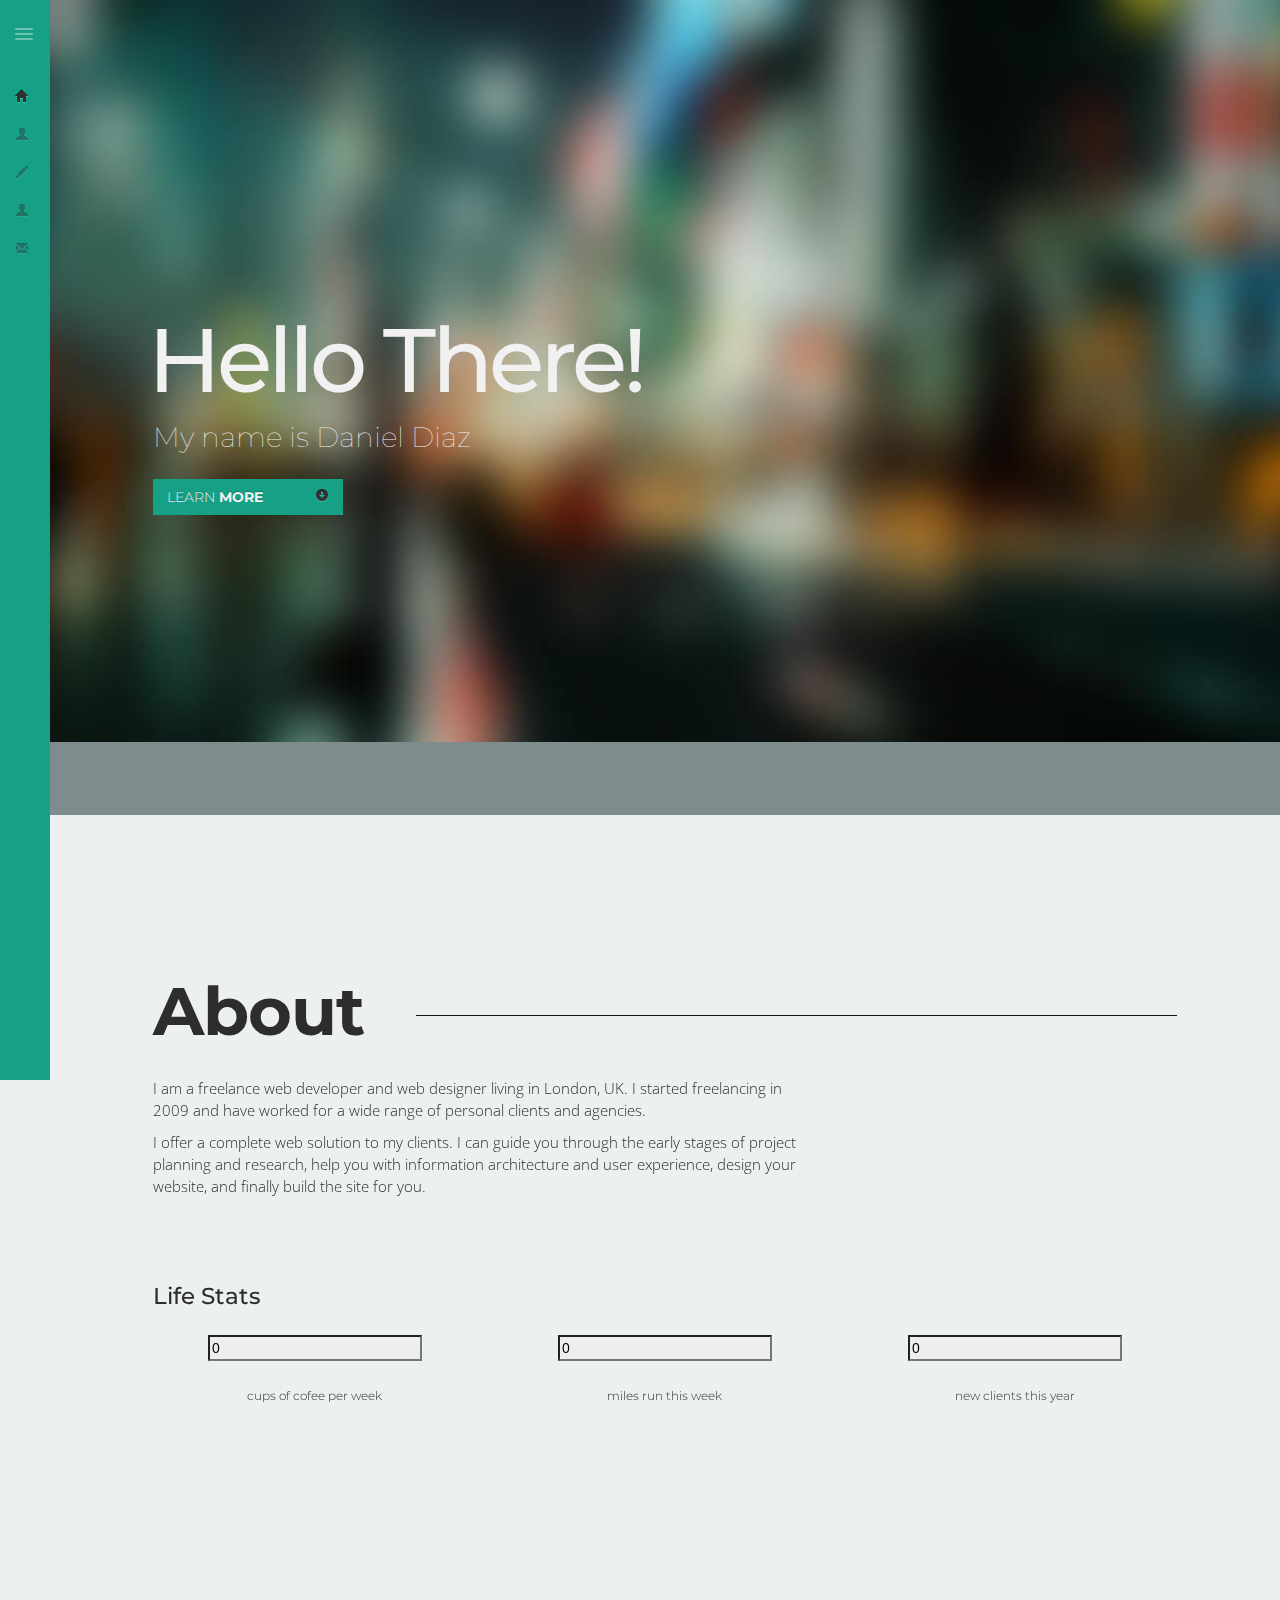
<file: index.html>
<!DOCTYPE HTML>
<html>
	<head>
		<title>Daniel Diaz's Website</title>
		<meta name="description" content="Daniel Diaz's Website">
		<meta name="author" content="Daniel Diaz 2013" >
		<meta charset="utf-8">
		<meta name="viewport" content="width=device-width; initial-scale=1.0; maximum-scale=1.0;">
		<!-- Le Styles -->
		<link href="assets/css/bootstrap.css" rel="stylesheet" media="screen">
		<link href="assets/css/bootstrap-responsive.css" rel="stylesheet" media="screen">
		<link href="assets/css/font-awesome.min.css" rel="stylesheet">
		<link href="assets/css/dddiaz-style.css" rel="stylesheet" media="screen">
		
		<!--[if IE 7]>
			<link href="css/font-awesome-ie7.min.css" rel="stylesheet">
		<![endif]-->
	
		<!--[if lt IE 9]>
			<script src="http://html5shim.googlecode.com/svn/trunk/html5.js"></script>
		<![endif]-->
		
		<script type="text/javascript" src="http://ajax.googleapis.com/ajax/libs/jquery/1.8.2/jquery.min.js"></script>
		<script type="text/javascript" src="assets/js/modernizr.js"></script>
		
		<!-- Le fav and touch icons -->
		<link rel="shortcut icon" href="assets/ico/favicon.png">
	</head>

	<body>
		<div id="wrapper">
			<div id="sidebar">
				<a class="btn-navbar" data-toggle="collapse" data-target=".nav-collapse">
					<span class="icon-bar"></span>
					<span class="icon-bar"></span>
					<span class="icon-bar"></span>
				</a>
				<!-- <div id="logo"> <a href="/"><img src="img/logo.svg" alt="logo" /></a> </div> -->
				<nav id="nav" class="navigation" role="navigation">
					<ul class="unstyled">
						<li class="active" data-section="1"><i class="icon-home"></i> <span>Home</span></li>
						<li data-section="2" class=""><i class="icon-user"></i> <span>Engineering</span></li>
						<li data-section="3" class=""><i class="icon-pencil"></i> <span>Photography</span></li>
						<li data-section="4" class=""><i class="icon-user"></i> <span>About</span></li>
						<li data-section="5" class="last"><i class="icon-envelope"></i> <span>Contact</span></li>
					</ul>
				</nav><!-- /nav -->
			</div><!-- /sidebar -->
			
		<div id="container">
		
			<section class="section" id="section1" data-section="1">
				<div class="container-fluid">	
					<div class="row-fluid">
						
						<div class="alt-image img-circle thumb">
							<img src="assets/img/dddiaz-thumb.jpg" alt="Your Name" class="img-circle">
						</div>
						<div class="span6 intro">
							<hgroup>
								<h1>Hello There!</h1>
								<h3>My name is Daniel Diaz</h3>
							</hgroup>
							<button class="btn-inverse" data-section="2">
								Learn <span>More</span>
								<i class="icon-circle-arrow-down"></i>
							</button>
						</div><!-- /span6 -->
						
					</div><!-- /row-fluid -->
				</div><!-- /container-fluid -->	
			</section><!-- / END section 1-->
			
			<section class="section" id="section2" data-section="2">
					<div class="container-fluid">
						<div class="row-fluid title">
							<div class="span3">
								<h2>About</h2>
							</div><!-- /span3 -->
							<div class="span9 hidden-phone">	
								<hr>
							</div><!-- /span9 -->
						</div><!-- /row-fluid -->
						
						<div class="row-fluid desc">
							<div class="span8">
								<p>I am a freelance web developer and web designer living in London, UK. I started freelancing in 2009 and have worked for a wide range of personal clients and agencies.</p>
								<p>I offer a complete web solution to my clients. I can guide you through the early stages of project planning and research, help you with information architecture and user experience, design your website, and finally build the site for you.</p>
							</div><!-- /span8 -->
						</div><!-- /row-fluid -->
						
						<div class="row-fluid content hidden-tablet">
							<div class="span12 expand">
								<h4>Life Stats</h4>
								<div class="row-fluid">
									<div class="span4">
									
									<!-- CHART N 1 -->
										<script>		
										jQuery(document).ready(function( $ ) {
											// Triggering only when it is inside viewport
											jQuery('.knob-4').waypoint(function(){         		        		        
												// Triggering now
										        jQuery('.knob-4').knob();     
										        // Animating the value
										        if(jQuery('.knob-4').val() == 0) {	
											    	jQuery({value: 0}).animate({value: jQuery('.knob-4').attr("rel")}, {
											        	duration: 5000,
											        	easing:'swing',
											        	step: function() 
												        	{
													            jQuery('.knob-4').val(Math.ceil(this.value)).trigger('change');
													        }
												    	})
											   	}	        	   	        
									   	        }
										        ,{
										          triggerOnce: true,
										          offset: function(){
										            return $(window).height() - $(this).outerHeight(); 
										          }
										        }
									        );    
										});	        
										</script>

										<div class="skill">
											<input data-readonly="true"  data-fgcolor="#f1c40f" data-inputColor="#333" data-width="245" data-height="122.5" class="knob-4" rel="4" value="0" readonly="readonly" data-angleArc="180" data-angleOffset="-90" data-max="10" >
											<h4 class="visible-phone">4</h4>
											<h6>cups of cofee per week</h6>
										</div>
									<!-- END CHART N 1 -->
									</div><!-- /span4 -->
									
									
									<div class="span4">
									<!-- CHART N 2 -->
										<script>		
										jQuery(document).ready(function( $ ) {
											// Triggering only when it is inside viewport
											jQuery('.knob-65').waypoint(function(){         		        		        
												// Triggering now
										        jQuery('.knob-65').knob();     
										        // Animating the value
										        if(jQuery('.knob-65').val() == 0) {	
											    	jQuery({value: 0}).animate({value: jQuery('.knob-65').attr("rel")}, {
											        	duration: 5000,
											        	easing:'swing',
											        	step: function() 
												        	{
													            jQuery('.knob-65').val(Math.ceil(this.value)).trigger('change');
													        }
												    	})
											   	}	        	   	        
									   	        }
										        ,{
										          triggerOnce: true,
										          offset: function(){
										            return $(window).height() - $(this).outerHeight(); 
										          }
										        }
									        );    
										});	        
										</script>

										<div class="skill">
											<input data-readonly="true"  data-fgcolor="#f68e51" data-inputColor="#333" data-width="245" data-height="122.5" class="knob-65" rel="65" value="0" readonly="readonly" data-angleArc="180" data-angleOffset="-90" data-max="100" >
											<h4 class="visible-phone">65</h4>
											<h6>miles run this week</h6>
										</div>
									<!-- END CHART N 2 -->
									</div><!-- /span4 -->
									
									
									<div class="span4">
									<!-- CHART N 3 -->
										<script>		
										jQuery(document).ready(function( $ ) {
											// Triggering only when it is inside viewport
											jQuery('.knob-85').waypoint(function(){         		        		        
												// Triggering now
										        jQuery('.knob-85').knob();     
										        // Animating the value
										        if(jQuery('.knob-85').val() == 0) {	
											    	jQuery({value: 0}).animate({value: jQuery('.knob-85').attr("rel")}, {
											        	duration: 5000,
											        	easing:'swing',
											        	step: function() 
												        	{
													            jQuery('.knob-85').val(Math.ceil(this.value)).trigger('change');
													        }
												    	})
											   	}	        	   	        
									   	        }
										        ,{
										          triggerOnce: true,
										          offset: function(){
										            return $(window).height() - $(this).outerHeight(); 
										          }
										        }
									        );    
										});	        
										</script>

										<div class="skill">
											<input data-readonly="true"  data-fgcolor="#2c3e50" data-inputColor="#333" data-width="245" data-height="122.5" class="knob-85" rel="85" value="0" readonly="readonly" data-angleArc="180" data-angleOffset="-90" data-max="100" >
											<h4 class="visible-phone">85</h4>
											<h6>new clients this year</h6>
										</div>
									<!-- END CHART N 3 -->
									</div><!-- /span4 -->
									
								</div><!-- /row-fluid -->	
							</div><!-- /span12 -->
						</div><!-- /row-fluid -->
					</div><!-- /container -->
				</section><!-- /section -->
					
	</div><!--/CONTAINER-->
</div><!-- / BG WRAPER-->

</section>

			</section>
			
		</div>
	</div>
	
	
		<!-- JAVASCRIPTS -->
		<script type="text/javascript" src="assets/js/waypoints.min.js"></script>
		<script type="text/javascript" src="assets/js/jquery.knob.js"></script>
		<script type="text/javascript" src="assets/js/jquery.easing.1.3.js"></script>
		<script type="text/javascript" src="assets/js/bootstrap.min.js"></script>
		<script type="text/javascript" src="assets/js/custom-extra.js"></script>
	</body>
</html>
</file>
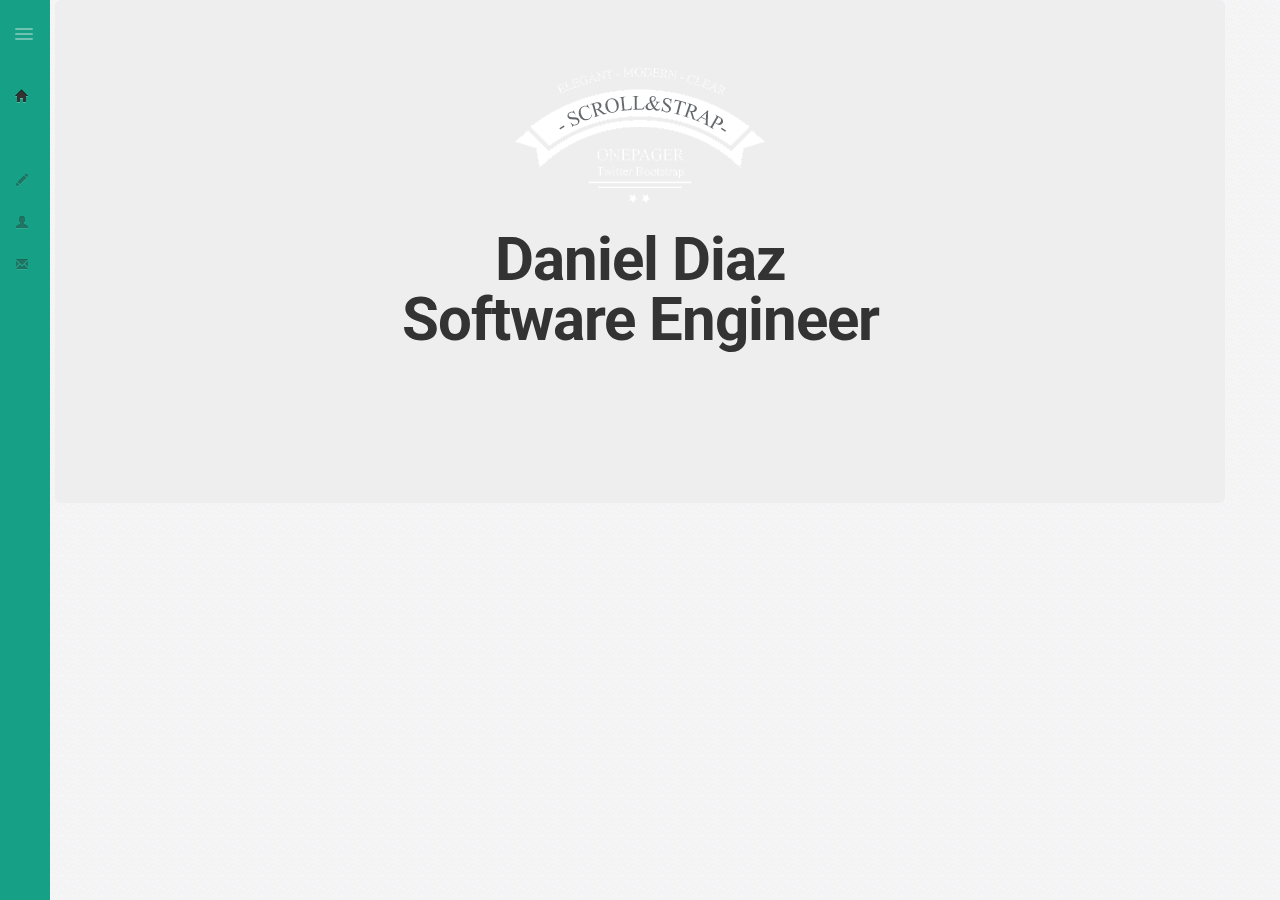
<file: index-old2.html>
<!DOCTYPE html>
<html lang="en">
<head>
<meta charset="utf-8">
<title>Daniel Diaz's Website</title>
<meta name="viewport" content="width=device-width, initial-scale=1.0">
<meta name="description" content="Daniel Diaz's Website">
<meta name="author" content="Daniel Diaz">
<!-- Le styles -->
<link href="assets/css/bootstrap.css" rel="stylesheet">
<link href="assets/css/bootstrap-responsive.css" rel="stylesheet">
<link href="assets/css/pricing.css" rel="stylesheet">
<!-- !important THIS STYLE CSS ON BOTTOM OF STYLEs LIST-->
<link href="assets/css/style.css" rel="stylesheet">
<link href="assets/css/style-extra.css" rel="stylesheet">
<!-- !important THIS STYLE CSS ON BOTTOM OF STYLEs LIST-->
<link href="assets/css/font-awesome.min.css" rel="stylesheet"> 
<link href="assets/css/prettyPhoto.css" rel="stylesheet" type="text/css" />
<link href="assets/js/google-code-prettify/prettify.css" rel="stylesheet">
<link href='http://fonts.googleapis.com/css?family=Roboto:400,100,100italic,300,300italic,400italic,500,500italic,700,700italic,900,900italic&amp;subset=latin,latin-ext' rel='stylesheet' type='text/css'>

<!-- Le HTML5 shim, for IE6-8 support of HTML5 elements -->
<!--[if lt IE 9]>
      <script src="http://html5shim.googlecode.com/svn/trunk/html5.js"></script>
    <![endif]-->
<!-- Le fav and touch icons -->
<link rel="shortcut icon" href="assets/ico/favicon.png">
</head>

<body data-spy="scroll" data-target=".scroller-spy" data-twttr-rendered="true">

<!--START MAIN-WRAPPER--> 
<div class="main-wrapper">
<!--START MAIN-WRAPPER--> 

<!-- Sidebar -->
	<div id="sidebar">
		<a class="btn-navbar" data-toggle="collapse" data-target=".nav-collapse">
			<span class="icon-bar"></span>
			<span class="icon-bar"></span>
			<span class="icon-bar"></span>
		</a>
		<!-- <div id="logo"> <a href="/"><img src="img/logo.svg" alt="logo" /></a> </div> -->
		<nav id="nav" class="navigation" role="navigation">
			<ul class="unstyled">
				<li class="active" data-section="1"><i class="icon-home"></i> <span>Home</span></li>
				<li data-section="3" class=""><i class="icon-laptop"></i> <span>Projects</span></li>
				<li data-section="4" class=""><i class="icon-pencil"></i> <span>Social</span></li>
				<li data-section="2" class=""><i class="icon-user"></i> <span>About</span></li>
				<li data-section="5" class="last"><i class="icon-envelope"></i> <span>Contact</span></li>
			</ul>
		</nav><!-- /nav -->
	</div><!-- /sidebar -->


<!-- HEADER MARKETING SLOGAN-->
<header class="container">
	<div class="row-fluid">
		<div class="wrap-hero">
			<div class="hero-unit text-center">
				<!--LOGO-->
				<div class="logo">
					<a href="#" title="Scroll&amp;Strap">
						<img src="assets/img/logo_1.png" alt="logo"/>
					</a>
				</div>
				<!--/ LOGO-->
				
					<div class="inner-wrap-hero">
					
						<h1 class="text-center main-color"> 
							
						<span>Daniel Diaz<!--INTRODUCING SCROLL&amp;STRAP!--></span>
							<span class="visible-desktop">Software Engineer</span>
						
							
						</h1>
						
					</div>
				<!--<hr class="half">-->
			<span class="gobottom" id="nav2">
					<a href="#features-section" title="">
						<i class="fa-icon-chevron-down fa-icon-large"></i>
					</a>
			</span>
				
			
			</div>	
		</div><!-- / HERO UNIT-->
	</div><!-- / HERO WRAP-->
</header><!-- / HEADER MARKETING SLOGAN container-->
			
</section><!--/ TOP SECTION-->

</div> <!--/main wrapper-->

		<!-- JAVASCRIPTS -->
		<script type="text/javascript" src="assets/js/waypoints.min.js"></script>
		<script type="text/javascript" src="assets/js/jquery.knob.js"></script>
		<script type="text/javascript" src="assets/js/jquery.easing.1.3.js"></script>
		<script type="text/javascript" src="assets/js/bootstrap.min.js"></script>
		<script type="text/javascript" src="assets/js/custom-extra.js"></script>
		
		</body>
</html>
</file>
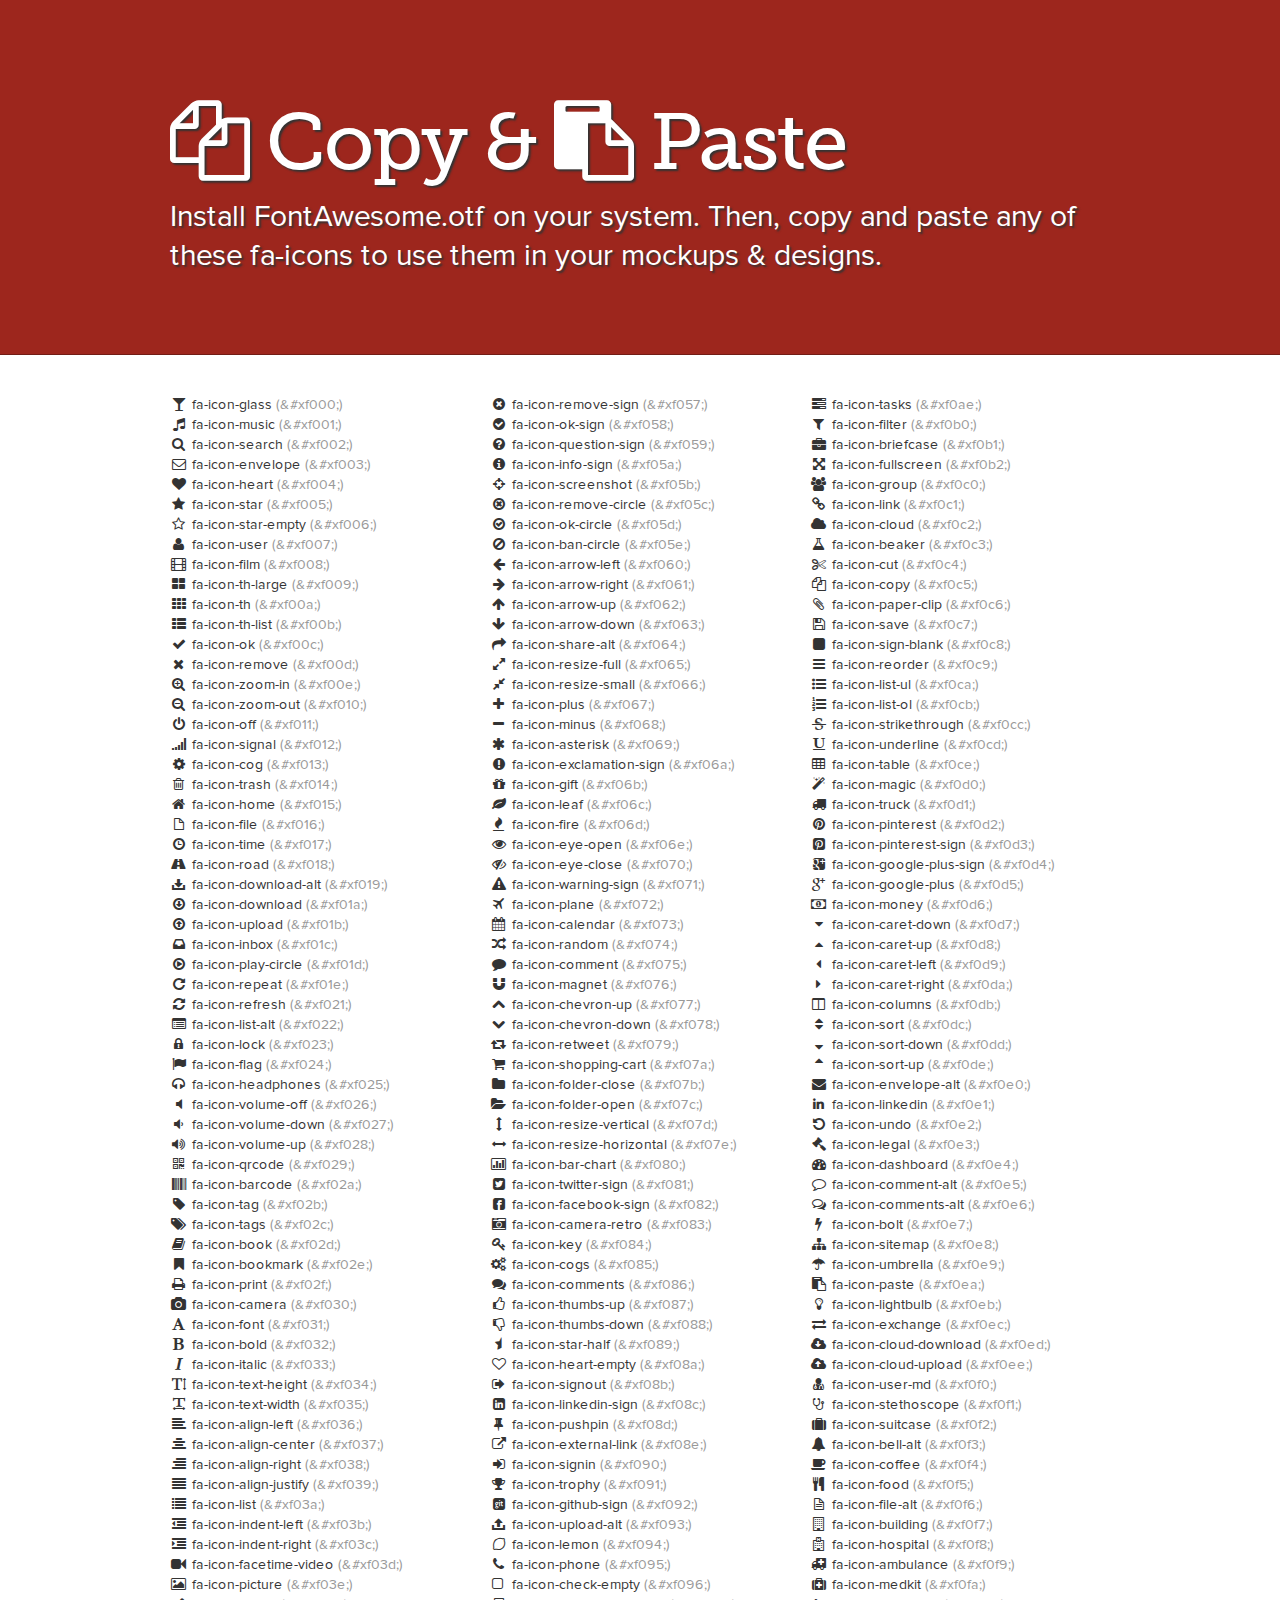
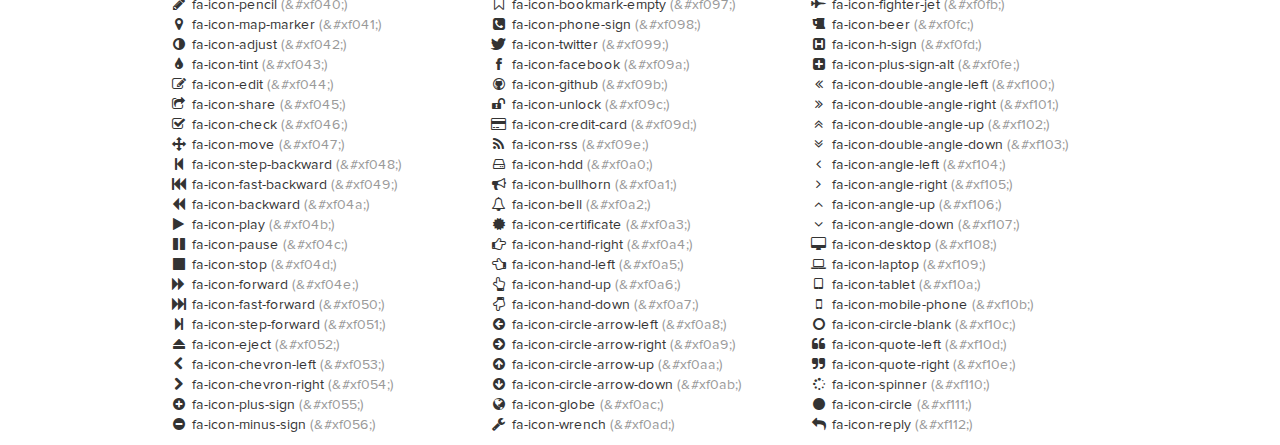
<file: DOCS/FA_ICONS/design.html>
<!DOCTYPE html>
<!--[if lt IE 7 ]><html class="ie ie6" lang="en"> <![endif]-->
<!--[if IE 7 ]><html class="ie ie7" lang="en"> <![endif]-->
<!--[if IE 8 ]><html class="ie ie8" lang="en"> <![endif]-->
<!--[if (gte IE 9)|!(IE)]><!--><html lang="en"> <!--<![endif]-->
<head>
  <!-- Basic Page Needs
 ================================================== -->
  <meta charset="utf-8" />
  <title>Font Awesome Copy & Paste</title>
  <meta name="description" content="">
  <meta name="author" content="">
  <!--<meta name="viewport" content="width=device-width; initial-scale=1; maximum-scale=1">-->

  <!--[if lt IE 9]>
  <script src="http://html5shim.googlecode.com/svn/trunk/html5.js"></script>
  <![endif]-->

  <!-- CSS
 ================================================== -->

  <link rel="stylesheet" href="assets/css/site.css">
  <link rel="stylesheet" href="assets/css/prettify.css">
  <link rel="stylesheet" href="assets/css/font-awesome.min.css">
  <!--[if IE 7]>
  <link rel="stylesheet" href="assets/css/font-awesome-ie7.min.css">
  <![endif]-->
  <!-- Le fav and touch fa-icons -->
  <link rel="shortcut fa-icon" href="assets/ico/favfa-icon.ico">

  <script type="text/javascript">
    var _gaq = _gaq || [];
    _gaq.push(['_setAccount', 'UA-30136587-1']);
    _gaq.push(['_trackPageview']);

    (function() {
      var ga = document.createElement('script'); ga.type = 'text/javascript'; ga.async = true;
      ga.src = ('https:' == document.location.protocol ? 'https://ssl' : 'http://www') + '.google-analytics.com/ga.js';
      var s = document.getElementsByTagName('script')[0]; s.parentNode.insertBefore(ga, s);
    })();
  </script>
</head>
<body>

<div class="jumbotron">
  <div class="container">

    <h1><i class="fa-icon-copy"></i> Copy & <i class="fa-icon-paste"></i> Paste</h1>
    <p>
      Install FontAwesome.otf on your system.
      Then, copy and paste any of these fa-icons to use them in your mockups & designs.
    </p>

  </div>
</div>


<div class="container">
  <section>
    <div class="row">
      <div class="span4">
        <ul class="unstyled">
          <li><i class="fa-icon-">&#xf000;</i> fa-icon-glass <span class="muted">(&amp;#xf000;)</span></li>
          <li><i class="fa-icon-">&#xf001;</i> fa-icon-music <span class="muted">(&amp;#xf001;)</span></li>
          <li><i class="fa-icon-">&#xf002;</i> fa-icon-search <span class="muted">(&amp;#xf002;)</span></li>
          <li><i class="fa-icon-">&#xf003;</i> fa-icon-envelope <span class="muted">(&amp;#xf003;)</span></li>
          <li><i class="fa-icon-">&#xf004;</i> fa-icon-heart <span class="muted">(&amp;#xf004;)</span></li>
          <li><i class="fa-icon-">&#xf005;</i> fa-icon-star <span class="muted">(&amp;#xf005;)</span></li>
          <li><i class="fa-icon-">&#xf006;</i> fa-icon-star-empty <span class="muted">(&amp;#xf006;)</span></li>
          <li><i class="fa-icon-">&#xf007;</i> fa-icon-user <span class="muted">(&amp;#xf007;)</span></li>
          <li><i class="fa-icon-">&#xf008;</i> fa-icon-film <span class="muted">(&amp;#xf008;)</span></li>
          <li><i class="fa-icon-">&#xf009;</i> fa-icon-th-large <span class="muted">(&amp;#xf009;)</span></li>
          <li><i class="fa-icon-">&#xf00a;</i> fa-icon-th <span class="muted">(&amp;#xf00a;)</span></li>
          <li><i class="fa-icon-">&#xf00b;</i> fa-icon-th-list <span class="muted">(&amp;#xf00b;)</span></li>
          <li><i class="fa-icon-">&#xf00c;</i> fa-icon-ok <span class="muted">(&amp;#xf00c;)</span></li>
          <li><i class="fa-icon-">&#xf00d;</i> fa-icon-remove <span class="muted">(&amp;#xf00d;)</span></li>
          <li><i class="fa-icon-">&#xf00e;</i> fa-icon-zoom-in <span class="muted">(&amp;#xf00e;)</span></li>
          <li><i class="fa-icon-">&#xf010;</i> fa-icon-zoom-out <span class="muted">(&amp;#xf010;)</span></li>
          <li><i class="fa-icon-">&#xf011;</i> fa-icon-off <span class="muted">(&amp;#xf011;)</span></li>
          <li><i class="fa-icon-">&#xf012;</i> fa-icon-signal <span class="muted">(&amp;#xf012;)</span></li>
          <li><i class="fa-icon-">&#xf013;</i> fa-icon-cog <span class="muted">(&amp;#xf013;)</span></li>
          <li><i class="fa-icon-">&#xf014;</i> fa-icon-trash <span class="muted">(&amp;#xf014;)</span></li>
          <li><i class="fa-icon-">&#xf015;</i> fa-icon-home <span class="muted">(&amp;#xf015;)</span></li>
          <li><i class="fa-icon-">&#xf016;</i> fa-icon-file <span class="muted">(&amp;#xf016;)</span></li>
          <li><i class="fa-icon-">&#xf017;</i> fa-icon-time <span class="muted">(&amp;#xf017;)</span></li>
          <li><i class="fa-icon-">&#xf018;</i> fa-icon-road <span class="muted">(&amp;#xf018;)</span></li>
          <li><i class="fa-icon-">&#xf019;</i> fa-icon-download-alt <span class="muted">(&amp;#xf019;)</span></li>
          <li><i class="fa-icon-">&#xf01a;</i> fa-icon-download <span class="muted">(&amp;#xf01a;)</span></li>
          <li><i class="fa-icon-">&#xf01b;</i> fa-icon-upload <span class="muted">(&amp;#xf01b;)</span></li>
          <li><i class="fa-icon-">&#xf01c;</i> fa-icon-inbox <span class="muted">(&amp;#xf01c;)</span></li>
          <li><i class="fa-icon-">&#xf01d;</i> fa-icon-play-circle <span class="muted">(&amp;#xf01d;)</span></li>
          <li><i class="fa-icon-">&#xf01e;</i> fa-icon-repeat <span class="muted">(&amp;#xf01e;)</span></li>
          <li><i class="fa-icon-">&#xf021;</i> fa-icon-refresh <span class="muted">(&amp;#xf021;)</span></li>
          <li><i class="fa-icon-">&#xf022;</i> fa-icon-list-alt <span class="muted">(&amp;#xf022;)</span></li>
          <li><i class="fa-icon-">&#xf023;</i> fa-icon-lock <span class="muted">(&amp;#xf023;)</span></li>
          <li><i class="fa-icon-">&#xf024;</i> fa-icon-flag <span class="muted">(&amp;#xf024;)</span></li>
          <li><i class="fa-icon-">&#xf025;</i> fa-icon-headphones <span class="muted">(&amp;#xf025;)</span></li>
          <li><i class="fa-icon-">&#xf026;</i> fa-icon-volume-off <span class="muted">(&amp;#xf026;)</span></li>
          <li><i class="fa-icon-">&#xf027;</i> fa-icon-volume-down <span class="muted">(&amp;#xf027;)</span></li>
          <li><i class="fa-icon-">&#xf028;</i> fa-icon-volume-up <span class="muted">(&amp;#xf028;)</span></li>
          <li><i class="fa-icon-">&#xf029;</i> fa-icon-qrcode <span class="muted">(&amp;#xf029;)</span></li>
          <li><i class="fa-icon-">&#xf02a;</i> fa-icon-barcode <span class="muted">(&amp;#xf02a;)</span></li>
          <li><i class="fa-icon-">&#xf02b;</i> fa-icon-tag <span class="muted">(&amp;#xf02b;)</span></li>
          <li><i class="fa-icon-">&#xf02c;</i> fa-icon-tags <span class="muted">(&amp;#xf02c;)</span></li>
          <li><i class="fa-icon-">&#xf02d;</i> fa-icon-book <span class="muted">(&amp;#xf02d;)</span></li>
          <li><i class="fa-icon-">&#xf02e;</i> fa-icon-bookmark <span class="muted">(&amp;#xf02e;)</span></li>
          <li><i class="fa-icon-">&#xf02f;</i> fa-icon-print <span class="muted">(&amp;#xf02f;)</span></li>
          <li><i class="fa-icon-">&#xf030;</i> fa-icon-camera <span class="muted">(&amp;#xf030;)</span></li>
          <li><i class="fa-icon-">&#xf031;</i> fa-icon-font <span class="muted">(&amp;#xf031;)</span></li>
          <li><i class="fa-icon-">&#xf032;</i> fa-icon-bold <span class="muted">(&amp;#xf032;)</span></li>
          <li><i class="fa-icon-">&#xf033;</i> fa-icon-italic <span class="muted">(&amp;#xf033;)</span></li>
          <li><i class="fa-icon-">&#xf034;</i> fa-icon-text-height <span class="muted">(&amp;#xf034;)</span></li>
          <li><i class="fa-icon-">&#xf035;</i> fa-icon-text-width <span class="muted">(&amp;#xf035;)</span></li>
          <li><i class="fa-icon-">&#xf036;</i> fa-icon-align-left <span class="muted">(&amp;#xf036;)</span></li>
          <li><i class="fa-icon-">&#xf037;</i> fa-icon-align-center <span class="muted">(&amp;#xf037;)</span></li>
          <li><i class="fa-icon-">&#xf038;</i> fa-icon-align-right <span class="muted">(&amp;#xf038;)</span></li>
          <li><i class="fa-icon-">&#xf039;</i> fa-icon-align-justify <span class="muted">(&amp;#xf039;)</span></li>
          <li><i class="fa-icon-">&#xf03a;</i> fa-icon-list <span class="muted">(&amp;#xf03a;)</span></li>
          <li><i class="fa-icon-">&#xf03b;</i> fa-icon-indent-left <span class="muted">(&amp;#xf03b;)</span></li>
          <li><i class="fa-icon-">&#xf03c;</i> fa-icon-indent-right <span class="muted">(&amp;#xf03c;)</span></li>
          <li><i class="fa-icon-">&#xf03d;</i> fa-icon-facetime-video <span class="muted">(&amp;#xf03d;)</span></li>
          <li><i class="fa-icon-">&#xf03e;</i> fa-icon-picture <span class="muted">(&amp;#xf03e;)</span></li>
          <li><i class="fa-icon-">&#xf040;</i> fa-icon-pencil <span class="muted">(&amp;#xf040;)</span></li>
          <li><i class="fa-icon-">&#xf041;</i> fa-icon-map-marker <span class="muted">(&amp;#xf041;)</span></li>
          <li><i class="fa-icon-">&#xf042;</i> fa-icon-adjust <span class="muted">(&amp;#xf042;)</span></li>
          <li><i class="fa-icon-">&#xf043;</i> fa-icon-tint <span class="muted">(&amp;#xf043;)</span></li>
          <li><i class="fa-icon-">&#xf044;</i> fa-icon-edit <span class="muted">(&amp;#xf044;)</span></li>
          <li><i class="fa-icon-">&#xf045;</i> fa-icon-share <span class="muted">(&amp;#xf045;)</span></li>
          <li><i class="fa-icon-">&#xf046;</i> fa-icon-check <span class="muted">(&amp;#xf046;)</span></li>
          <li><i class="fa-icon-">&#xf047;</i> fa-icon-move <span class="muted">(&amp;#xf047;)</span></li>
          <li><i class="fa-icon-">&#xf048;</i> fa-icon-step-backward <span class="muted">(&amp;#xf048;)</span></li>
          <li><i class="fa-icon-">&#xf049;</i> fa-icon-fast-backward <span class="muted">(&amp;#xf049;)</span></li>
          <li><i class="fa-icon-">&#xf04a;</i> fa-icon-backward <span class="muted">(&amp;#xf04a;)</span></li>
          <li><i class="fa-icon-">&#xf04b;</i> fa-icon-play <span class="muted">(&amp;#xf04b;)</span></li>
          <li><i class="fa-icon-">&#xf04c;</i> fa-icon-pause <span class="muted">(&amp;#xf04c;)</span></li>
          <li><i class="fa-icon-">&#xf04d;</i> fa-icon-stop <span class="muted">(&amp;#xf04d;)</span></li>
          <li><i class="fa-icon-">&#xf04e;</i> fa-icon-forward <span class="muted">(&amp;#xf04e;)</span></li>
          <li><i class="fa-icon-">&#xf050;</i> fa-icon-fast-forward <span class="muted">(&amp;#xf050;)</span></li>
          <li><i class="fa-icon-">&#xf051;</i> fa-icon-step-forward <span class="muted">(&amp;#xf051;)</span></li>
          <li><i class="fa-icon-">&#xf052;</i> fa-icon-eject <span class="muted">(&amp;#xf052;)</span></li>
          <li><i class="fa-icon-">&#xf053;</i> fa-icon-chevron-left <span class="muted">(&amp;#xf053;)</span></li>
          <li><i class="fa-icon-">&#xf054;</i> fa-icon-chevron-right <span class="muted">(&amp;#xf054;)</span></li>
          <li><i class="fa-icon-">&#xf055;</i> fa-icon-plus-sign <span class="muted">(&amp;#xf055;)</span></li>
          <li><i class="fa-icon-">&#xf056;</i> fa-icon-minus-sign <span class="muted">(&amp;#xf056;)</span></li>
        </ul>
      </div>
      <div class="span4">
        <ul class="unstyled">
          <li><i class="fa-icon-">&#xf057;</i> fa-icon-remove-sign <span class="muted">(&amp;#xf057;)</span></li>
          <li><i class="fa-icon-">&#xf058;</i> fa-icon-ok-sign <span class="muted">(&amp;#xf058;)</span></li>
          <li><i class="fa-icon-">&#xf059;</i> fa-icon-question-sign <span class="muted">(&amp;#xf059;)</span></li>
          <li><i class="fa-icon-">&#xf05a;</i> fa-icon-info-sign <span class="muted">(&amp;#xf05a;)</span></li>
          <li><i class="fa-icon-">&#xf05b;</i> fa-icon-screenshot <span class="muted">(&amp;#xf05b;)</span></li>
          <li><i class="fa-icon-">&#xf05c;</i> fa-icon-remove-circle <span class="muted">(&amp;#xf05c;)</span></li>
          <li><i class="fa-icon-">&#xf05d;</i> fa-icon-ok-circle <span class="muted">(&amp;#xf05d;)</span></li>
          <li><i class="fa-icon-">&#xf05e;</i> fa-icon-ban-circle <span class="muted">(&amp;#xf05e;)</span></li>
          <li><i class="fa-icon-">&#xf060;</i> fa-icon-arrow-left <span class="muted">(&amp;#xf060;)</span></li>
          <li><i class="fa-icon-">&#xf061;</i> fa-icon-arrow-right <span class="muted">(&amp;#xf061;)</span></li>
          <li><i class="fa-icon-">&#xf062;</i> fa-icon-arrow-up <span class="muted">(&amp;#xf062;)</span></li>
          <li><i class="fa-icon-">&#xf063;</i> fa-icon-arrow-down <span class="muted">(&amp;#xf063;)</span></li>
          <li><i class="fa-icon-">&#xf064;</i> fa-icon-share-alt <span class="muted">(&amp;#xf064;)</span></li>
          <li><i class="fa-icon-">&#xf065;</i> fa-icon-resize-full <span class="muted">(&amp;#xf065;)</span></li>
          <li><i class="fa-icon-">&#xf066;</i> fa-icon-resize-small <span class="muted">(&amp;#xf066;)</span></li>
          <li><i class="fa-icon-">&#xf067;</i> fa-icon-plus <span class="muted">(&amp;#xf067;)</span></li>
          <li><i class="fa-icon-">&#xf068;</i> fa-icon-minus <span class="muted">(&amp;#xf068;)</span></li>
          <li><i class="fa-icon-">&#xf069;</i> fa-icon-asterisk <span class="muted">(&amp;#xf069;)</span></li>
          <li><i class="fa-icon-">&#xf06a;</i> fa-icon-exclamation-sign <span class="muted">(&amp;#xf06a;)</span></li>
          <li><i class="fa-icon-">&#xf06b;</i> fa-icon-gift <span class="muted">(&amp;#xf06b;)</span></li>
          <li><i class="fa-icon-">&#xf06c;</i> fa-icon-leaf <span class="muted">(&amp;#xf06c;)</span></li>
          <li><i class="fa-icon-">&#xf06d;</i> fa-icon-fire <span class="muted">(&amp;#xf06d;)</span></li>
          <li><i class="fa-icon-">&#xf06e;</i> fa-icon-eye-open <span class="muted">(&amp;#xf06e;)</span></li>
          <li><i class="fa-icon-">&#xf070;</i> fa-icon-eye-close <span class="muted">(&amp;#xf070;)</span></li>
          <li><i class="fa-icon-">&#xf071;</i> fa-icon-warning-sign <span class="muted">(&amp;#xf071;)</span></li>
          <li><i class="fa-icon-">&#xf072;</i> fa-icon-plane <span class="muted">(&amp;#xf072;)</span></li>
          <li><i class="fa-icon-">&#xf073;</i> fa-icon-calendar <span class="muted">(&amp;#xf073;)</span></li>
          <li><i class="fa-icon-">&#xf074;</i> fa-icon-random <span class="muted">(&amp;#xf074;)</span></li>
          <li><i class="fa-icon-">&#xf075;</i> fa-icon-comment <span class="muted">(&amp;#xf075;)</span></li>
          <li><i class="fa-icon-">&#xf076;</i> fa-icon-magnet <span class="muted">(&amp;#xf076;)</span></li>
          <li><i class="fa-icon-">&#xf077;</i> fa-icon-chevron-up <span class="muted">(&amp;#xf077;)</span></li>
          <li><i class="fa-icon-">&#xf078;</i> fa-icon-chevron-down <span class="muted">(&amp;#xf078;)</span></li>
          <li><i class="fa-icon-">&#xf079;</i> fa-icon-retweet <span class="muted">(&amp;#xf079;)</span></li>
          <li><i class="fa-icon-">&#xf07a;</i> fa-icon-shopping-cart <span class="muted">(&amp;#xf07a;)</span></li>
          <li><i class="fa-icon-">&#xf07b;</i> fa-icon-folder-close <span class="muted">(&amp;#xf07b;)</span></li>
          <li><i class="fa-icon-">&#xf07c;</i> fa-icon-folder-open <span class="muted">(&amp;#xf07c;)</span></li>
          <li><i class="fa-icon-">&#xf07d;</i> fa-icon-resize-vertical <span class="muted">(&amp;#xf07d;)</span></li>
          <li><i class="fa-icon-">&#xf07e;</i> fa-icon-resize-horizontal <span class="muted">(&amp;#xf07e;)</span></li>
          <li><i class="fa-icon-">&#xf080;</i> fa-icon-bar-chart <span class="muted">(&amp;#xf080;)</span></li>
          <li><i class="fa-icon-">&#xf081;</i> fa-icon-twitter-sign <span class="muted">(&amp;#xf081;)</span></li>
          <li><i class="fa-icon-">&#xf082;</i> fa-icon-facebook-sign <span class="muted">(&amp;#xf082;)</span></li>
          <li><i class="fa-icon-">&#xf083;</i> fa-icon-camera-retro <span class="muted">(&amp;#xf083;)</span></li>
          <li><i class="fa-icon-">&#xf084;</i> fa-icon-key <span class="muted">(&amp;#xf084;)</span></li>
          <li><i class="fa-icon-">&#xf085;</i> fa-icon-cogs <span class="muted">(&amp;#xf085;)</span></li>
          <li><i class="fa-icon-">&#xf086;</i> fa-icon-comments <span class="muted">(&amp;#xf086;)</span></li>
          <li><i class="fa-icon-">&#xf087;</i> fa-icon-thumbs-up <span class="muted">(&amp;#xf087;)</span></li>
          <li><i class="fa-icon-">&#xf088;</i> fa-icon-thumbs-down <span class="muted">(&amp;#xf088;)</span></li>
          <li><i class="fa-icon-">&#xf089;</i> fa-icon-star-half <span class="muted">(&amp;#xf089;)</span></li>
          <li><i class="fa-icon-">&#xf08a;</i> fa-icon-heart-empty <span class="muted">(&amp;#xf08a;)</span></li>
          <li><i class="fa-icon-">&#xf08b;</i> fa-icon-signout <span class="muted">(&amp;#xf08b;)</span></li>
          <li><i class="fa-icon-">&#xf08c;</i> fa-icon-linkedin-sign <span class="muted">(&amp;#xf08c;)</span></li>
          <li><i class="fa-icon-">&#xf08d;</i> fa-icon-pushpin <span class="muted">(&amp;#xf08d;)</span></li>
          <li><i class="fa-icon-">&#xf08e;</i> fa-icon-external-link <span class="muted">(&amp;#xf08e;)</span></li>
          <li><i class="fa-icon-">&#xf090;</i> fa-icon-signin <span class="muted">(&amp;#xf090;)</span></li>
          <li><i class="fa-icon-">&#xf091;</i> fa-icon-trophy <span class="muted">(&amp;#xf091;)</span></li>
          <li><i class="fa-icon-">&#xf092;</i> fa-icon-github-sign <span class="muted">(&amp;#xf092;)</span></li>
          <li><i class="fa-icon-">&#xf093;</i> fa-icon-upload-alt <span class="muted">(&amp;#xf093;)</span></li>
          <li><i class="fa-icon-">&#xf094;</i> fa-icon-lemon <span class="muted">(&amp;#xf094;)</span></li>
          <li><i class="fa-icon-">&#xf095;</i> fa-icon-phone <span class="muted">(&amp;#xf095;)</span></li>
          <li><i class="fa-icon-">&#xf096;</i> fa-icon-check-empty <span class="muted">(&amp;#xf096;)</span></li>
          <li><i class="fa-icon-">&#xf097;</i> fa-icon-bookmark-empty <span class="muted">(&amp;#xf097;)</span></li>
          <li><i class="fa-icon-">&#xf098;</i> fa-icon-phone-sign <span class="muted">(&amp;#xf098;)</span></li>
          <li><i class="fa-icon-">&#xf099;</i> fa-icon-twitter <span class="muted">(&amp;#xf099;)</span></li>
          <li><i class="fa-icon-">&#xf09a;</i> fa-icon-facebook <span class="muted">(&amp;#xf09a;)</span></li>
          <li><i class="fa-icon-">&#xf09b;</i> fa-icon-github <span class="muted">(&amp;#xf09b;)</span></li>
          <li><i class="fa-icon-">&#xf09c;</i> fa-icon-unlock <span class="muted">(&amp;#xf09c;)</span></li>
          <li><i class="fa-icon-">&#xf09d;</i> fa-icon-credit-card <span class="muted">(&amp;#xf09d;)</span></li>
          <li><i class="fa-icon-">&#xf09e;</i> fa-icon-rss <span class="muted">(&amp;#xf09e;)</span></li>
          <li><i class="fa-icon-">&#xf0a0;</i> fa-icon-hdd <span class="muted">(&amp;#xf0a0;)</span></li>
          <li><i class="fa-icon-">&#xf0a1;</i> fa-icon-bullhorn <span class="muted">(&amp;#xf0a1;)</span></li>
          <li><i class="fa-icon-">&#xf0a2;</i> fa-icon-bell <span class="muted">(&amp;#xf0a2;)</span></li>
          <li><i class="fa-icon-">&#xf0a3;</i> fa-icon-certificate <span class="muted">(&amp;#xf0a3;)</span></li>
          <li><i class="fa-icon-">&#xf0a4;</i> fa-icon-hand-right <span class="muted">(&amp;#xf0a4;)</span></li>
          <li><i class="fa-icon-">&#xf0a5;</i> fa-icon-hand-left <span class="muted">(&amp;#xf0a5;)</span></li>
          <li><i class="fa-icon-">&#xf0a6;</i> fa-icon-hand-up <span class="muted">(&amp;#xf0a6;)</span></li>
          <li><i class="fa-icon-">&#xf0a7;</i> fa-icon-hand-down <span class="muted">(&amp;#xf0a7;)</span></li>
          <li><i class="fa-icon-">&#xf0a8;</i> fa-icon-circle-arrow-left <span class="muted">(&amp;#xf0a8;)</span></li>
          <li><i class="fa-icon-">&#xf0a9;</i> fa-icon-circle-arrow-right <span class="muted">(&amp;#xf0a9;)</span></li>
          <li><i class="fa-icon-">&#xf0aa;</i> fa-icon-circle-arrow-up <span class="muted">(&amp;#xf0aa;)</span></li>
          <li><i class="fa-icon-">&#xf0ab;</i> fa-icon-circle-arrow-down <span class="muted">(&amp;#xf0ab;)</span></li>
          <li><i class="fa-icon-">&#xf0ac;</i> fa-icon-globe <span class="muted">(&amp;#xf0ac;)</span></li>
          <li><i class="fa-icon-">&#xf0ad;</i> fa-icon-wrench <span class="muted">(&amp;#xf0ad;)</span></li>
        </ul>
      </div>
      <div class="span4">
        <ul class="unstyled">
          <li><i class="fa-icon-">&#xf0ae;</i> fa-icon-tasks <span class="muted">(&amp;#xf0ae;)</span></li>
          <li><i class="fa-icon-">&#xf0b0;</i> fa-icon-filter <span class="muted">(&amp;#xf0b0;)</span></li>
          <li><i class="fa-icon-">&#xf0b1;</i> fa-icon-briefcase <span class="muted">(&amp;#xf0b1;)</span></li>
          <li><i class="fa-icon-">&#xf0b2;</i> fa-icon-fullscreen <span class="muted">(&amp;#xf0b2;)</span></li>
          <li><i class="fa-icon-">&#xf0c0;</i> fa-icon-group <span class="muted">(&amp;#xf0c0;)</span></li>
          <li><i class="fa-icon-">&#xf0c1;</i> fa-icon-link <span class="muted">(&amp;#xf0c1;)</span></li>
          <li><i class="fa-icon-">&#xf0c2;</i> fa-icon-cloud <span class="muted">(&amp;#xf0c2;)</span></li>
          <li><i class="fa-icon-">&#xf0c3;</i> fa-icon-beaker <span class="muted">(&amp;#xf0c3;)</span></li>
          <li><i class="fa-icon-">&#xf0c4;</i> fa-icon-cut <span class="muted">(&amp;#xf0c4;)</span></li>
          <li><i class="fa-icon-">&#xf0c5;</i> fa-icon-copy <span class="muted">(&amp;#xf0c5;)</span></li>
          <li><i class="fa-icon-">&#xf0c6;</i> fa-icon-paper-clip <span class="muted">(&amp;#xf0c6;)</span></li>
          <li><i class="fa-icon-">&#xf0c7;</i> fa-icon-save <span class="muted">(&amp;#xf0c7;)</span></li>
          <li><i class="fa-icon-">&#xf0c8;</i> fa-icon-sign-blank <span class="muted">(&amp;#xf0c8;)</span></li>
          <li><i class="fa-icon-">&#xf0c9;</i> fa-icon-reorder <span class="muted">(&amp;#xf0c9;)</span></li>
          <li><i class="fa-icon-">&#xf0ca;</i> fa-icon-list-ul <span class="muted">(&amp;#xf0ca;)</span></li>
          <li><i class="fa-icon-">&#xf0cb;</i> fa-icon-list-ol <span class="muted">(&amp;#xf0cb;)</span></li>
          <li><i class="fa-icon-">&#xf0cc;</i> fa-icon-strikethrough <span class="muted">(&amp;#xf0cc;)</span></li>
          <li><i class="fa-icon-">&#xf0cd;</i> fa-icon-underline <span class="muted">(&amp;#xf0cd;)</span></li>
          <li><i class="fa-icon-">&#xf0ce;</i> fa-icon-table <span class="muted">(&amp;#xf0ce;)</span></li>
          <li><i class="fa-icon-">&#xf0d0;</i> fa-icon-magic <span class="muted">(&amp;#xf0d0;)</span></li>
          <li><i class="fa-icon-">&#xf0d1;</i> fa-icon-truck <span class="muted">(&amp;#xf0d1;)</span></li>
          <li><i class="fa-icon-">&#xf0d2;</i> fa-icon-pinterest <span class="muted">(&amp;#xf0d2;)</span></li>
          <li><i class="fa-icon-">&#xf0d3;</i> fa-icon-pinterest-sign <span class="muted">(&amp;#xf0d3;)</span></li>
          <li><i class="fa-icon-">&#xf0d4;</i> fa-icon-google-plus-sign <span class="muted">(&amp;#xf0d4;)</span></li>
          <li><i class="fa-icon-">&#xf0d5;</i> fa-icon-google-plus <span class="muted">(&amp;#xf0d5;)</span></li>
          <li><i class="fa-icon-">&#xf0d6;</i> fa-icon-money <span class="muted">(&amp;#xf0d6;)</span></li>
          <li><i class="fa-icon-">&#xf0d7;</i> fa-icon-caret-down <span class="muted">(&amp;#xf0d7;)</span></li>
          <li><i class="fa-icon-">&#xf0d8;</i> fa-icon-caret-up <span class="muted">(&amp;#xf0d8;)</span></li>
          <li><i class="fa-icon-">&#xf0d9;</i> fa-icon-caret-left <span class="muted">(&amp;#xf0d9;)</span></li>
          <li><i class="fa-icon-">&#xf0da;</i> fa-icon-caret-right <span class="muted">(&amp;#xf0da;)</span></li>
          <li><i class="fa-icon-">&#xf0db;</i> fa-icon-columns <span class="muted">(&amp;#xf0db;)</span></li>
          <li><i class="fa-icon-">&#xf0dc;</i> fa-icon-sort <span class="muted">(&amp;#xf0dc;)</span></li>
          <li><i class="fa-icon-">&#xf0dd;</i> fa-icon-sort-down <span class="muted">(&amp;#xf0dd;)</span></li>
          <li><i class="fa-icon-">&#xf0de;</i> fa-icon-sort-up <span class="muted">(&amp;#xf0de;)</span></li>
          <li><i class="fa-icon-">&#xf0e0;</i> fa-icon-envelope-alt <span class="muted">(&amp;#xf0e0;)</span></li>
          <li><i class="fa-icon-">&#xf0e1;</i> fa-icon-linkedin <span class="muted">(&amp;#xf0e1;)</span></li>
          <li><i class="fa-icon-">&#xf0e2;</i> fa-icon-undo <span class="muted">(&amp;#xf0e2;)</span></li>
          <li><i class="fa-icon-">&#xf0e3;</i> fa-icon-legal <span class="muted">(&amp;#xf0e3;)</span></li>
          <li><i class="fa-icon-">&#xf0e4;</i> fa-icon-dashboard <span class="muted">(&amp;#xf0e4;)</span></li>
          <li><i class="fa-icon-">&#xf0e5;</i> fa-icon-comment-alt <span class="muted">(&amp;#xf0e5;)</span></li>
          <li><i class="fa-icon-">&#xf0e6;</i> fa-icon-comments-alt <span class="muted">(&amp;#xf0e6;)</span></li>
          <li><i class="fa-icon-">&#xf0e7;</i> fa-icon-bolt <span class="muted">(&amp;#xf0e7;)</span></li>
          <li><i class="fa-icon-">&#xf0e8;</i> fa-icon-sitemap <span class="muted">(&amp;#xf0e8;)</span></li>
          <li><i class="fa-icon-">&#xf0e9;</i> fa-icon-umbrella <span class="muted">(&amp;#xf0e9;)</span></li>
          <li><i class="fa-icon-">&#xf0ea;</i> fa-icon-paste <span class="muted">(&amp;#xf0ea;)</span></li>
          <li><i class="fa-icon-">&#xf0eb;</i> fa-icon-lightbulb <span class="muted">(&amp;#xf0eb;)</span></li>
          <li><i class="fa-icon-">&#xf0ec;</i> fa-icon-exchange <span class="muted">(&amp;#xf0ec;)</span></li>
          <li><i class="fa-icon-">&#xf0ed;</i> fa-icon-cloud-download <span class="muted">(&amp;#xf0ed;)</span></li>
          <li><i class="fa-icon-">&#xf0ee;</i> fa-icon-cloud-upload <span class="muted">(&amp;#xf0ee;)</span></li>
          <li><i class="fa-icon-">&#xf0f0;</i> fa-icon-user-md <span class="muted">(&amp;#xf0f0;)</span></li>
          <li><i class="fa-icon-">&#xf0f1;</i> fa-icon-stethoscope <span class="muted">(&amp;#xf0f1;)</span></li>
          <li><i class="fa-icon-">&#xf0f2;</i> fa-icon-suitcase <span class="muted">(&amp;#xf0f2;)</span></li>
          <li><i class="fa-icon-">&#xf0f3;</i> fa-icon-bell-alt <span class="muted">(&amp;#xf0f3;)</span></li>
          <li><i class="fa-icon-">&#xf0f4;</i> fa-icon-coffee <span class="muted">(&amp;#xf0f4;)</span></li>
          <li><i class="fa-icon-">&#xf0f5;</i> fa-icon-food <span class="muted">(&amp;#xf0f5;)</span></li>
          <li><i class="fa-icon-">&#xf0f6;</i> fa-icon-file-alt <span class="muted">(&amp;#xf0f6;)</span></li>
          <li><i class="fa-icon-">&#xf0f7;</i> fa-icon-building <span class="muted">(&amp;#xf0f7;)</span></li>
          <li><i class="fa-icon-">&#xf0f8;</i> fa-icon-hospital <span class="muted">(&amp;#xf0f8;)</span></li>
          <li><i class="fa-icon-">&#xf0f9;</i> fa-icon-ambulance <span class="muted">(&amp;#xf0f9;)</span></li>
          <li><i class="fa-icon-">&#xf0fa;</i> fa-icon-medkit <span class="muted">(&amp;#xf0fa;)</span></li>
          <li><i class="fa-icon-">&#xf0fb;</i> fa-icon-fighter-jet <span class="muted">(&amp;#xf0fb;)</span></li>
          <li><i class="fa-icon-">&#xf0fc;</i> fa-icon-beer <span class="muted">(&amp;#xf0fc;)</span></li>
          <li><i class="fa-icon-">&#xf0fd;</i> fa-icon-h-sign <span class="muted">(&amp;#xf0fd;)</span></li>
          <li><i class="fa-icon-">&#xf0fe;</i> fa-icon-plus-sign-alt <span class="muted">(&amp;#xf0fe;)</span></li>
          <li><i class="fa-icon-">&#xf100;</i> fa-icon-double-angle-left <span class="muted">(&amp;#xf100;)</span></li>
          <li><i class="fa-icon-">&#xf101;</i> fa-icon-double-angle-right <span class="muted">(&amp;#xf101;)</span></li>
          <li><i class="fa-icon-">&#xf102;</i> fa-icon-double-angle-up <span class="muted">(&amp;#xf102;)</span></li>
          <li><i class="fa-icon-">&#xf103;</i> fa-icon-double-angle-down <span class="muted">(&amp;#xf103;)</span></li>
          <li><i class="fa-icon-">&#xf104;</i> fa-icon-angle-left <span class="muted">(&amp;#xf104;)</span></li>
          <li><i class="fa-icon-">&#xf105;</i> fa-icon-angle-right <span class="muted">(&amp;#xf105;)</span></li>
          <li><i class="fa-icon-">&#xf106;</i> fa-icon-angle-up <span class="muted">(&amp;#xf106;)</span></li>
          <li><i class="fa-icon-">&#xf107;</i> fa-icon-angle-down <span class="muted">(&amp;#xf107;)</span></li>
          <li><i class="fa-icon-">&#xf108;</i> fa-icon-desktop <span class="muted">(&amp;#xf108;)</span></li>
          <li><i class="fa-icon-">&#xf109;</i> fa-icon-laptop <span class="muted">(&amp;#xf109;)</span></li>
          <li><i class="fa-icon-">&#xf10a;</i> fa-icon-tablet <span class="muted">(&amp;#xf10a;)</span></li>
          <li><i class="fa-icon-">&#xf10b;</i> fa-icon-mobile-phone <span class="muted">(&amp;#xf10b;)</span></li>
          <li><i class="fa-icon-">&#xf10c;</i> fa-icon-circle-blank <span class="muted">(&amp;#xf10c;)</span></li>
          <li><i class="fa-icon-">&#xf10d;</i> fa-icon-quote-left <span class="muted">(&amp;#xf10d;)</span></li>
          <li><i class="fa-icon-">&#xf10e;</i> fa-icon-quote-right <span class="muted">(&amp;#xf10e;)</span></li>
          <li><i class="fa-icon-">&#xf110;</i> fa-icon-spinner <span class="muted">(&amp;#xf110;)</span></li>
          <li><i class="fa-icon-">&#xf111;</i> fa-icon-circle <span class="muted">(&amp;#xf111;)</span></li>
          <li><i class="fa-icon-">&#xf112;</i> fa-icon-reply <span class="muted">(&amp;#xf112;)</span></li>
        </ul>
      </div>
    </div>
  </section>






</div>

<script src="assets/js/jquery-1.7.1.min.js"></script>
<script src="assets/js/bootstrap-222.min.js"></script>

</body>
</html>
</file>
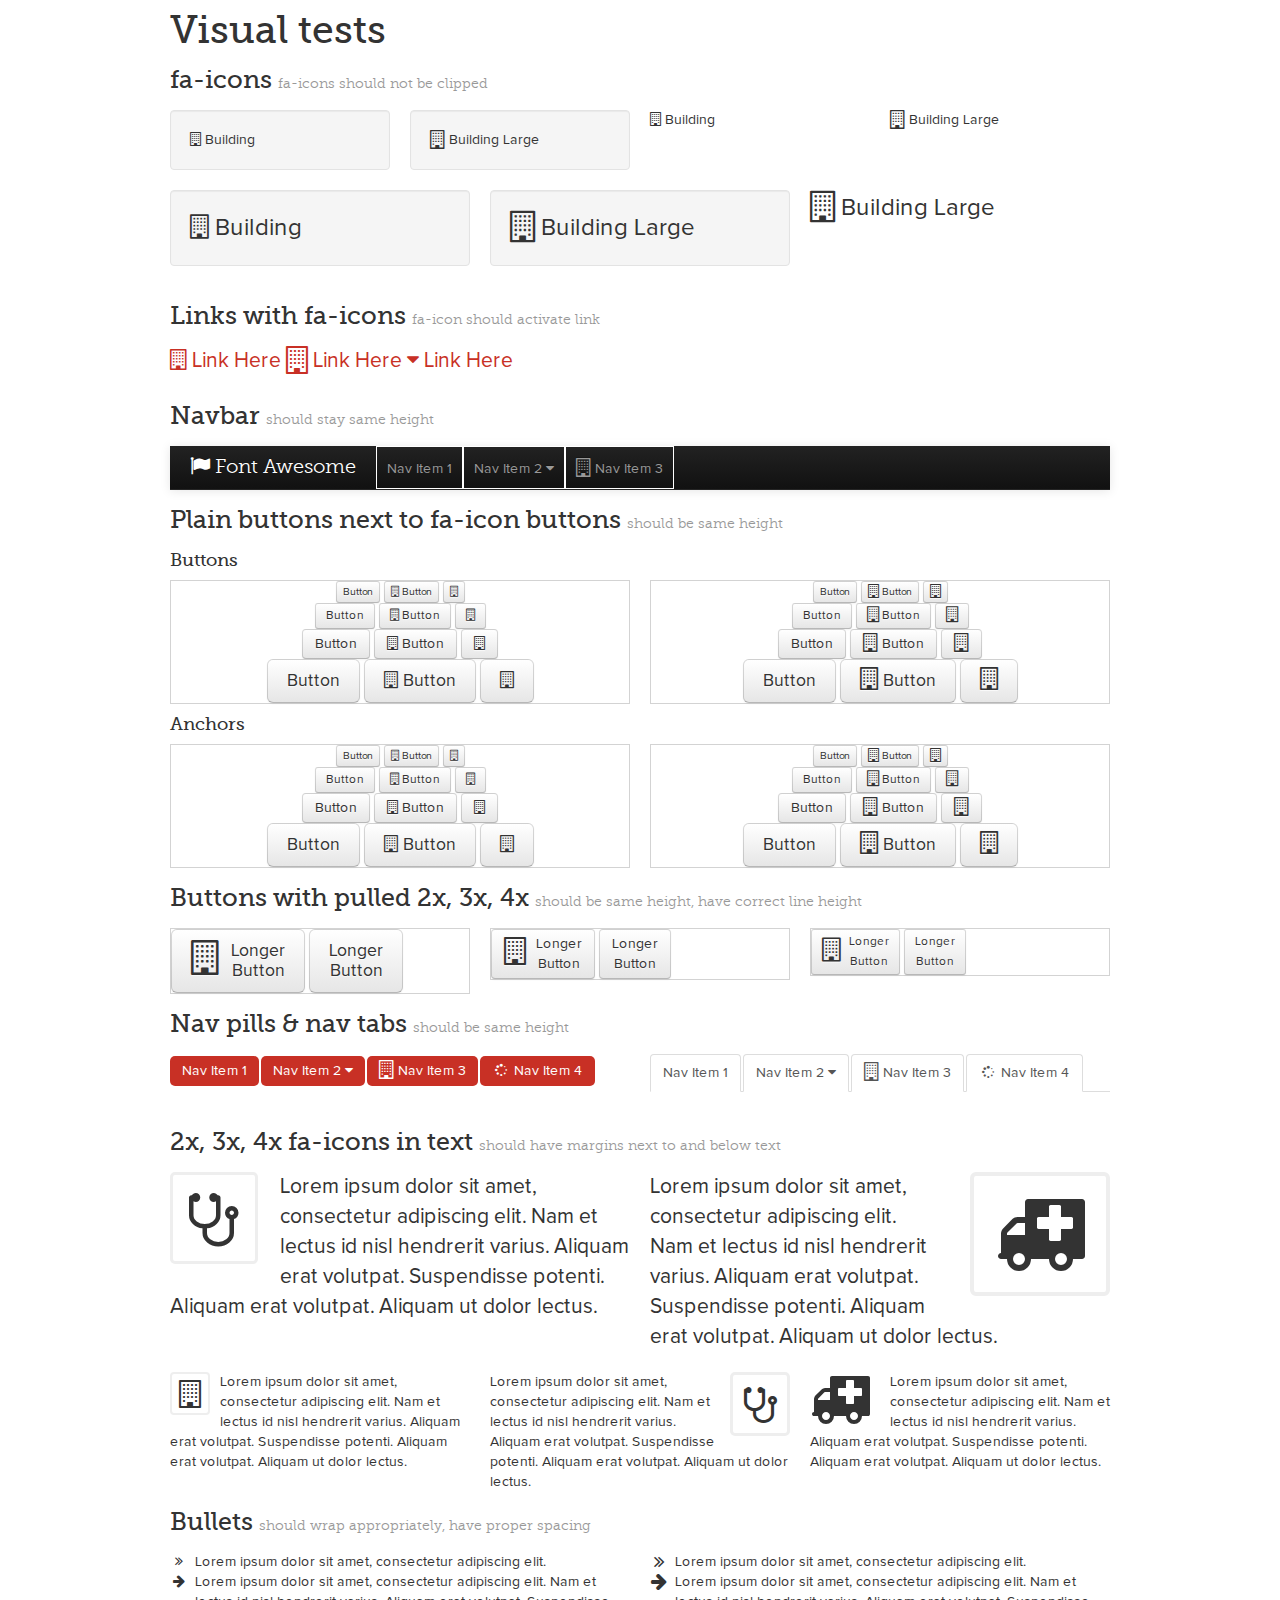
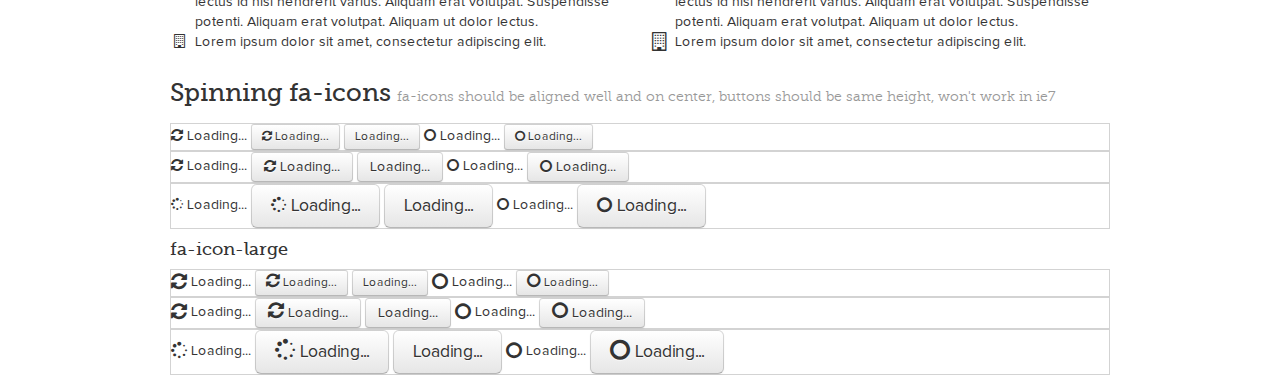
<file: DOCS/FA_ICONS/test.html>
<!DOCTYPE html>
<!--[if lt IE 7 ]><html class="ie ie6" lang="en"> <![endif]-->
<!--[if IE 7 ]><html class="ie ie7" lang="en"> <![endif]-->
<!--[if IE 8 ]><html class="ie ie8" lang="en"> <![endif]-->
<!--[if (gte IE 9)|!(IE)]><!--><html lang="en"> <!--<![endif]-->
<head>
  <!-- Basic Page Needs
 ================================================== -->
  <meta charset="utf-8" />
  <title>Font Awesome Tests</title>
  <meta name="description" content="">
  <meta name="author" content="">
  <!--<meta name="viewport" content="width=device-width; initial-scale=1; maximum-scale=1">-->

  <!--[if lt IE 9]>
  <script src="http://html5shim.googlecode.com/svn/trunk/html5.js"></script>
  <![endif]-->

  <!-- CSS
 ================================================== -->

  <link rel="stylesheet" href="assets/css/site.css">
  <link rel="stylesheet" href="assets/css/prettify.css">
  <link rel="stylesheet" href="assets/css/font-awesome.css">
  <!--[if IE 7]>
  <link rel="stylesheet" href="assets/css/font-awesome-ie7.min.css">
  <![endif]-->
  <!-- Le fav and touch fa-icons -->
  <link rel="shortcut fa-icon" href="assets/ico/favfa-icon.ico">

  <script type="text/javascript">
    var _gaq = _gaq || [];
    _gaq.push(['_setAccount', 'UA-30136587-1']);
    _gaq.push(['_trackPageview']);

    (function() {
      var ga = document.createElement('script'); ga.type = 'text/javascript'; ga.async = true;
      ga.src = ('https:' == document.location.protocol ? 'https://ssl' : 'http://www') + '.google-analytics.com/ga.js';
      var s = document.getElementsByTagName('script')[0]; s.parentNode.insertBefore(ga, s);
    })();
  </script>
</head>
<body>

<div class="container">
  <h1>Visual tests</h1>

  <h3>fa-icons <small>fa-icons should not be clipped</small></h3>
  <div class="row">
    <div class="span3">
      <div class="well">
        <i class="fa-icon-building"></i> Building
      </div>
    </div>
    <div class="span3">
      <div class="well">
        <i class="fa-icon-building fa-icon-large"></i> Building Large
      </div>
    </div>
    <div class="span3">
      <i class="fa-icon-building"></i> Building
    </div>
    <div class="span3">
      <i class="fa-icon-building fa-icon-large"></i> Building Large
    </div>
  </div>
  <div class="row" style="font-size: 24px; line-height: 1.5em;">
    <div class="span4">
      <div class="well">
        <i class="fa-icon-building"></i> Building
      </div>
    </div>
    <div class="span4">
      <div class="well">
        <i class="fa-icon-building fa-icon-large"></i> Building Large
      </div>
    </div>
    <div class="span4">
      <i class="fa-icon-building fa-icon-large"></i> Building Large
    </div>
  </div>


  <h3>Links with fa-icons <small>fa-icon should activate link</small></h3>
  <div class="lead">
    <a href="#"><i class="fa-icon-building"></i> Link Here</a>
    <a href="#"><i class="fa-icon-building fa-icon-large"></i> Link Here</a>
    <a href="#"><i class="fa-icon-caret-down"></i> Link Here</a>
  </div>


  <h3>Navbar  <small>should stay same height </small></h3>
  <div class="navbar navbar-inverse navbar-static-top">
    <div class="navbar-inner">
      <div class="container">
        <a class="brand" href="#"><i class="fa-icon-flag"></i> Font Awesome</a>
        <ul class="nav">
          <li style="border: solid 1px white;"><a href="#">Nav Item 1</a></li>
          <li class="dropdown" style="border: solid 1px white;">
            <a href="#" role="button" class="dropdown-toggle" data-toggle="dropdown">
              Nav Item 2
              <i class="fa-icon-caret-down"></i>
            </a>
            <ul class="dropdown-menu" role="menu">
              <li><a href="#"><i class="fa-icon-building"></i> Menu Item 1</a></li>
              <li><a href="#"><i class="fa-icon-building fa-icon-large"></i> Menu Item 2</a></li>
            </ul>
          </li>
          <li style="border: solid 1px white;"><a href="#examples"><i class="fa-icon-building fa-icon-large"></i> Nav Item 3</a></li>
        </ul>
      </div>
    </div>
  </div>


  <h3>Plain buttons next to fa-icon buttons <small>should be same height</small></h3>
  <h4>Buttons</h4>
  <div class="row">
    <div class="span6">
      <div style="border: solid 1px #d3d3d3; text-align: center;">
        <div>
          <button class="btn btn-mini">Button</button>
          <button class="btn btn-mini"><i class="fa-icon-building"></i> Button</button>
          <button class="btn btn-mini"><i class="fa-icon-building"></i></button>
        </div>
        <div>
          <button class="btn btn-small">Button</button>
          <button class="btn btn-small"><i class="fa-icon-building"></i> Button</button>
          <button class="btn btn-small"><i class="fa-icon-building"></i></button>
        </div>
        <div>
          <button class="btn">Button</button>
          <button class="btn"><i class="fa-icon-building"></i> Button</button>
          <button class="btn"><i class="fa-icon-building"></i></button>
        </div>
        <div>
          <button class="btn btn-large">Button</button>
          <button class="btn btn-large"><i class="fa-icon-building"></i> Button</button>
          <button class="btn btn-large"><i class="fa-icon-building"></i></button>
        </div>
      </div>
    </div>
    <div class="span6">
      <div style="border: solid 1px #d3d3d3; text-align: center;">
        <div>
          <button class="btn btn-mini">Button</button>
          <button class="btn btn-mini"><i class="fa-icon-building fa-icon-large"></i> Button</button>
          <button class="btn btn-mini"><i class="fa-icon-building fa-icon-large"></i></button>
        </div>
        <div>
          <button class="btn btn-small">Button</button>
          <button class="btn btn-small"><i class="fa-icon-building fa-icon-large"></i> Button</button>
          <button class="btn btn-small"><i class="fa-icon-building fa-icon-large"></i></button>
        </div>
        <div>
          <button class="btn">Button</button>
          <button class="btn"><i class="fa-icon-building fa-icon-large"></i> Button</button>
          <button class="btn"><i class="fa-icon-building fa-icon-large"></i></button>
        </div>
        <div>
          <button class="btn btn-large">Button</button>
          <button class="btn btn-large"><i class="fa-icon-building fa-icon-large"></i> Button</button>
          <button class="btn btn-large"><i class="fa-icon-building fa-icon-large"></i></button>
        </div>
      </div>
    </div>
  </div>

  <h4>Anchors</h4>
  <div class="row">
    <div class="span6">
      <div style="border: solid 1px #d3d3d3; text-align: center;">
        <div>
          <a class="btn btn-mini">Button</a>
          <a class="btn btn-mini"><i class="fa-icon-building"></i> Button</a>
          <a class="btn btn-mini"><i class="fa-icon-building"></i></a>
        </div>
        <div>
          <a class="btn btn-small">Button</a>
          <a class="btn btn-small"><i class="fa-icon-building"></i> Button</a>
          <a class="btn btn-small"><i class="fa-icon-building"></i></a>
        </div>
        <div>
          <a class="btn">Button</a>
          <a class="btn"><i class="fa-icon-building"></i> Button</a>
          <a class="btn"><i class="fa-icon-building"></i></a>
        </div>
        <div>
          <a class="btn btn-large">Button</a>
          <a class="btn btn-large"><i class="fa-icon-building"></i> Button</a>
          <a class="btn btn-large"><i class="fa-icon-building"></i></a>
        </div>
      </div>
    </div>
    <div class="span6">
      <div style="border: solid 1px #d3d3d3; text-align: center;">
        <div>
          <a class="btn btn-mini">Button</a>
          <a class="btn btn-mini"><i class="fa-icon-building fa-icon-large"></i> Button</a>
          <a class="btn btn-mini"><i class="fa-icon-building fa-icon-large"></i></a>
        </div>
        <div>
          <a class="btn btn-small">Button</a>
          <a class="btn btn-small"><i class="fa-icon-building fa-icon-large"></i> Button</a>
          <a class="btn btn-small"><i class="fa-icon-building fa-icon-large"></i></a>
        </div>
        <div>
          <a class="btn">Button</a>
          <a class="btn"><i class="fa-icon-building fa-icon-large"></i> Button</a>
          <a class="btn"><i class="fa-icon-building fa-icon-large"></i></a>
        </div>
        <div>
          <a class="btn btn-large">Button</a>
          <a class="btn btn-large"><i class="fa-icon-building fa-icon-large"></i> Button</a>
          <a class="btn btn-large"><i class="fa-icon-building fa-icon-large"></i></a>
        </div>
      </div>
    </div>
  </div>


  <h3>Buttons with pulled 2x, 3x, 4x <small>should be same height, have correct line height</small></h3>
  <div class="row">
    <div class="span4">
      <div style="border: solid 1px #d3d3d3;">
        <a class="btn btn-large" href="#">
          <i class="fa-icon-building fa-icon-2x pull-left"></i>
          Longer<br>Button</a>
        <a class="btn btn-large" href="#">
          Longer<br>Button</a>
      </div>
    </div>
    <div class="span4">
      <div style="border: solid 1px #d3d3d3;">
        <a class="btn" href="#">
          <i class="fa-icon-building fa-icon-2x pull-left"></i>
          Longer<br>Button</a>
        <a class="btn" href="#">
          Longer<br>Button</a>
      </div>
    </div>
    <div class="span4">
      <div style="border: solid 1px #d3d3d3;">
        <a class="btn btn-small" href="#">
          <i class="fa-icon-building fa-icon-2x pull-left"></i>
          Longer<br>Button</a>
        <a class="btn btn-small" href="#">
          Longer<br>Button</a>
      </div>
    </div>
  </div>

  <h3>Nav pills & nav tabs <small>should be same height</small></h3>
  <div class="row">
    <span class="span6">
      <ul class="nav nav-pills">
        <li class="active"><a href="#">Nav Item 1</a></li>
        <li class="dropdown active">
          <a href="#" role="button" class="dropdown-toggle" data-toggle="dropdown">
            Nav Item 2
            <i class="fa-icon-caret-down"></i>
          </a>
          <ul class="dropdown-menu" role="menu">
            <li><a href="#"><i class="fa-icon-building"></i> Menu Item 1</a></li>
            <li><a href="#"><i class="fa-icon-building fa-icon-large"></i> Menu Item 2</a></li>
          </ul>
        </li>
        <li class="active"><a href="#examples"><i class="fa-icon-building fa-icon-large"></i> Nav Item 3</a></li>
        <li class="active"><a href="#examples"><i class="fa-icon-spinner fa-icon-spin"></i> Nav Item 4</a></li>
      </ul>
    </span>
    <span class="span6">
      <ul class="nav nav-tabs">
        <li class="active"><a href="#">Nav Item 1</a></li>
        <li class="dropdown active">
          <a href="#" role="button" class="dropdown-toggle" data-toggle="dropdown">
            Nav Item 2
            <i class="fa-icon-caret-down"></i>
          </a>
          <ul class="dropdown-menu" role="menu">
            <li><a href="#"><i class="fa-icon-building"></i> Menu Item 1</a></li>
            <li><a href="#"><i class="fa-icon-building fa-icon-large"></i> Menu Item 2</a></li>
          </ul>
        </li>
        <li class="active"><a href="#examples"><i class="fa-icon-building fa-icon-large"></i> Nav Item 3</a></li>
        <li class="active"><a href="#examples"><i class="fa-icon-spinner fa-icon-spin"></i> Nav Item 4</a></li>
      </ul>
    </span>
  </div>


  <h3>2x, 3x, 4x fa-icons in text <small>should have margins next to and below text</small></h3>
  <div class="row">
    <div class="span6">
      <p class="lead">
        <i class="fa-icon-stethoscope fa-icon-3x pull-left fa-icon-border"></i>
        Lorem ipsum dolor sit amet, consectetur adipiscing elit. Nam et lectus id nisl hendrerit varius. Aliquam erat volutpat. Suspendisse potenti. Aliquam erat volutpat. Aliquam ut dolor lectus.
      </p>
    </div>
    <div class="span6">
      <p class="lead">
        <i class="fa-icon-ambulance fa-icon-4x pull-right fa-icon-border"></i>
        Lorem ipsum dolor sit amet, consectetur adipiscing elit. Nam et lectus id nisl hendrerit varius. Aliquam erat volutpat. Suspendisse potenti. Aliquam erat volutpat. Aliquam ut dolor lectus.
      </p>
    </div>
  </div>
  <div class="row">
    <div class="span4">
      <i class="fa-icon-building fa-icon-2x pull-left fa-icon-border"></i>
      Lorem ipsum dolor sit amet, consectetur adipiscing elit. Nam et lectus id nisl hendrerit varius. Aliquam erat volutpat. Suspendisse potenti. Aliquam erat volutpat. Aliquam ut dolor lectus.
    </div>
    <div class="span4">
      <i class="fa-icon-stethoscope fa-icon-3x pull-right fa-icon-border"></i>
      Lorem ipsum dolor sit amet, consectetur adipiscing elit. Nam et lectus id nisl hendrerit varius. Aliquam erat volutpat. Suspendisse potenti. Aliquam erat volutpat. Aliquam ut dolor lectus.
    </div>
    <div class="span4">
      <i class="fa-icon-ambulance fa-icon-4x pull-left"></i>
      Lorem ipsum dolor sit amet, consectetur adipiscing elit. Nam et lectus id nisl hendrerit varius. Aliquam erat volutpat. Suspendisse potenti. Aliquam erat volutpat. Aliquam ut dolor lectus.
    </div>
  </div>

  <h3>Bullets <small>should wrap appropriately, have proper spacing</small></h3>
  <div class="row">
    <div class="span6">
      <ul class="fa-icons">
        <li><i class="fa-icon-double-angle-right"></i>Lorem ipsum dolor sit amet, consectetur adipiscing elit.</li>
        <li><i class="fa-icon-arrow-right"></i>Lorem ipsum dolor sit amet, consectetur adipiscing elit. Nam et lectus id nisl hendrerit varius. Aliquam erat volutpat. Suspendisse potenti. Aliquam erat volutpat. Aliquam ut dolor lectus.</li>
        <li><i class="fa-icon-building"></i>Lorem ipsum dolor sit amet, consectetur adipiscing elit.</li>
      </ul>
    </div>
    <div class="span6">
      <ul class="fa-icons">
        <li><i class="fa-icon-double-angle-right fa-icon-large"></i>Lorem ipsum dolor sit amet, consectetur adipiscing elit.</li>
        <li><i class="fa-icon-arrow-right fa-icon-large"></i>Lorem ipsum dolor sit amet, consectetur adipiscing elit. Nam et lectus id nisl hendrerit varius. Aliquam erat volutpat. Suspendisse potenti. Aliquam erat volutpat. Aliquam ut dolor lectus.</li>
        <li><i class="fa-icon-building fa-icon-large"></i>Lorem ipsum dolor sit amet, consectetur adipiscing elit.</li>
      </ul>
    </div>
  </div>

  <h3>Spinning fa-icons <small>fa-icons should be aligned well and on center, buttons should be same height, won't work in ie7</small></h3>
  <div style="border: solid 1px #d3d3d3;">
    <i class="fa-icon-refresh fa-icon-spin"></i> Loading...
    <button class="btn btn-small"><i class="fa-icon-refresh fa-icon-spin"></i> Loading...</button>
    <button class="btn btn-small">Loading...</button>
    <i class="fa-icon-circle-blank fa-icon-spin"></i> Loading...
    <button class="btn btn-small"><i class="fa-icon-circle-blank fa-icon-spin"></i> Loading...</button>
  </div>
  <div style="border: solid 1px #d3d3d3;">
    <i class="fa-icon-refresh fa-icon-spin"></i> Loading...
    <button class="btn"><i class="fa-icon-refresh fa-icon-spin"></i> Loading...</button>
    <button class="btn">Loading...</button>
    <i class="fa-icon-circle-blank fa-icon-spin"></i> Loading...
    <button class="btn"><i class="fa-icon-circle-blank fa-icon-spin"></i> Loading...</button>
  </div>
  <div style="border: solid 1px #d3d3d3;">
    <i class="fa-icon-spinner fa-icon-spin"></i> Loading...
    <button class="btn btn-large"><i class="fa-icon-spinner fa-icon-spin"></i> Loading...</button>
    <button class="btn btn-large">Loading...</button>
    <i class="fa-icon-circle-blank fa-icon-spin"></i> Loading...
    <button class="btn btn-large"><i class="fa-icon-circle-blank fa-icon-spin"></i> Loading...</button>
  </div>
  <h4>fa-icon-large</h4>
  <div style="border: solid 1px #d3d3d3;">
    <i class="fa-icon-refresh fa-icon-large fa-icon-spin"></i> Loading...
    <button class="btn btn-small"><i class="fa-icon-refresh fa-icon-large fa-icon-spin"></i> Loading...</button>
    <button class="btn btn-small">Loading...</button>
    <i class="fa-icon-circle-blank fa-icon-large fa-icon-spin"></i> Loading...
    <button class="btn btn-small"><i class="fa-icon-circle-blank fa-icon-large fa-icon-spin"></i> Loading...</button>
  </div>
  <div style="border: solid 1px #d3d3d3;">
    <i class="fa-icon-refresh fa-icon-large fa-icon-spin"></i> Loading...
    <button class="btn"><i class="fa-icon-refresh fa-icon-large fa-icon-spin"></i> Loading...</button>
    <button class="btn">Loading...</button>
    <i class="fa-icon-circle-blank fa-icon-large fa-icon-spin"></i> Loading...
    <button class="btn"><i class="fa-icon-circle-blank fa-icon-large fa-icon-spin"></i> Loading...</button>
  </div>
  <div style="border: solid 1px #d3d3d3;">
    <i class="fa-icon-spinner fa-icon-large fa-icon-spin"></i> Loading...
    <button class="btn btn-large"><i class="fa-icon-spinner fa-icon-large fa-icon-spin"></i> Loading...</button>
    <button class="btn btn-large">Loading...</button>
    <i class="fa-icon-circle-blank fa-icon-large fa-icon-spin"></i> Loading...
    <button class="btn btn-large"><i class="fa-icon-circle-blank fa-icon-large fa-icon-spin"></i> Loading...</button>
  </div>

</div>

<script src="assets/js/jquery-1.7.1.min.js"></script>
<script src="assets/js/bootstrap-222.min.js"></script>

</body>
</html>
</file>
<file: assets/css/pricing.css>
.pricing-table {
    float: left;
    width: 100%;
    margin: 50px 0px 0px 0px;
	background: rgba(250, 250, 250, 0.3);
    /*-moz-border-radius: 6px;
    -webkit-border-radius: 6px;
    border-radius: 6px;*/
    -moz-box-shadow: 0 2px 15px 0 rgba(0,0,0,.2);
    -webkit-box-shadow: 0 2px 15px 0 rgba(0,0,0,.2);
    box-shadow: 0 2px 15px 0 rgba(0,0,0,.2);
	-webkit-transition: all 0.3s ease-in-out;
	-moz-transition: all 0.3s ease-in-out;
	-o-transition: all 0.3s ease-in-out;
	-ms-transition: all 0.3s ease-in-out;
	transition: all 0.3s ease-in-out;
	text-align: center;
    border:1px solid #ccc;

}

.pricing-table p{
text-align: center;
}
.pricing-table:hover {
    
    
    background: #fff;
   /* -moz-border-radius: 6px;
    -webkit-border-radius: 6px;
    border-radius: 6px;*/
    -moz-box-shadow: 0 2px 15px 0 rgba(0,0,0,.6);
    -webkit-box-shadow: 0 2px 15px 0 rgba(0,0,0,.6);
    box-shadow: 0 2px 15px 0 rgba(0,0,0,.6);
    
}
.pricing-table-header h3 span.mo{

	display:inline-block;
	font-size:90%;
	text-align:center;
	margin:3px;
}
.pricing-table strong { font-weight: 700; color: #3d3d3d; }

.pricing-table-header-no-gr {
    
    background: #3d3d3d;
    -moz-border-radius-topleft: 6px;
    -moz-border-radius-topright: 6px;
    -webkit-border-top-left-radius: 6px;
    -webkit-border-top-right-radius: 6px;
    border-top-left-radius: 6px;
    border-top-right-radius: 6px;
   -webkit-box-shadow: 0px 0px 31px rgba(50, 50, 50, 0.95) inset;
	-moz-box-shadow:    0px 0px 31px rgba(50, 50, 50, 0.95) inset;
	box-shadow:         0px 0px 31px rgba(50, 50, 50, 0.95) inset;
}


/* Highlighted table */

.pricing-table-highlighted {
    margin-top: 10px;
}

.pricing-table-header {
    background: #777/*#FF8A18 */ /*url(../img/price-bg-blured1.jpg) top left repeat*/;
	padding:0px;
	display:block;
	
}

.pricing-table-highlighted .pricing-table-header {
    background: #FF8A18 /*#DB322B*/ /*url(../img/price-bg-blured.jpg) top left repeat*/;
}

span.attention{
	color: #FF8A18;
}

.free-price{
background:#D17D05;
}

.pricing-table-header  span.price-value span.free{
font-size:300%;
}



.pricing-table-header span.heading{ 
	font-size: 160%; 
	font-weight: 400; 
	text-shadow: 1px 1px 14px rgba(0, 0, 0, 0.8); /*text-shadow: 0 2px 0 rgba(0,0,0,.25);*/ 
	color:#fff; 
	width:100%; 
	line-height:28px; 
	display:block; 
	height:auto; 
	width:100%;
	min-height:25px;
	background: rgba(0, 0, 0, 0.8) url(../img/line_bg.png) top left repeat;
	border-bottom:1px solid #555;
	padding:5px 0px;

}
.pricing-table-header span.price-value {
	margin-bottom:10px; 
	padding-top: 35px; 
	font-size: 24px; 
	font-weight: 100; 
	text-shadow: 1px 1px 12px rgba(0, 0, 0, 1);/* text-shadow: 0 2px 0 rgba(0,0,0,.55);*/ 
	color:#fff;
	display:block;
	
	border-top:1px solid #111;
	border-bottom:1px solid #cfcfcf;
	
}

.pricing-table-header span.price-value span{
	font-size:400%;
	margin-top:0px;
	letter-spacing:-5px;
}

.pricing-table-space { height: 10px; 
width:100%;
/*background: url(../../assets/img/shadow-header.png) top center no-repeat;
background-size:100% 100%;*/


}

.pricing-table-text {
    margin: 15px 30px 0 30px;
    padding: 0 10px 15px 10px;
    border-bottom: 1px solid #ddd;
    text-align: left;
    line-height: 30px;
    font-size: 16px;
    color: #888;
}

.pricing-table-text span{
	font-size:32.5px;
	font-weight:100;
}

.pricing-table-features {
    margin: 10px 0px 0 0px;
    padding: 0 10px 15px 10px;
    border-bottom: 1px solid #ddd;
    text-align: left;
    line-height: 30px;
    font-size: 16px;
    color: #888;
}

.pricing-table-sign-up {
    margin-top: 25px;
   
	padding:0px 20px 20px 20px;
}

@media (max-width: 979px) and (min-width: 768px){

.pricing-table-header h3 span.free{
font-size:120%;
}

.pricing-table-header h3 span {
font-size:140%;
}
.pricing-table .btn-action{
font-size:115%;
}

span.attention{
	font-size:95%;
	font-weight:400;
}

}
</file>
<file: assets/css/style.css>
/****************************
SCROLL&STRAP TEMPLATE V 1.0.
http://sitediscount.ru
******************************/


/********************* -= [ TABLE OF CONTENTS ] =- ***************

GLOBAL STYLES................................30
THEME COLORS.................................48
CUSTOM BACKGROUND STYLES.....................70
HEADER.......................................79
NAVIGATION MENU.............................268
CUSTOM SLIDER STYLE.........................416
TYPOGRAPHY..................................472
TITLE STYLES................................501
SECTIONS....................................527
ARROW IN CONTACT SECTION....................673
ELEMENTS....................................698
	- BADGES................................901
BROWSER SHOTS EFFECTS.......................930
FOOTER & FOOTER ELEMENTS...................1025
CUSTOM BUTTONS.............................1157
	- CUSTOM BUTTONS SIZES.................1413
PARALLAX EFFECTS...........................1474
@MEDIA.....................................1642


*****************************************************************/

/************************* GLOBAL STYLES *******************/
	body{
		background: url(../img/png.png) repeat;
		font-size:13px;
	}
	.main-wrapper
	{
		height: 100%;
		margin-left: auto;
		margin-right: auto;
		max-width: 100%;
		min-height: 100%;
		min-width: 100%;
		width: 100%;
		overflow:hidden;
	}
	/********************* / GLOBAL STYLES ********************/
	
	/**********************  THEME COLORS ***********************/
		.main-color{
			color:#16a085;
		}
		.main-br-color{
			background-color:#16a085;
		}
		
		.main-color-line{
			border-bottom:2px solid #16a085;
			display:inline-block;
			padding-bottom:1px;
		}
		.color-white{
			color:rgba(250, 250, 250 , 0.02);
		}
		.color-white:hover{
			color:rgba(250, 250, 250 , 1);
		}
		
	/********************** /THEME COLORS *************************/
	
	/********************** CUSTOM BACKGROUND STYLES *************************/
	
	.lines-bg-color {
		background: #16a085 url(../img/line_bg.png) top left repeat;
	}
	.dott-bg{
		background-image:url(../img/section-top-bg.png)repeat;
	}
	
	/************************ HEADER ************************************************/
	section #header-section {	
		padding-bottom:70px;
		display:inline-block;
		min-height:750px;
		position:relative;
		padding-top:0px;
		-webkit-box-shadow: none;
		-moz-box-shadow:  none;
		box-shadow:  none;
		overflow:hidden;
	
	}

		
		#header-section {
			background: #222 url(../img/background1.jpg) bottom center repeat fixed;
			height: 650px;
			height: 650px;
			width: 100%;
			max-width:100%;
			z-index: -999;
			padding-top:0px;
			
			}
			#header-section .hero-unit {
				
				
				z-index: 1;
			}
			
			#header-section .wrap-hero{
				position:fixed;
				top:45px;
				text-align:center;
				width:100%;
				left:0px;
				min-width:100%;
				display:block;
			
			}
			#header-section .logowrap{
				position:absolute;
				top:10px;
			}
			#header-section .hero-unit.hide{
				
				 filter: alpha(opacity=0);
				 filter:progid:DXImageTransform.Microsoft.Alpha(opacity=0); /* IE 5.5+*/
				-moz-opacity: 0; /* Mozilla 1.6 - */
				-khtml-opacity: 0; /* Konqueror 3.1, Safari 1.1 */
				opacity: 0; /* CSS3 - Mozilla 1.7b +, Firefox 0.9 +, Safari 1.2+, Opera 9+ */
					-moz-transition: opacity 2s ease-in-out;
				-o-transition: opacity 2s ease-in-out;
				-webkit-transition: opacity 2s ease-in-out;
				-ms-transition: opacity 2s ease-in-out;
				transition: opacity 2s ease-in-out;

			}
			#header-section .hero-unit{
				background:none;
				-moz-transition: opacity 2s ease-in-out;
				-o-transition: opacity 2s ease-in-out;
				-webkit-transition: opacity 2s ease-in-out;
				-ms-transition: opacity 2s ease-in-out;
				transition: opacity 2s ease-in-out;
				text-align:center;
				max-width:1350px;
				color:#fff;
				text-shadow: 0 1px 2px #000000;	
				margin-left:auto;
				margin-right:auto;
				
			}
			.inner-wrap-hero{
				padding:10px 20px;
				text-align:center;
			}
			
			#header-section .hero-unit h1 span{
				
				/*margin-top:0px;
				font-size:65px;*/
				display:inline-block;
				font-size:32.5px;
				color: #fff/*rgba(250, 250, 250, 1)*/;
				line-height: 40px;
				margin:5px 0px -5px;
				padding:10px 20px;
				font-weight:300;
				text-shadow:none;
				filter: alpha(opacity=0);
					filter: progid:DXImageTransform.Microsoft.Alpha(opacity=0);
					-moz-opacity: 0;
					-khtml-opacity: 0;
					opacity: 0;
					transform: scale(2,4);
					-ms-transform: scale(2,4); /* IE 9 */
					-webkit-transform: scale(2,4); /* Safari and Chrome */
					-o-transform: scale(2,4); /* Opera */
					-moz-transform: scale(2,4); /* Firefox */
						-moz-transition: all 0.7s ease-in-out;
						-o-transition: all 0.7s ease-in-out;
						-webkit-transition:all  0.7s ease-in-out;
						-ms-transition: all  0.7s ease-in-out;
						transition: all 0.7s ease-in-out;
				
			}
			
			#header-section .hero-unit h1 span.active{
					filter: alpha(opacity=100);
					filter: progid:DXImageTransform.Microsoft.Alpha(opacity=100);
					-moz-opacity: 1;
					-khtml-opacity: 1;
					opacity: 1;
					transform: scale(1,1);
					-ms-transform: scale(1,1); /* IE 9 */
					-webkit-transform: scale(1,1); /* Safari and Chrome */
					-o-transform: scale(1,1); /* Opera */
					-moz-transform: scale(1,1); /* Firefox */
					
			}
			
			
			
			#header-section .hero-unit span{
				
				margin:10px 0 10px;
				display:inline-block;
				font-weight:300;
				
			}
			
			#header-section .hero-unit span:first-child{
				font-size: 70px;
				border-top: 1px dotted rgba(250, 250, 250, 1);
				border-bottom: 1px dotted rgba(250, 250, 250, 1);
				background: rgba(0, 0, 0, 0.0.5);
				line-height: 60px;
				font-weight:400;
				
			
			}
			
			.goprice{
				margin-top:30px;
				display:inline-block;
			}	
			.goprice a, .goprice a:hover{
				text-decoration:none;
				
			}
			#slogan-section-3 .goprice{
			filter: alpha(opacity=0);
			filter: progid:DXImageTransform.Microsoft.Alpha(opacity=0);
			-moz-opacity: 0;
			-khtml-opacity: 0;
			opacity: 0;
			-moz-transition: all 5s ease;
			-o-transition: all 5s ease;
			-webkit-transition: all 5s ease;
			-ms-transition: all 5s ease;
			transition: all 5s ease;
			box-sizing:border-box;
			-moz-box-sizing:border-box;
			color:#fff;
			font-size:80%;
		}
		
		#slogan-section-3 .goprice.active{
			filter: alpha(opacity=100);
			filter: progid:DXImageTransform.Microsoft.Alpha(opacity=100);
			-moz-opacity: 1;
			-khtml-opacity: 1;
			opacity: 1;
			margin-top:40px;
		}
			
			#slogan-section-3 .goprice a{
				color:#f89406;
				font-size:140%;
			
			}
			
			#slogan-section-1 .goprice a{
				color:#f89406;
				font-size:140%;
			
			}
/********************************* NAVIGATION MENU *************************************/
			
			.navbar-fixed-top .navbar-inner,  .navbar-static-top .navbar-inner {
				-webkit-box-shadow: none;
				-moz-box-shadow: none;
				box-shadow: none;
				background-color: rgba(0, 0, 0, 0.3);
				background: rgba(0, 0, 0, 0.3) url(../img/line_bg.png) top left repeat;
				background-image:url(../img/line_bg.png) top left repeat;
				padding-top:10px;
				padding-bottom:10px;
				border-bottom: none;
				-moz-transition: padding 0.5s ease-in-out;
				-o-transition: padding 0.5s ease-in-out;
				-webkit-transition: padding 0.5s ease-in-out;
				-ms-transition: padding 0.5s ease-in-out;
				transition: padding 0.5s ease-in-out;
				z-index:1030;
				filter: none;
			}
			
			.navbar-static-top{
				position:relative;
			}
			.navbar-inner.navbar-scroll {
				border-top: none;
				background:rgba(0, 0, 0, 0.7) url(../img/line_bg.png) top left repeat;
				padding-bottom:5px;
				padding-top:5px;
				-moz-transition: padding 0.5s ease-in-out;
				-o-transition: padding 0.5s ease-in-out;
				-webkit-transition: padding 0.5s ease-in-out;
				-ms-transition: padding 0.5s ease-in-out;
				transition: padding 0.5s ease-in-out;
			}
			
			.navbar .nav > li > a {
				float: none;
				padding: 5px 15px 5px;
				color: #fff; font-weight: 400;
				text-decoration: none;
				text-shadow: 0 1px 0 #000;
				text-transform:uppercase;
				margin-right:5px;
				margin-top:5px;
				-moz-transition: all 0.3s ease;
				-o-transition: all 0.3s ease;
				-webkit-transition: all 0.3s ease;
				-ms-transition: all 0.3s ease;
				transition: all 0.3s ease;
				}
				
				.navbar .nav > .active > a  {
					color: #fff;
					text-decoration: none;
					background-color: #f89406;
					-webkit-box-shadow: 0 3px 8px rgba(0, 0, 0, 0.125);
					-moz-box-shadow: 0 3px 8px rgba(0, 0, 0, 0.125);
					box-shadow: 0 3px 8px rgba(0, 0, 0, 0.125);
					padding: 5px 15px 5px;
					margin-top:5px;
					}
				
				 .navbar .nav > li > a:hover,  .navbar .nav > .active > a:hover, .navbar .nav > .active > a:focus {
					color: #fff;
					text-decoration: none;
					background-color: #f89406;
					-webkit-box-shadow: 0 3px 8px rgba(0, 0, 0, 0.125);
					-moz-box-shadow: 0 3px 8px rgba(0, 0, 0, 0.125);
					box-shadow: 0 3px 8px rgba(0, 0, 0, 0.125);
					padding: 8px 15px 8px;
					margin-top:3px;
					}
					
					.navbar .brand {
						
						font-weight: 400;
						background: url(../img/logo-bg.png) top left no-repeat;
						padding:5px 15px 12px 150px;
						margin-left:-120px;
						margin-right:30px;
						text-shadow: 0 1px 0 #000;
						color: #fff;
						display:inline-block;
						padding-right:40px;
						background-size:100% 100%;
						/*-webkit-box-shadow: 0 3px 8px rgba(0, 0, 0, 0.25);
						-moz-box-shadow: 0 3px 8px rgba(0, 0, 0, 0.25);
						box-shadow: 0 3px 8px rgba(0, 0, 0, 0.25);*/
						}
			
			.scroller-spy {
			
			}
			
			#main-nav select{
				display:none;
			}
			
			.dropdown-menu {
				position: absolute;
				top: 120%;
				color:#fff;
				
				z-index: 1000;
				display: none;
				float: left;
				min-width: 160px;
				padding: 5px 0;
				margin: 2px 0 0;
				list-style: none;
				background:rgba(0, 0, 0, 0.7) url(../img/line_bg.png) top left repeat;
				border: 1px solid #ccc;
				border: 1px solid rgba(0, 0, 0, 0.2);
				-webkit-border-radius: 1px;
				-moz-border-radius: 1px;
				border-radius: 1px;
				-webkit-box-shadow: 0 5px 10px rgba(0, 0, 0, 0.2);
				-moz-box-shadow: 0 5px 10px rgba(0, 0, 0, 0.2);
				box-shadow: 0 5px 10px rgba(0, 0, 0, 0.2);
				-webkit-background-clip: padding-box;
				-moz-background-clip: padding;
				background-clip: padding-box;
				}
				
				.navbar .nav > li > .dropdown-menu:before {
					position: absolute;
					top: -7px;
					left: 9px;
					display: inline-block;
					border-right: 7px solid transparent;
					border-bottom: 7px solid rgba(0, 0, 0, 0.3);
					border-left: 7px solid transparent;
					border-bottom-color: rgba(0, 0, 0, 0.2);
					content: '';
					}
					
					.navbar .nav > li > .dropdown-menu:after {
					position: absolute;
					top: -6px;
					left: 10px;
					display: inline-block;
					border-right: 6px solid transparent;
					border-bottom: 6px solid rgba(0, 0, 0, 0.3);
					border-left: 6px solid transparent;
					content: '';
					}
					
/******************************** CUSTOM SLIDER STYLE ******************************/
		
		.carousel {
			overflow: hidden;
			-webkit-border-radius: 3px;
			-moz-border-radius: 3px;
			border-radius: 3px;
		}
		.carousel-control {
			position: absolute;
			top: 50%;
			-webkit-border-radius: 0px;
			-moz-border-radius: 0px;
			border-radius: 0px;
			}
			.carousel-inner{
				overflow:hidden;
				position: relative;
				width: 100%;
				-webkit-border-radius: 3px;
				-moz-border-radius: 3px;
				border-radius: 3px;
			}
			
			.carousel-inner > .item > img, .carousel-inner > .item > a > img {
				-webkit-border-radius: 3px;
				-moz-border-radius: 3px;
				border-radius: 3px;
			}
			
				.carousel:hover .carousel-control.right {
					right: 0px;
				}
					.carousel-control.right {
					right: -47px;
					left: auto;
					transition: all 0.2s;
					-moz-transition: all 0.2s;
					-webkit-transition: all 0.2s;
					-o-transition: all 0.2s;
				}
				
				
				.carousel:hover .carousel-control.left {
					left: 0px;
				}
				
				.carousel-control.left {
					left: -47px;
					right: auto;
					transition: all 0.2s;
					-moz-transition: all 0.2s;
					-webkit-transition: all 0.2s;
					-o-transition: all 0.2s;
				}
		
		/**************************** TYPOGRAPHY ******************************************/
		
		body, html{
			font-family:  'Roboto', sans-serif;
		}
		
		.fa-icon-xxlarlge {
			font-size:140px;
		}
		
		/*h1, h2, h3, h4, h5, h6 {
			font-weight:100;
		}*/
		
		strong {
			font-weight: 400;
		}
		
		.text-large{
			font-size:400%;
			line-height:70px;
		}
		h3 {
			font-size:250%;
		}
		.lead  {
			font-weight: 400; color:#444;
		}
		
		/**************************** TITLE STYLES *************************************/
		
		.page-header h1, .page-header h2, .page-header h3, .page-header h4, .page-header h5, .page-header h6{
			background: url(../img/section-top-bg.png)repeat;
			display:block;
			
		}
		.footer .page-header h1, .footer .page-header h2, .footer .page-header h3, .footer .page-header h4, .footer .page-header h5, .footer .page-header h6{
			background: url(../img/section-top-bg-white.png)repeat;
			display:block;
			
		}
		
		
		.page-header h1 span.white, .page-header h2 span.white, .page-header h3 span.white, .page-header h4 span.white, .page-header h5 span.white, .page-header h6 span.white{
			padding-left:20px;
			padding-right:20px;
			display:inline-block;
			background:#fff url(../img/png.png) top left repeat;;
		}
		
		.page-header{
			border-bottom: 1px dotted rgba(250, 250, 250, 0.4)
		}
		
	
/************************************** SECTIONS ******************************/
	section{
			padding-top:70px;
			padding-bottom:70px;
			
			
			
	}
	section h3.top{
		font-size:70px;
	}
	#features-section {
		
		background:#fff;
		position:relative;
		padding-top:100px;
		min-height:650px;
		background:#fff url(../img/png.png) top left repeat;
	}
	#features-section .bg-wraper{
		background:url(../img/section-top-bg.png)repeat-x;
		width:100%;
		height:100%;
		margin-top:-100px;
		padding-top:70px;
		
	
	}
	
	#slogan-section-1 {
			
			color:#fff;
			margin: 0 auto;
			padding: 40px 0px;
			max-width:100%;
			width:100%;
			min-height:550px;
				z-index: 200;
			background:#020403 url(../img/blured.jpg) 50% 0 fixed;
		}
		
		.bg{
			width:100%;
			height:100%;
			background:url(../img/bg-figure.png) 50% 0 fixed;
		}
	
		
		 #slogan-section-1 .well{
			background: #f89406  url(../img/png.png) top left repeat;
			border:none;
			text-transform:uppercase;
			color:#333;
			padding:19px;
		}
		#slogan-section-2 {
			
			color:#fff;
			margin: 0 auto;
			padding: 40px 0px;
			max-width:100%;
			width:100%;
			min-height:600px;
				z-index: 200;
			background:#020403 url(../img/blured.jpg) 50% 0 fixed;
		}	
		
		#slogan-section-3 {
			
			color:#fff;
			margin: 0 auto;
			padding: 40px 0px;
			max-width:100%;
			width:100%;
			min-height:600px;
				z-index: 200;
			background:#020403 url(../img/blured2.jpg) 50% 0 fixed;
		}
		
		#slogan-section-4 {
			
			color:#fff;
			margin: 0 auto;
			padding: 40px 0px;
			max-width:100%;
			width:100%;
			min-height:600px;
				z-index: 200;
			background:#020403 url(../img/blured.jpg) 50% 0 fixed;
		}
		
	
		
		 #slogan-section-2 .well{
			background: #f89406  url(../img/png.png) top left repeat;
			border:none;
			text-transform:uppercase;
			color:#333;
			padding:19px;
		}
		.well-wrapp {
			
			vertical-align:middle;
			padding:10px 1% 10px 1%;
			background: #fff  url(../img/png.png) top left repeat;
			display:inline-block;
			min-width:98%;
			width:98%;
			height:auto;
		}
		.well-wrapp p.lead{
			margin-bottom:10px;
		}
		
	#team-section, #portfolio-section, #price-section 	{
		background: #fff url(../img/png.png) top left repeat;
	}
	
	#contact-section {
		background: #241811 /*url(../img/png.png) top left repeat;*/;
		z-index:10;
		color:#fff;	
		
	}
	#contact-section .white{
		background: #241811;
	}
	
	#map-section {
		
		bottom:0px;
		padding:0px;
		height:250px;
		width:100%;
		z-index:0;
	
	}
	
	#contact-section {
		padding-bottom:30px;
		padding-top:40px;
		-webkit-box-shadow: 0px 10px 22px rgba(50, 50, 50, 0.75);
		-moz-box-shadow:    0px 10px 22px rgba(50, 50, 50, 0.75);
		box-shadow:         0px 10px 22px rgba(50, 50, 50, 0.75);
	}
	
	/************************ ARROW IN CONTACT SECTION *****************************/
	
	.arrow_box {
	position: relative;
	z-index:1000;
	
	}
	.arrow_box:after {
		top: 100%;
		border: solid transparent;
		content: " ";
		height: 0;
		width: 0;
		position: absolute;
		pointer-events: none;
	}

	.arrow_box:after {
		border-color: rgba(65, 129, 1, 0);
		border-top-color: #241811;
		border-width: 10px;
		left: 50%;
		
	}

	/*********************************** ELEMENTS ***********************************/
	
			
	.label {
		white-space:normal;
	}

	i.fa-icon-large{
		font-size:340%;
	}
	.label{
		
		padding:30px 30px;
		display:block;
		
	}
	p{
		text-align:justify;
		padding:10px 0px;
	}
	
	.client-thumb{
	background: rgba(230, 230, 230, 0.4);
	background: -moz-linear-gradient(0deg, rgba(230, 230, 230, 0.4) 0%, rgba(255, 255, 255, 0.5) 100%);
	background: -webkit-linear-gradient(0deg, rgba(230, 230, 230, 0.4) 0%, rgba(255, 255, 255, 0.5) 100%);
	background: -o-linear-gradient(0deg, rgba(230, 230, 230, 0.4) 0%, rgba(255, 255, 255, 0.5) 100%);
	background: -ms-linear-gradient(0deg, rgba(230, 230, 230, 0.4) 0%, rgba(255, 255, 255, 0.5) 100%);
	background: linear-gradient(90deg, rgba(200, 200, 200, 0.4) 0%, rgb(255, 255, 255) 100%);
	}
	.thumbnail.client-thumb	{
		box-shadow: none;
		-webkit-box-shadow: none;
		-moz-box-shadow: none;
		border:0px;
	}
	
	.pricing-table p{
		padding:0px;
		margin-top:5px;
		font-size:110%;
		font-weight:400;
	}
	.pricing-table p strong{
		font-weight:400;
	}
	
	.camein {
		width: 100%;
		min-width: 100%;
		display:block;
		text-align: center;
		margin-left: auto;
		margin-right: auto;
		}
	.camein p{
		min-width:50%;
		background: rgba(0,0,0,.5);
		position: relative;
		margin-left: auto;
		margin-right: auto;
		padding: 15px;
		-webkit-border-radius: 5px;
		-moz-border-radius: 5px;
		border-radius: 5px;
		text-align:center;
		text-align:center;
		padding-left:auto;
		padding-right:auto;
		display:inline-block;
	}
	
	
			
		
	.well{
		
			background: rgba(250,250,250, 1) url(../img/line-bg-light.png) top left repeat;
			border:none;
			text-transform:uppercase;
			color:#333;
			min-height: 20px;
			padding: 10px;
			margin-bottom: 20px;
			border: none;
			-webkit-border-radius: 0px;
			-moz-border-radius: 0px;
			border-radius: 0px;
			box-shadow: rgb(153, 153, 153) 0px 1px 1px,  inset  0px 0px 10px rgba(255, 255, 255, 0.39);
			-webkit-box-shadow: rgb(153, 153, 153) 0px 1px 1px,  inset     0px 0px 10px rgba(255, 255, 255, 0.39);
			-moz-box-shadow: rgb(153, 153, 153) 0px 1px 1px, inset    0px 0px 10px rgba(255, 255, 255, 0.39);
			
			}
			.well p{
				padding:10px;
				text-transform:uppercase;
			}
		.thumbnail{
			background-color: rgba(255, 255, 255, 0.3);
			display: block;
			border-bottom-right-radius: 3px;
			border-bottom-left-radius: 3px;
			overflow: hidden;
			box-shadow: rgb(153, 153, 153) 0px 1px 1px;
			-webkit-box-shadow: rgb(153, 153, 153) 0px 1px 1px;
			-moz-box-shadow: rgb(153, 153, 153) 0px 1px 1px;
			padding:0px; margin-bottom:30px;
		}
		
		.thumbnail img{
			min-width:100%;
			height:auto;
		}
		
	
	.box{
		margin-bottom:30px;
		
	}
	
	.proj{
		margin-bottom:30px;
		display:block;
	}

	hr {
			margin: 20px 0;
			border: 0;
			border-top: 1px dotted rgba(250, 250, 250, 0.7);
			
			}
	
	.client-logo {
		float:left;
		margin:0px;
		padding:0px;
		width:20%;
	}
	.logo{
		display:block;
		text-align:center;
		
	}
	
	#slogan-section-1 .logo{
		margin:30px 0px 30px;
		
	}
	
	#slogan-section-1 .logo{
		margin:30px 0px 30px;
		
	}
		.logo img{
			width:270px;
			
			height:auto;
		}
	
	.large-slogan {
		display:inline-block;
		font-size:46px;
		color:#333;
		background: rgba(250,250,250,0.4);
		line-height: 60px;
		margin:0px 0px -5px;
		padding:10px 20px;
		font-weight:400;
	}
	
	#slogan-section-1 .large-slogan {
		display:inline-block;
		font-size:46px;
		color:#333;
		background: rgba(250,250,250,0.4);
		line-height: 60px;
		margin:0px 0px -5px;
		padding:10px 20px;
		font-weight:400;
				filter: alpha(opacity=0);
				 filter:progid:DXImageTransform.Microsoft.Alpha(opacity=0); /* IE 5.5+*/
				-moz-opacity: 0; /* Mozilla 1.6 - */
				-khtml-opacity: 0; /* Konqueror 3.1, Safari 1.1 */
				opacity: 0; /* CSS3 - Mozilla 1.7b +, Firefox 0.9 +, Safari 1.2+, Opera 9+ */
					-moz-transition: opacity 2s ease-in-out;
				-o-transition: opacity 2s ease-in-out;
				-webkit-transition: opacity 2s ease-in-out;
				-ms-transition: opacity 2s ease-in-out;
				transition: opacity 2s ease-in-out;
	}
	#slogan-section-1 .large-slogan.active {
		
				filter: alpha(opacity=100);
				 filter:progid:DXImageTransform.Microsoft.Alpha(opacity=100); /* IE 5.5+*/
				-moz-opacity: 1; /* Mozilla 1.6 - */
				-khtml-opacity: 1; /* Konqueror 3.1, Safari 1.1 */
				opacity: 1; /* CSS3 - Mozilla 1.7b +, Firefox 0.9 +, Safari 1.2+, Opera 9+ */
					-moz-transition: opacity 2s ease-in-out;
				-o-transition: opacity 2s ease-in-out;
				-webkit-transition: opacity 2s ease-in-out;
				-ms-transition: opacity 2s ease-in-out;
				transition: opacity 2s ease-in-out;
	}
	
/********************************* BADGES ******************************/
	.featured-badge{
		
		
		min-width:300px;
		min-height:70px;
		display:inline-block;
		
		font-size:24.5px;
		padding:14px 10px 7px;
		font-weight:400;
		margin-bottom:30px;
		margin-top:70px;
		
	}
	.featured-badge.white {
		background:url(../img/featured-badge-white.png) top center no-repeat;
		color:#f89406;
		background-size:100% 100%;
		
	}
	.featured-badge.orange {
		background:url(../img/featured-badge-orange.png) top center no-repeat;
		color:#fff;
		background-size:100% 100%;
		
	}
	
	
	/****************************** BROWSER SHOTS EFFECTS *********************/
	.absolute-bottom{
		position:absolute;
		bottom:0%;
		z-index:2;
	}
	.browser-header {
		width: 100%;
		min-width: 100%;
		min-height: 48px;
		background: url(../img/browser-header.png) no-repeat;
		background-size: 100% 100%;
		}
	.browser-shot-1{
		width:50%;
		overflow:hidden;
		padding:0;
		margin:0;
		z-index:10;
		max-width:50%;
		position:absolute;
		bottom:-200%;
		left:25%;
				-moz-transition: all 1.4s ease-in-out;
				-o-transition: all 1.4s ease-in-out;
				-webkit-transition: all 1.4s ease-in-out;
				-ms-transition: all 1.4s ease-in-out;
				transition: all 1.4s ease-in-out;
			-webkit-box-shadow: 0px 0px 12px rgba(50, 50, 50, 0.75);
			-moz-box-shadow:    0px 0px 12px rgba(50, 50, 50, 0.75);
			box-shadow:         0px 0px 12px rgba(50, 50, 50, 0.75);
	}
		.browser-shot-1.active{
			bottom:-40px;
			
		}
		.browser-shot-1 img {
			width:100%;
			height:auto;
		}
		
		.browser-shot-2{
		width:30%;
		overflow:hidden;
		padding:0;
		margin:0;
		z-index:9;
		max-width:30%;
		position:absolute;
		bottom:-200%;
		left:0%;
				-moz-transition: all 1.6s ease-in-out;
				-o-transition: all 1.6s ease-in-out;
				-webkit-transition: all 1.6s ease-in-out;
				-ms-transition: all 1.6s ease-in-out;
				transition: all 1.6s ease-in-out;
			-webkit-box-shadow: 0px 0px 12px rgba(50, 50, 50, 0.75);
			-moz-box-shadow:    0px 0px 12px rgba(50, 50, 50, 0.75);
			box-shadow:         0px 0px 12px rgba(50, 50, 50, 0.75);
	}
		.browser-shot-2.active{
			bottom:-40px;
		}
		.browser-shot-2 img {
			width:100%;
			height:auto;
		}
		
		.browser-shot-3{
		width:30%;
		overflow:hidden;
		padding:0;
		margin:0;
		z-index:9;
		max-width:30%;
		position:absolute;
		bottom:-200%;
		right:0%;
				-moz-transition: all 1.8s ease-in-out;
				-o-transition: all 1.8s ease-in-out;
				-webkit-transition: all 1.8s ease-in-out;
				-ms-transition: all 1.8s ease-in-out;
				transition: all 1.8s ease-in-out;
			-webkit-box-shadow: 0px 0px 12px rgba(50, 50, 50, 0.75);
			-moz-box-shadow:    0px 0px 12px rgba(50, 50, 50, 0.75);
			box-shadow:         0px 0px 12px rgba(50, 50, 50, 0.75);
	}
		.browser-shot-3.active{
			bottom:-40px;
		}
		.browser-shot-3 img {
			width:100%;
			height:auto;
		}
		
		/**************************** FOOTER & FOOTER ELEMENTS **************************/
		.footer{
			
		}
		.social-bottom{
			display:inline-block;
			margin-left:0px;
			margin-top:15px;
			width:100%;
		}
		.social-bottom li{
			list-style:none;
			float:left;
			margin:3px;
		}
		.social-bottom .badge {
			padding:5px;
			display:block;
			-webkit-border-radius: 0px;
			-moz-border-radius: 0px;
			border-radius: 0px;
			text-align:center;
			vertical-align:middle;
			}
		.social-bottom .badge:hover{
			background:#333 url(../img/line_bg.png)  repeat;
		}
		.social-bottom li a{
			color:#fff;
			font-size:160%;
			text-decoration:none;
		}
		.social-bottom li a:hover{
			text-decoration:none;
		}
		.footer address{
			
			font-size:100%;
			font-weight:300;
			margin-top:15px;
			line-height:22px;
			width:100%;
			text-align:center;
		}
		.footer blockquote {
			padding: 15px 15px 15px 0px;
			margin: 0px 0px 10px 0px;
			min-height: 20px;
			border: 0px;
			position: relative;
			font-size: 70%;
			font-weight: 400;
			border-bottom:1px dotted rgba(250, 250, 250, 0.5);
			display:inline-block;
			}
			blockquote p{
				font-size: 140%;
			}
			blockquote p:before{
				color: #f89406;
				content: open-quote;
				font-size: 3em;
				line-height: .1em;
				margin-right: .25em;
				vertical-align: -.4em;
				text-shadow: -1px -1px 0px #333, 1px 1px 2px #000;
			}
			
			blockquote p:after {
				color: #f89406;
				content: close-quote;
				font-size: 3em;
				line-height: .1em;
				margin-left: .25em;
				margin-top: 1.5em;
				vertical-align: -.7em;
				text-shadow: -1px -1px 0px #333, 1px 1px 2px #000;
			}
			
			.test-caption {
				text-align:right;
				font-size:100%;
				font-weight:400;
				width:90%;
				float:right;
			}
			
		#map{
			display: block;
			height: 250px;
			width: 100%;
			min-width: 100%;
			max-width:1350px;
			margin-left:auto;
			margin-right:auto;
		}
	
		.tweetList{
			margin:0px;
			display:block;
			width:100%;
			max-width:100%;
		}
		.tweetList li{
			list-style:none;
			display:inline-block;
			text-align:left;
			margin:5px 0px;
			font-weight:300;
			line-height:18px;
			padding:7px;
			-webkit-box-shadow: 0 1px 2px rgba(0, 0, 0, 0.07);
			box-shadow: 0 1px 2px rgba(0, 0, 0, 0.07);
			background:rgba(250, 250, 250, 0,8);
		}
		.tweetList li p{
			padding:5px 0px;
			display:block;
			text-align:left;
		}
		.tweetList a{
			color:#f89406;
			font-weight:normal;
		}
		.tweetList .timestamp{
			border-left:2px solid #f89406;
			font-weight:bold;
			display:block;
			padding-left:6px;
			float:none;
		}
		
		/******************** CUSTOM BUTTONS *************************************/
		
		.btn-warning {
		  background-color: hsl(27, 94%, 46%) !important;
		  background-repeat: repeat-x;
		  filter: progid:DXImageTransform.Microsoft.gradient(startColorstr="#e36a07", endColorstr="#e36a07");
		  background-image: -khtml-gradient(linear, left top, left bottom, from(#e36a07), to(#e36a07));
		  background-image: -moz-linear-gradient(top, #e36a07, #e36a07);
		  background-image: -ms-linear-gradient(top, #e36a07, #e36a07);
		  background-image: -webkit-gradient(linear, left top, left bottom, color-stop(0%, #e36a07), color-stop(100%, #e36a07));
		  background-image: -webkit-linear-gradient(top, #e36a07, #e36a07);
		  background-image: -o-linear-gradient(top, #e36a07, #e36a07);
		  background-image: linear-gradient(#e36a07, #e36a07);
		  border-color: #e36a07 #e36a07 hsl(27, 94%, 46%);
		  color: #fff !important;
		  text-shadow: 0 -1px 0 rgba(0, 0, 0, 0.00);
		  -webkit-font-smoothing: antialiased;
		}

		.btn-info {
		  background-color: hsl(197, 94%, 44%) !important;
		  background-repeat: repeat-x;
		  filter: progid:DXImageTransform.Microsoft.gradient(startColorstr="#07aced", endColorstr="#069dd9");
		  background-image: -khtml-gradient(linear, left top, left bottom, from(#07aced), to(#069dd9));
		  background-image: -moz-linear-gradient(top, #07aced, #069dd9);
		  background-image: -ms-linear-gradient(top, #07aced, #069dd9);
		  background-image: -webkit-gradient(linear, left top, left bottom, color-stop(0%, #07aced), color-stop(100%, #069dd9));
		  background-image: -webkit-linear-gradient(top, #07aced, #069dd9);
		  background-image: -o-linear-gradient(top, #07aced, #069dd9);
		  background-image: linear-gradient(#07aced, #069dd9);
		  border-color: #069dd9 #069dd9 hsl(197, 94%, 43%);
		  color: #fff !important;
		  text-shadow: 0 -1px 0 rgba(0, 0, 0, 0.06);
		  -webkit-font-smoothing: antialiased;
		}
		
		.btn-danger {
		  background-color: hsl(360, 82%, 44%) !important;
		  background-repeat: repeat-x;
		  filter: progid:DXImageTransform.Microsoft.gradient(startColorstr="#de1616", endColorstr="#cc1414");
		  background-image: -khtml-gradient(linear, left top, left bottom, from(#de1616), to(#cc1414));
		  background-image: -moz-linear-gradient(top, #de1616, #cc1414);
		  background-image: -ms-linear-gradient(top, #de1616, #cc1414);
		  background-image: -webkit-gradient(linear, left top, left bottom, color-stop(0%, #de1616), color-stop(100%, #cc1414));
		  background-image: -webkit-linear-gradient(top, #de1616, #cc1414);
		  background-image: -o-linear-gradient(top, #de1616, #cc1414);
		  background-image: linear-gradient(#de1616, #cc1414);
		  border-color: #cc1414 #cc1414 hsl(360, 82%, 43%);
		  color: #fff !important;
		  text-shadow: 0 -1px 0 rgba(0, 0, 0, 0.06);
		  -webkit-font-smoothing: antialiased;
		}
		
		.btn-success {
		  background-color: hsl(157, 43%, 44%) !important;
		  background-repeat: repeat-x;
		  filter: progid:DXImageTransform.Microsoft.gradient(startColorstr="#45af86", endColorstr="#3fa07b");
		  background-image: -khtml-gradient(linear, left top, left bottom, from(#45af86), to(#3fa07b));
		  background-image: -moz-linear-gradient(top, #45af86, #3fa07b);
		  background-image: -ms-linear-gradient(top, #45af86, #3fa07b);
		  background-image: -webkit-gradient(linear, left top, left bottom, color-stop(0%, #45af86), color-stop(100%, #3fa07b));
		  background-image: -webkit-linear-gradient(top, #45af86, #3fa07b);
		  background-image: -o-linear-gradient(top, #45af86, #3fa07b);
		  background-image: linear-gradient(#45af86, #3fa07b);
		  border-color: #3fa07b #3fa07b hsl(157, 43%, 43%);
		  color: #fff !important;
		  text-shadow: 0 -1px 0 rgba(0, 0, 0, 0.06);
		  -webkit-font-smoothing: antialiased;
		}
		.btn-inverse {
		  background-color: hsl(354, 0%, 16%) !important;
		  background-repeat: repeat-x;
		  filter: progid:DXImageTransform.Microsoft.gradient(startColorstr="#333333", endColorstr="#282828");
		  background-image: -khtml-gradient(linear, left top, left bottom, from(#333333), to(#282828));
		  background-image: -moz-linear-gradient(top, #333333, #282828);
		  background-image: -ms-linear-gradient(top, #333333, #282828);
		  background-image: -webkit-gradient(linear, left top, left bottom, color-stop(0%, #333333), color-stop(100%, #282828));
		  background-image: -webkit-linear-gradient(top, #333333, #282828);
		  background-image: -o-linear-gradient(top, #333333, #282828);
		  background-image: linear-gradient(#333333, #282828);
		  border-color: #282828 #282828 hsl(354, 0%, 15%);
		  color: #fff !important;
		  text-shadow: 0 -1px 0 rgba(0, 0, 0, 0.06);
		  -webkit-font-smoothing: antialiased;
		}
		.btn-green {
		  background-color: hsl(161, 95%, 22%) !important;
		  background-repeat: repeat-x;
		  filter: progid:DXImageTransform.Microsoft.gradient(startColorstr="#026d4b", endColorstr="#026d4b");
		  background-image: -khtml-gradient(linear, left top, left bottom, from(#026d4b), to(#026d4b));
		  background-image: -moz-linear-gradient(top, #026d4b, #026d4b);
		  background-image: -ms-linear-gradient(top, #026d4b, #026d4b);
		  background-image: -webkit-gradient(linear, left top, left bottom, color-stop(0%, #026d4b), color-stop(100%, #026d4b));
		  background-image: -webkit-linear-gradient(top, #026d4b, #026d4b);
		  background-image: -o-linear-gradient(top, #026d4b, #026d4b);
		  background-image: linear-gradient(#026d4b, #026d4b);
		  border-color: #026d4b #026d4b hsl(161, 95%, 22%);
		  color: #fff !important;
		  text-shadow: 0 -1px 0 rgba(0, 0, 0, 0.00);
		  -webkit-font-smoothing: antialiased;
		}
		
		.btn-green-alt {
		  background-color: hsl(156, 53%, 46%) !important;
		  background-repeat: repeat-x;
		  filter: progid:DXImageTransform.Microsoft.gradient(startColorstr="#37b381", endColorstr="#37b381");
		  background-image: -khtml-gradient(linear, left top, left bottom, from(#37b381), to(#37b381));
		  background-image: -moz-linear-gradient(top, #37b381, #37b381);
		  background-image: -ms-linear-gradient(top, #37b381, #37b381);
		  background-image: -webkit-gradient(linear, left top, left bottom, color-stop(0%, #37b381), color-stop(100%, #37b381));
		  background-image: -webkit-linear-gradient(top, #37b381, #37b381);
		  background-image: -o-linear-gradient(top, #37b381, #37b381);
		  background-image: linear-gradient(#37b381, #37b381);
		  border-color: #37b381 #37b381 hsl(156, 53%, 46%);
		  color: #fff !important;
		  text-shadow: 0 -1px 0 rgba(0, 0, 0, 0.00);
		  -webkit-font-smoothing: antialiased;
		}
		
		.btn-blue {
		  background-color: hsl(185, 95%, 22%) !important;
		  background-repeat: repeat-x;
		  filter: progid:DXImageTransform.Microsoft.gradient(startColorstr="#02646d", endColorstr="#02646d");
		  background-image: -khtml-gradient(linear, left top, left bottom, from(#02646d), to(#02646d));
		  background-image: -moz-linear-gradient(top, #02646d, #02646d);
		  background-image: -ms-linear-gradient(top, #02646d, #02646d);
		  background-image: -webkit-gradient(linear, left top, left bottom, color-stop(0%, #02646d), color-stop(100%, #02646d));
		  background-image: -webkit-linear-gradient(top, #02646d, #02646d);
		  background-image: -o-linear-gradient(top, #02646d, #02646d);
		  background-image: linear-gradient(#02646d, #02646d);
		  border-color: #02646d #02646d hsl(185, 95%, 22%);
		  color: #fff !important;
		  text-shadow: 0 -1px 0 rgba(0, 0, 0, 0.00);
		  -webkit-font-smoothing: antialiased;
		}
		
		.btn-purple {
		  background-color: hsl(313, 95%, 22%) !important;
		  background-repeat: repeat-x;
		  filter: progid:DXImageTransform.Microsoft.gradient(startColorstr="#6d0256", endColorstr="#6d0256");
		  background-image: -khtml-gradient(linear, left top, left bottom, from(#6d0256), to(#6d0256));
		  background-image: -moz-linear-gradient(top, #6d0256, #6d0256);
		  background-image: -ms-linear-gradient(top, #6d0256, #6d0256);
		  background-image: -webkit-gradient(linear, left top, left bottom, color-stop(0%, #6d0256), color-stop(100%, #6d0256));
		  background-image: -webkit-linear-gradient(top, #6d0256, #6d0256);
		  background-image: -o-linear-gradient(top, #6d0256, #6d0256);
		  background-image: linear-gradient(#6d0256, #6d0256);
		  border-color: #6d0256 #6d0256 hsl(313, 95%, 22%);
		  color: #fff !important;
		  text-shadow: 0 -1px 0 rgba(0, 0, 0, 0.00);
		  -webkit-font-smoothing: antialiased;
		}

		.btn-saffran {
		  background-color: hsl(360, 95%, 22%) !important;
		  background-repeat: repeat-x;
		  filter: progid:DXImageTransform.Microsoft.gradient(startColorstr="#6d0202", endColorstr="#6d0202");
		  background-image: -khtml-gradient(linear, left top, left bottom, from(#6d0202), to(#6d0202));
		  background-image: -moz-linear-gradient(top, #6d0202, #6d0202);
		  background-image: -ms-linear-gradient(top, #6d0202, #6d0202);
		  background-image: -webkit-gradient(linear, left top, left bottom, color-stop(0%, #6d0202), color-stop(100%, #6d0202));
		  background-image: -webkit-linear-gradient(top, #6d0202, #6d0202);
		  background-image: -o-linear-gradient(top, #6d0202, #6d0202);
		  background-image: linear-gradient(#6d0202, #6d0202);
		  border-color: #6d0202 #6d0202 hsl(360, 95%, 22%);
		  color: #fff !important;
		  text-shadow: 0 -1px 0 rgba(0, 0, 0, 0.00);
		  -webkit-font-smoothing: antialiased;
		}
		
		.btn-red {
		  background-color: hsl(360, 95%, 46%) !important;
		  background-repeat: repeat-x;
		  filter: progid:DXImageTransform.Microsoft.gradient(startColorstr="#e40505", endColorstr="#e40505");
		  background-image: -khtml-gradient(linear, left top, left bottom, from(#e40505), to(#e40505));
		  background-image: -moz-linear-gradient(top, #e40505, #e40505);
		  background-image: -ms-linear-gradient(top, #e40505, #e40505);
		  background-image: -webkit-gradient(linear, left top, left bottom, color-stop(0%, #e40505), color-stop(100%, #e40505));
		  background-image: -webkit-linear-gradient(top, #e40505, #e40505);
		  background-image: -o-linear-gradient(top, #e40505, #e40505);
		  background-image: linear-gradient(#e40505, #e40505);
		  border-color: #e40505 #e40505 hsl(360, 95%, 46%);
		  color: #fff !important;
		  text-shadow: 0 -1px 0 rgba(0, 0, 0, 0.00);
		  -webkit-font-smoothing: antialiased;
		}
		
		.btn-modern-green {
		  background-color: hsl(178, 95%, 27%) !important;
		  background-repeat: repeat-x;
		  filter: progid:DXImageTransform.Microsoft.gradient(startColorstr="#038681", endColorstr="#038681");
		  background-image: -khtml-gradient(linear, left top, left bottom, from(#038681), to(#038681));
		  background-image: -moz-linear-gradient(top, #038681, #038681);
		  background-image: -ms-linear-gradient(top, #038681, #038681);
		  background-image: -webkit-gradient(linear, left top, left bottom, color-stop(0%, #038681), color-stop(100%, #038681));
		  background-image: -webkit-linear-gradient(top, #038681, #038681);
		  background-image: -o-linear-gradient(top, #038681, #038681);
		  background-image: linear-gradient(#038681, #038681);
		  border-color: #038681 #038681 hsl(178, 95%, 27%);
		  color: #fff !important;
		  text-shadow: 0 -1px 0 rgba(0, 0, 0, 0.00);
		  -webkit-font-smoothing: antialiased;
		}
		
		.btn-light-brown {
		  background-color: hsl(24, 95%, 27%) !important;
		  background-repeat: repeat-x;
		  filter: progid:DXImageTransform.Microsoft.gradient(startColorstr="#863703", endColorstr="#863703");
		  background-image: -khtml-gradient(linear, left top, left bottom, from(#863703), to(#863703));
		  background-image: -moz-linear-gradient(top, #863703, #863703);
		  background-image: -ms-linear-gradient(top, #863703, #863703);
		  background-image: -webkit-gradient(linear, left top, left bottom, color-stop(0%, #863703), color-stop(100%, #863703));
		  background-image: -webkit-linear-gradient(top, #863703, #863703);
		  background-image: -o-linear-gradient(top, #863703, #863703);
		  background-image: linear-gradient(#863703, #863703);
		  border-color: #863703 #863703 hsl(24, 95%, 27%);
		  color: #fff !important;
		  text-shadow: 0 -1px 0 rgba(0, 0, 0, 0.00);
		  -webkit-font-smoothing: antialiased;
		}
		
		.btn-brown {
		  background-color: hsl(24, 100%, 16%) !important;
		  background-repeat: repeat-x;
		  filter: progid:DXImageTransform.Microsoft.gradient(startColorstr="#512000", endColorstr="#512000");
		  background-image: -khtml-gradient(linear, left top, left bottom, from(#512000), to(#512000));
		  background-image: -moz-linear-gradient(top, #512000, #512000);
		  background-image: -ms-linear-gradient(top, #512000, #512000);
		  background-image: -webkit-gradient(linear, left top, left bottom, color-stop(0%, #512000), color-stop(100%, #512000));
		  background-image: -webkit-linear-gradient(top, #512000, #512000);
		  background-image: -o-linear-gradient(top, #512000, #512000);
		  background-image: linear-gradient(#512000, #512000);
		  border-color: #512000 #512000 hsl(24, 100%, 16%);
		  color: #fff !important;
		  text-shadow: 0 -1px 0 rgba(0, 0, 0, 0.00);
		  -webkit-font-smoothing: antialiased;
		}

		.btn-action {
		  background-color: hsl(21, 100%, 46%) !important;
		  background-repeat: repeat-x;
		  filter: progid:DXImageTransform.Microsoft.gradient(startColorstr="#ea5200", endColorstr="#ea5200");
		  background-image: -khtml-gradient(linear, left top, left bottom, from(#ea5200), to(#ea5200));
		  background-image: -moz-linear-gradient(top, #ea5200, #ea5200);
		  background-image: -ms-linear-gradient(top, #ea5200, #ea5200);
		  background-image: -webkit-gradient(linear, left top, left bottom, color-stop(0%, #ea5200), color-stop(100%, #ea5200));
		  background-image: -webkit-linear-gradient(top, #ea5200, #ea5200);
		  background-image: -o-linear-gradient(top, #ea5200, #ea5200);
		  background-image: linear-gradient(#ea5200, #ea5200);
		  border-color: #ea5200 #ea5200 hsl(21, 100%, 46%);
		  color: #fff !important;
		  text-shadow: 0 -1px 0 rgba(0, 0, 0, 0.00);
		  -webkit-font-smoothing: antialiased;
		}
	
	
	/************************ CUSTOM BUTTONS SIZES ********************************/
	
		.btn-large {
			padding: 15px 19px;
		}
		.btn-box {
			display:inline-block;
			width:100%;
			padding:0px 5% 0px 5%;
			margin:30px auto;
			text-align:center;
		}
		
		.btn{
		-webkit-border-radius: 3px;
		-moz-border-radius: 3px;
		border-radius: 3px;
	}
	.btn{
		font-weight:400;
	}
	
	.btn .fa-icon-large{
		margin:0px 10px 10px 0px;
		font-size:130%;
		
		display:inline-block;
	}
	.btn.btn-icon-large{
		font-size:130%;
	}
	
		.btn-block-third {
			display: block;
			width: 40%;
			padding-right: 0;
			padding-left: 0;
			-webkit-box-sizing: border-box;
			-moz-box-sizing: border-box;
			box-sizing: border-box;
			float: left;
		}
	
		
		i.or { 
			float: left;
			display: block;
			width: 10%;
			padding-top: 10px;
			text-align:center;
			font-size:140%;
			font-weight:400;
			}
/*********************************** PARALLAX INNER ELEMENTS ******************/
		
		
		.active-fixed {
			position:fixed;
			bottom:0px;
		}
		
/********************* PARALLAX EFFECTS *****************************/
		.parallax-point-event{
		width:100%;
		height:100%;
		min-height:100%;
		
		}
		#slogan-section-2 .parallax-point-event .container{
			position:relative;
			display:block;
			min-height:100%;
			height:100%;
			min-height: 600px;
			
		}
		#slogan-section-2{
			overflow:hidden;
		}
		.effect-box-1 {
				 filter: alpha(opacity=0);
				 filter:progid:DXImageTransform.Microsoft.Alpha(opacity=0); /* IE 5.5+*/
				-moz-opacity: 0; /* Mozilla 1.6 - */
				-khtml-opacity: 0; /* Konqueror 3.1, Safari 1.1 */
				opacity: 0; /* CSS3 - Mozilla 1.7b +, Firefox 0.9 +, Safari 1.2+, Opera 9+ */
					-moz-transition: opacity 1.2s ease-in-out;
				-o-transition: opacity 1.2s ease-in-out;
				-webkit-transition: opacity 1.2s ease-in-out;
				-ms-transition: opacity 1.2s ease-in-out;
				transition: opacity 1.2s ease-in-out;
				
		}
		.effect-box-1.active {
				 filter: alpha(opacity=100);
				 filter:progid:DXImageTransform.Microsoft.Alpha(opacity=100); /* IE 5.5+*/
				-moz-opacity: 1; /* Mozilla 1.6 - */
				-khtml-opacity: 1; /* Konqueror 3.1, Safari 1.1 */
				opacity: 1; /* CSS3 - Mozilla 1.7b +, Firefox 0.9 +, Safari 1.2+, Opera 9+ */
					-moz-transition: opacity 1.2s ease-in-out;
				-o-transition: opacity 1.2s ease-in-out;
				-webkit-transition: opacity 1.2s ease-in-out;
				-ms-transition: opacity 1.2s ease-in-out;
				transition: opacity 1.2s ease-in-out;
				
		}
		
		.effect-box-2 {
				 filter: alpha(opacity=0);
				 filter:progid:DXImageTransform.Microsoft.Alpha(opacity=0); /* IE 5.5+*/
				-moz-opacity: 0; /* Mozilla 1.6 - */
				-khtml-opacity: 0; /* Konqueror 3.1, Safari 1.1 */
				opacity: 0; /* CSS3 - Mozilla 1.7b +, Firefox 0.9 +, Safari 1.2+, Opera 9+ */
					-moz-transition: opacity 1.4s ease-in-out;
				-o-transition: opacity 1.4s ease-in-out;
				-webkit-transition: opacity 1.4s ease-in-out;
				-ms-transition: opacity 1.4s ease-in-out;
				transition: opacity 1.4s ease-in-out;
				
		}
		.effect-box-2.active {
				 filter: alpha(opacity=100);
				 filter:progid:DXImageTransform.Microsoft.Alpha(opacity=100); /* IE 5.5+*/
				-moz-opacity: 1; /* Mozilla 1.6 - */
				-khtml-opacity: 1; /* Konqueror 3.1, Safari 1.1 */
				opacity: 1; /* CSS3 - Mozilla 1.7b +, Firefox 0.9 +, Safari 1.2+, Opera 9+ */
					-moz-transition: opacity 1.4s ease-in-out;
				-o-transition: opacity 1.4s ease-in-out;
				-webkit-transition: opacity 1.4s ease-in-out;
				-ms-transition: opacity 1.4s ease-in-out;
				transition: opacity 1.4s ease-in-out;
				
		}
		
		.effect-box-3 {
				 filter: alpha(opacity=0);
				 filter:progid:DXImageTransform.Microsoft.Alpha(opacity=0); /* IE 5.5+*/
				-moz-opacity: 0; /* Mozilla 1.6 - */
				-khtml-opacity: 0; /* Konqueror 3.1, Safari 1.1 */
				opacity: 0; /* CSS3 - Mozilla 1.7b +, Firefox 0.9 +, Safari 1.2+, Opera 9+ */
					-moz-transition: opacity 1.6s ease-in-out;
				-o-transition: opacity 1.6s ease-in-out;
				-webkit-transition: opacity 1.6s ease-in-out;
				-ms-transition: opacity 1.6s ease-in-out;
				transition: opacity 1.6s ease-in-out;
				
		}
		.effect-box-3.active {
				 filter: alpha(opacity=100);
				 filter:progid:DXImageTransform.Microsoft.Alpha(opacity=100); /* IE 5.5+*/
				-moz-opacity: 1; /* Mozilla 1.6 - */
				-khtml-opacity: 1; /* Konqueror 3.1, Safari 1.1 */
				opacity: 1; /* CSS3 - Mozilla 1.7b +, Firefox 0.9 +, Safari 1.2+, Opera 9+ */
					-moz-transition: opacity 1.6s ease-in-out;
				-o-transition: opacity 1.6s ease-in-out;
				-webkit-transition: opacity 1.6s ease-in-out;
				-ms-transition: opacity 1.6s ease-in-out;
				transition: opacity 1.6s ease-in-out;
				
		}
		
		.effect-box-4 {
				 filter: alpha(opacity=0);
				 filter:progid:DXImageTransform.Microsoft.Alpha(opacity=0); /* IE 5.5+*/
				-moz-opacity: 0; /* Mozilla 1.6 - */
				-khtml-opacity: 0; /* Konqueror 3.1, Safari 1.1 */
				opacity: 0; /* CSS3 - Mozilla 1.7b +, Firefox 0.9 +, Safari 1.2+, Opera 9+ */
					-moz-transition: opacity 1.8s ease-in-out;
				-o-transition: opacity 1.8s ease-in-out;
				-webkit-transition: opacity 1.8s ease-in-out;
				-ms-transition: opacity 1.8s ease-in-out;
				transition: opacity 1.8s ease-in-out;
				
		}
		.effect-box-4.active {
				  filter: alpha(opacity=100);
				 filter:progid:DXImageTransform.Microsoft.Alpha(opacity=100); /* IE 5.5+*/
				-moz-opacity: 1; /* Mozilla 1.6 - */
				-khtml-opacity: 1; /* Konqueror 3.1, Safari 1.1 */
				opacity: 1; /* CSS3 - Mozilla 1.7b +, Firefox 0.9 +, Safari 1.2+, Opera 9+ */
					-moz-transition: opacity 1.8s ease-in-out;
				-o-transition: opacity 1.8s ease-in-out;
				-webkit-transition: opacity 1.8s ease-in-out;
				-ms-transition: opacity 1.8s ease-in-out;
				transition: opacity 1.8s ease-in-out;
				
		}
		
		.gobottom{
			filter: alpha(opacity=0);
			filter: progid:DXImageTransform.Microsoft.Alpha(opacity=0);
			-moz-opacity: 0;
			-khtml-opacity: 0;
			opacity: 0;
			-moz-transition: all 2s ease;
			-o-transition: all 2s ease;
			-webkit-transition: all 2s ease;
			-ms-transition: all 2s ease;
			transition: all 2s ease;
			box-sizing:border-box;
			-moz-box-sizing:border-box;
			color:#fff;
			font-size:100%;
			padding-top:100px;
		}
		
		.gobottom.active{
			filter: alpha(opacity=100);
			filter: progid:DXImageTransform.Microsoft.Alpha(opacity=100);
			-moz-opacity: 1;
			-khtml-opacity: 1;
			opacity: 1;
			padding-top:0px;
			
		}
		.gobottom a {
			color:#fff;
		}
		.gobottom a {
			color:#fff;
			text-decoration:none;
		}
		
		.gobottom:hover {
			color:rgba(250,250,250, 0.8);
			
		
		}
	
		
		/*********************** @MEDIA *****************************/

			@media (max-width: 979px){
				.navbar-fixed-top, .navbar-fixed-bottom {
				position: fixed;
				}	
				
				#main-nav select {
				display: inline-block;
				float:left;
				width:50%;
				-webkit-border-radius: 1px;
				-moz-border-radius: 1px;
				border-radius: 1px;
				margin-top:5px;
				}
				
				.nav-collapse {
					clear: none;
				}
				
				.navbar .brand {
					float:left;
				}
				
				#header-section .wrap-hero {
					
					top: 65px;
				}
				#header-section .hero-unit span:first-child{
					font-size:40px;
				}
				#header-section .hero-unit h1 span {
					font-size:26.5px;
					margin: 0px 0px -30px;
					padding: 0px 20px;
					line-height:60px;
				
				}
				.logo img {
					width:35%;
					height:auto;
				}
				
				#slogan-section-2 {
					
					min-height: 400px;
				}
					
				
				#slogan-section-2 .parallax-point-event .container {
					
					min-height: 400px;
				}
				.large-slogan {
					padding: 0px 20px;
					font-size: 32.5px;
					}
				.text-large {
					font-size: 300%;
					line-height: 50px;
					}
					
				
					
			}	


			@media (max-width: 767px){
				body {
				padding-right: 0px;
				padding-left: 0px;
				}	
				.container{
				padding-right: 20px;
				padding-left: 20px;
				}
				#main-nav select {
				
				width:40%;
				}
				#header-section .hero-unit span:first-child{
					font-size:40px;
					line-height:75px;
				}
				#header-section .hero-unit h1 span {
					font-size:26.5px;
					margin: 0px 0px -30px;
					padding: 10px 20px;
					line-height:30px;
				
				}
				.logo img {
					width:45%;
					height:auto;
				}
				.browser-shot-2 {
				left: 3%;
				}
				.browser-shot-3{
					right:3%;
				}
				.text-large {
					font-size: 200%;
					line-height: 35px;
					}
			}
</file>
<file: assets/css/prettyPhoto.css>
div.pp_default .pp_top,div.pp_default .pp_top .pp_middle,div.pp_default .pp_top .pp_left,div.pp_default .pp_top .pp_right,div.pp_default .pp_bottom,div.pp_default .pp_bottom .pp_left,div.pp_default .pp_bottom .pp_middle,div.pp_default .pp_bottom .pp_right{height:13px}
div.pp_default .pp_top .pp_left{background:url(../img/prettyPhoto/default/sprite.png) -78px -93px no-repeat}
div.pp_default .pp_top .pp_middle{background:url(../img/prettyPhoto/default/sprite_x.png) top left repeat-x}
div.pp_default .pp_top .pp_right{background:url(../img/prettyPhoto/default/sprite.png) -112px -93px no-repeat}
div.pp_default .pp_content .ppt{color:#f8f8f8}
div.pp_default .pp_content_container .pp_left{background:url(../img/prettyPhoto/default/sprite_y.png) -7px 0 repeat-y;padding-left:13px}
div.pp_default .pp_content_container .pp_right{background:url(../img/prettyPhoto/default/sprite_y.png) top right repeat-y;padding-right:13px}
div.pp_default .pp_next:hover{background:url(../img/prettyPhoto/default/sprite_next.png) center right no-repeat;cursor:pointer}
div.pp_default .pp_previous:hover{background:url(../img/prettyPhoto/default/sprite_prev.png) center left no-repeat;cursor:pointer}
div.pp_default .pp_expand{background:url(../img/prettyPhoto/default/sprite.png) 0 -29px no-repeat;cursor:pointer;height:28px;width:28px}
div.pp_default .pp_expand:hover{background:url(../img/prettyPhoto/default/sprite.png) 0 -56px no-repeat;cursor:pointer}
div.pp_default .pp_contract{background:url(../img/prettyPhoto/default/sprite.png) 0 -84px no-repeat;cursor:pointer;height:28px;width:28px}
div.pp_default .pp_contract:hover{background:url(../img/prettyPhoto/default/sprite.png) 0 -113px no-repeat;cursor:pointer}
div.pp_default .pp_close{background:url(../img/prettyPhoto/default/sprite.png) 2px 1px no-repeat;cursor:pointer;height:30px;width:30px}
div.pp_default .pp_gallery ul li a{background:url(../img/prettyPhoto/default/default_thumb.png) center center #f8f8f8;border:1px solid #aaa}
div.pp_default .pp_social{margin-top:7px}
div.pp_default .pp_gallery a.pp_arrow_previous,div.pp_default .pp_gallery a.pp_arrow_next{left:auto;position:static}
div.pp_default .pp_nav .pp_play,div.pp_default .pp_nav .pp_pause{background:url(../img/prettyPhoto/default/sprite.png) -51px 1px no-repeat;height:30px;width:30px}
div.pp_default .pp_nav .pp_pause{background-position:-51px -29px}
div.pp_default a.pp_arrow_previous,div.pp_default a.pp_arrow_next{background:url(../img/prettyPhoto/default/sprite.png) -31px -3px no-repeat;height:20px;margin:4px 0 0;width:20px}
div.pp_default a.pp_arrow_next{background-position:-82px -3px;left:52px}
div.pp_default .pp_content_container .pp_details{margin-top:5px}
div.pp_default .pp_nav{clear:none;height:30px;position:relative;width:110px}
div.pp_default .pp_nav .currentTextHolder{color:#999;font-family:Georgia;font-size:11px;font-style:italic;left:75px;line-height:25px;margin:0;padding:0 0 0 10px;position:absolute;top:2px}
div.pp_default .pp_close:hover,div.pp_default .pp_nav .pp_play:hover,div.pp_default .pp_nav .pp_pause:hover,div.pp_default .pp_arrow_next:hover,div.pp_default .pp_arrow_previous:hover{opacity:0.7}
div.pp_default .pp_description{font-size:11px;font-weight:700;line-height:14px;margin:5px 50px 5px 0}
div.pp_default .pp_bottom .pp_left{background:url(../img/prettyPhoto/default/sprite.png) -78px -127px no-repeat}
div.pp_default .pp_bottom .pp_middle{background:url(../img/prettyPhoto/default/sprite_x.png) bottom left repeat-x}
div.pp_default .pp_bottom .pp_right{background:url(../img/prettyPhoto/default/sprite.png) -112px -127px no-repeat}
div.pp_default .pp_loaderIcon{background:url(../img/prettyPhoto/default/loader.gif) center center no-repeat}
div.light_rounded .pp_top .pp_left{background:url(../img/prettyPhoto/light_rounded/sprite.png) -88px -53px no-repeat}
div.light_rounded .pp_top .pp_right{background:url(../img/prettyPhoto/light_rounded/sprite.png) -110px -53px no-repeat}
div.light_rounded .pp_next:hover{background:url(../img/prettyPhoto/light_rounded/btnNext.png) center right no-repeat;cursor:pointer}
div.light_rounded .pp_previous:hover{background:url(../img/prettyPhoto/light_rounded/btnPrevious.png) center left no-repeat;cursor:pointer}
div.light_rounded .pp_expand{background:url(../img/prettyPhoto/light_rounded/sprite.png) -31px -26px no-repeat;cursor:pointer}
div.light_rounded .pp_expand:hover{background:url(../img/prettyPhoto/light_rounded/sprite.png) -31px -47px no-repeat;cursor:pointer}
div.light_rounded .pp_contract{background:url(../img/prettyPhoto/light_rounded/sprite.png) 0 -26px no-repeat;cursor:pointer}
div.light_rounded .pp_contract:hover{background:url(../img/prettyPhoto/light_rounded/sprite.png) 0 -47px no-repeat;cursor:pointer}
div.light_rounded .pp_close{background:url(../img/prettyPhoto/light_rounded/sprite.png) -1px -1px no-repeat;cursor:pointer;height:22px;width:75px}
div.light_rounded .pp_nav .pp_play{background:url(../img/prettyPhoto/light_rounded/sprite.png) -1px -100px no-repeat;height:15px;width:14px}
div.light_rounded .pp_nav .pp_pause{background:url(../img/prettyPhoto/light_rounded/sprite.png) -24px -100px no-repeat;height:15px;width:14px}
div.light_rounded .pp_arrow_previous{background:url(../img/prettyPhoto/light_rounded/sprite.png) 0 -71px no-repeat}
div.light_rounded .pp_arrow_next{background:url(../img/prettyPhoto/light_rounded/sprite.png) -22px -71px no-repeat}
div.light_rounded .pp_bottom .pp_left{background:url(../img/prettyPhoto/light_rounded/sprite.png) -88px -80px no-repeat}
div.light_rounded .pp_bottom .pp_right{background:url(../img/prettyPhoto/light_rounded/sprite.png) -110px -80px no-repeat}
div.dark_rounded .pp_top .pp_left{background:url(../img/prettyPhoto/dark_rounded/sprite.png) -88px -53px no-repeat}
div.dark_rounded .pp_top .pp_right{background:url(../img/prettyPhoto/dark_rounded/sprite.png) -110px -53px no-repeat}
div.dark_rounded .pp_content_container .pp_left{background:url(../img/prettyPhoto/dark_rounded/contentPattern.png) top left repeat-y}
div.dark_rounded .pp_content_container .pp_right{background:url(../img/prettyPhoto/dark_rounded/contentPattern.png) top right repeat-y}
div.dark_rounded .pp_next:hover{background:url(../img/prettyPhoto/dark_rounded/btnNext.png) center right no-repeat;cursor:pointer}
div.dark_rounded .pp_previous:hover{background:url(../img/prettyPhoto/dark_rounded/btnPrevious.png) center left no-repeat;cursor:pointer}
div.dark_rounded .pp_expand{background:url(../img/prettyPhoto/dark_rounded/sprite.png) -31px -26px no-repeat;cursor:pointer}
div.dark_rounded .pp_expand:hover{background:url(../img/prettyPhoto/dark_rounded/sprite.png) -31px -47px no-repeat;cursor:pointer}
div.dark_rounded .pp_contract{background:url(../img/prettyPhoto/dark_rounded/sprite.png) 0 -26px no-repeat;cursor:pointer}
div.dark_rounded .pp_contract:hover{background:url(../img/prettyPhoto/dark_rounded/sprite.png) 0 -47px no-repeat;cursor:pointer}
div.dark_rounded .pp_close{background:url(../img/prettyPhoto/dark_rounded/sprite.png) -1px -1px no-repeat;cursor:pointer;height:22px;width:75px}
div.dark_rounded .pp_description{color:#fff;margin-right:85px}
div.dark_rounded .pp_nav .pp_play{background:url(../img/prettyPhoto/dark_rounded/sprite.png) -1px -100px no-repeat;height:15px;width:14px}
div.dark_rounded .pp_nav .pp_pause{background:url(../img/prettyPhoto/dark_rounded/sprite.png) -24px -100px no-repeat;height:15px;width:14px}
div.dark_rounded .pp_arrow_previous{background:url(../img/prettyPhoto/dark_rounded/sprite.png) 0 -71px no-repeat}
div.dark_rounded .pp_arrow_next{background:url(../img/prettyPhoto/dark_rounded/sprite.png) -22px -71px no-repeat}
div.dark_rounded .pp_bottom .pp_left{background:url(../img/prettyPhoto/dark_rounded/sprite.png) -88px -80px no-repeat}
div.dark_rounded .pp_bottom .pp_right{background:url(../img/prettyPhoto/dark_rounded/sprite.png) -110px -80px no-repeat}
div.dark_rounded .pp_loaderIcon{background:url(../img/prettyPhoto/dark_rounded/loader.gif) center center no-repeat}
div.dark_square .pp_left,div.dark_square .pp_middle,div.dark_square .pp_right,div.dark_square .pp_content{background:#000}
div.dark_square .pp_description{color:#fff;margin:0 85px 0 0}
div.dark_square .pp_loaderIcon{background:url(../img/prettyPhoto/dark_square/loader.gif) center center no-repeat}
div.dark_square .pp_expand{background:url(../img/prettyPhoto/dark_square/sprite.png) -31px -26px no-repeat;cursor:pointer}
div.dark_square .pp_expand:hover{background:url(../img/prettyPhoto/dark_square/sprite.png) -31px -47px no-repeat;cursor:pointer}
div.dark_square .pp_contract{background:url(../img/prettyPhoto/dark_square/sprite.png) 0 -26px no-repeat;cursor:pointer}
div.dark_square .pp_contract:hover{background:url(../img/prettyPhoto/dark_square/sprite.png) 0 -47px no-repeat;cursor:pointer}
div.dark_square .pp_close{background:url(../img/prettyPhoto/dark_square/sprite.png) -1px -1px no-repeat;cursor:pointer;height:22px;width:75px}
div.dark_square .pp_nav{clear:none}
div.dark_square .pp_nav .pp_play{background:url(../img/prettyPhoto/dark_square/sprite.png) -1px -100px no-repeat;height:15px;width:14px}
div.dark_square .pp_nav .pp_pause{background:url(../img/prettyPhoto/dark_square/sprite.png) -24px -100px no-repeat;height:15px;width:14px}
div.dark_square .pp_arrow_previous{background:url(../img/prettyPhoto/dark_square/sprite.png) 0 -71px no-repeat}
div.dark_square .pp_arrow_next{background:url(../img/prettyPhoto/dark_square/sprite.png) -22px -71px no-repeat}
div.dark_square .pp_next:hover{background:url(../img/prettyPhoto/dark_square/btnNext.png) center right no-repeat;cursor:pointer}
div.dark_square .pp_previous:hover{background:url(../img/prettyPhoto/dark_square/btnPrevious.png) center left no-repeat;cursor:pointer}
div.light_square .pp_expand{background:url(../img/prettyPhoto/light_square/sprite.png) -31px -26px no-repeat;cursor:pointer}
div.light_square .pp_expand:hover{background:url(../img/prettyPhoto/light_square/sprite.png) -31px -47px no-repeat;cursor:pointer}
div.light_square .pp_contract{background:url(../img/prettyPhoto/light_square/sprite.png) 0 -26px no-repeat;cursor:pointer}
div.light_square .pp_contract:hover{background:url(../img/prettyPhoto/light_square/sprite.png) 0 -47px no-repeat;cursor:pointer}
div.light_square .pp_close{background:url(../img/prettyPhoto/light_square/sprite.png) -1px -1px no-repeat;cursor:pointer;height:22px;width:75px}
div.light_square .pp_nav .pp_play{background:url(../img/prettyPhoto/light_square/sprite.png) -1px -100px no-repeat;height:15px;width:14px}
div.light_square .pp_nav .pp_pause{background:url(../img/prettyPhoto/light_square/sprite.png) -24px -100px no-repeat;height:15px;width:14px}
div.light_square .pp_arrow_previous{background:url(../img/prettyPhoto/light_square/sprite.png) 0 -71px no-repeat}
div.light_square .pp_arrow_next{background:url(../img/prettyPhoto/light_square/sprite.png) -22px -71px no-repeat}
div.light_square .pp_next:hover{background:url(../img/prettyPhoto/light_square/btnNext.png) center right no-repeat;cursor:pointer}
div.light_square .pp_previous:hover{background:url(../img/prettyPhoto/light_square/btnPrevious.png) center left no-repeat;cursor:pointer}
div.facebook .pp_top .pp_left{background:url(../img/prettyPhoto/facebook/sprite.png) -88px -53px no-repeat}
div.facebook .pp_top .pp_middle{background:url(../img/prettyPhoto/facebook/contentPatternTop.png) top left repeat-x}
div.facebook .pp_top .pp_right{background:url(../img/prettyPhoto/facebook/sprite.png) -110px -53px no-repeat}
div.facebook .pp_content_container .pp_left{background:url(../img/prettyPhoto/facebook/contentPatternLeft.png) top left repeat-y}
div.facebook .pp_content_container .pp_right{background:url(../img/prettyPhoto/facebook/contentPatternRight.png) top right repeat-y}
div.facebook .pp_expand{background:url(../img/prettyPhoto/facebook/sprite.png) -31px -26px no-repeat;cursor:pointer}
div.facebook .pp_expand:hover{background:url(../img/prettyPhoto/facebook/sprite.png) -31px -47px no-repeat;cursor:pointer}
div.facebook .pp_contract{background:url(../img/prettyPhoto/facebook/sprite.png) 0 -26px no-repeat;cursor:pointer}
div.facebook .pp_contract:hover{background:url(../img/prettyPhoto/facebook/sprite.png) 0 -47px no-repeat;cursor:pointer}
div.facebook .pp_close{background:url(../img/prettyPhoto/facebook/sprite.png) -1px -1px no-repeat;cursor:pointer;height:22px;width:22px}
div.facebook .pp_description{margin:0 37px 0 0}
div.facebook .pp_loaderIcon{background:url(../img/prettyPhoto/facebook/loader.gif) center center no-repeat}
div.facebook .pp_arrow_previous{background:url(../img/prettyPhoto/facebook/sprite.png) 0 -71px no-repeat;height:22px;margin-top:0;width:22px}
div.facebook .pp_arrow_previous.disabled{background-position:0 -96px;cursor:default}
div.facebook .pp_arrow_next{background:url(../img/prettyPhoto/facebook/sprite.png) -32px -71px no-repeat;height:22px;margin-top:0;width:22px}
div.facebook .pp_arrow_next.disabled{background-position:-32px -96px;cursor:default}
div.facebook .pp_nav{margin-top:0}
div.facebook .pp_nav p{font-size:15px;padding:0 3px 0 4px}
div.facebook .pp_nav .pp_play{background:url(../img/prettyPhoto/facebook/sprite.png) -1px -123px no-repeat;height:22px;width:22px}
div.facebook .pp_nav .pp_pause{background:url(../img/prettyPhoto/facebook/sprite.png) -32px -123px no-repeat;height:22px;width:22px}
div.facebook .pp_next:hover{background:url(../img/prettyPhoto/facebook/btnNext.png) center right no-repeat;cursor:pointer}
div.facebook .pp_previous:hover{background:url(../img/prettyPhoto/facebook/btnPrevious.png) center left no-repeat;cursor:pointer}
div.facebook .pp_bottom .pp_left{background:url(../img/prettyPhoto/facebook/sprite.png) -88px -80px no-repeat}
div.facebook .pp_bottom .pp_middle{background:url(../img/prettyPhoto/facebook/contentPatternBottom.png) top left repeat-x}
div.facebook .pp_bottom .pp_right{background:url(../img/prettyPhoto/facebook/sprite.png) -110px -80px no-repeat}
div.pp_pic_holder a:focus{outline:none}
div.pp_overlay{background:#000;display:none;left:0;position:absolute;top:0;width:100%;z-index:9500}
div.pp_pic_holder{display:none;position:absolute;width:100px;z-index:10000}
.pp_content{height:40px;min-width:40px}
* html .pp_content{width:40px}
.pp_content_container{position:relative;text-align:left;width:100%}
.pp_content_container .pp_left{padding-left:20px}
.pp_content_container .pp_right{padding-right:20px}
.pp_content_container .pp_details{float:left;margin:10px 0 2px}
.pp_description{display:none;margin:0}
.pp_social{float:left;margin:0}
.pp_social .facebook{float:left;margin-left:5px;overflow:hidden;width:55px}
.pp_social .twitter{float:left}
.pp_nav{clear:right;float:left;margin:3px 10px 0 0}
.pp_nav p{float:left;margin:2px 4px;white-space:nowrap}
.pp_nav .pp_play,.pp_nav .pp_pause{float:left;margin-right:4px;text-indent:-10000px}
a.pp_arrow_previous,a.pp_arrow_next{display:block;float:left;height:15px;margin-top:3px;overflow:hidden;text-indent:-10000px;width:14px}
.pp_hoverContainer{position:absolute;top:0;width:100%;z-index:2000}
.pp_gallery{display:none;left:50%;margin-top:-50px;position:absolute;z-index:10000}
.pp_gallery div{float:left;overflow:hidden;position:relative}
.pp_gallery ul{float:left;height:35px;margin:0 0 0 5px;padding:0;position:relative;white-space:nowrap}
.pp_gallery ul a{border:1px rgba(0,0,0,0.5) solid;display:block;float:left;height:33px;overflow:hidden}
.pp_gallery ul a img{border:0}
.pp_gallery li{display:block;float:left;margin:0 5px 0 0;padding:0}
.pp_gallery li.default a{background:url(../img/prettyPhoto/facebook/default_thumbnail.gif) 0 0 no-repeat;display:block;height:33px;width:50px}
.pp_gallery .pp_arrow_previous,.pp_gallery .pp_arrow_next{margin-top:7px!important}
a.pp_next{background:url(../img/prettyPhoto/light_rounded/btnNext.png) 10000px 10000px no-repeat;display:block;float:right;height:100%;text-indent:-10000px;width:49%}
a.pp_previous{background:url(../img/prettyPhoto/light_rounded/btnNext.png) 10000px 10000px no-repeat;display:block;float:left;height:100%;text-indent:-10000px;width:49%}
a.pp_expand,a.pp_contract{cursor:pointer;display:none;height:20px;position:absolute;right:30px;text-indent:-10000px;top:10px;width:20px;z-index:20000}
a.pp_close{display:block;line-height:22px;position:absolute;right:0;text-indent:-10000px;top:0}
.pp_loaderIcon{display:block;height:24px;left:50%;margin:-12px 0 0 -12px;position:absolute;top:50%;width:24px}
#pp_full_res{line-height:1!important}
#pp_full_res .pp_inline{text-align:left}
#pp_full_res .pp_inline p{margin:0 0 15px}
div.ppt{color:#fff;display:none;font-size:17px;margin:0 0 5px 15px;z-index:9999}
div.pp_default .pp_content,div.light_rounded .pp_content{background-color:#fff}
div.pp_default #pp_full_res .pp_inline,div.light_rounded .pp_content .ppt,div.light_rounded #pp_full_res .pp_inline,div.light_square .pp_content .ppt,div.light_square #pp_full_res .pp_inline,div.facebook .pp_content .ppt,div.facebook #pp_full_res .pp_inline{color:#000}
div.pp_default .pp_gallery ul li a:hover,div.pp_default .pp_gallery ul li.selected a,.pp_gallery ul a:hover,.pp_gallery li.selected a{border-color:#fff}
div.pp_default .pp_details,div.light_rounded .pp_details,div.dark_rounded .pp_details,div.dark_square .pp_details,div.light_square .pp_details,div.facebook .pp_details{position:relative}
div.light_rounded .pp_top .pp_middle,div.light_rounded .pp_content_container .pp_left,div.light_rounded .pp_content_container .pp_right,div.light_rounded .pp_bottom .pp_middle,div.light_square .pp_left,div.light_square .pp_middle,div.light_square .pp_right,div.light_square .pp_content,div.facebook .pp_content{background:#fff}
div.light_rounded .pp_description,div.light_square .pp_description{margin-right:85px}
div.light_rounded .pp_gallery a.pp_arrow_previous,div.light_rounded .pp_gallery a.pp_arrow_next,div.dark_rounded .pp_gallery a.pp_arrow_previous,div.dark_rounded .pp_gallery a.pp_arrow_next,div.dark_square .pp_gallery a.pp_arrow_previous,div.dark_square .pp_gallery a.pp_arrow_next,div.light_square .pp_gallery a.pp_arrow_previous,div.light_square .pp_gallery a.pp_arrow_next{margin-top:12px!important}
div.light_rounded .pp_arrow_previous.disabled,div.dark_rounded .pp_arrow_previous.disabled,div.dark_square .pp_arrow_previous.disabled,div.light_square .pp_arrow_previous.disabled{background-position:0 -87px;cursor:default}
div.light_rounded .pp_arrow_next.disabled,div.dark_rounded .pp_arrow_next.disabled,div.dark_square .pp_arrow_next.disabled,div.light_square .pp_arrow_next.disabled{background-position:-22px -87px;cursor:default}
div.light_rounded .pp_loaderIcon,div.light_square .pp_loaderIcon{background:url(../img/prettyPhoto/light_rounded/loader.gif) center center no-repeat}
div.dark_rounded .pp_top .pp_middle,div.dark_rounded .pp_content,div.dark_rounded .pp_bottom .pp_middle{background:url(../img/prettyPhoto/dark_rounded/contentPattern.png) top left repeat}
div.dark_rounded .currentTextHolder,div.dark_square .currentTextHolder{color:#c4c4c4}
div.dark_rounded #pp_full_res .pp_inline,div.dark_square #pp_full_res .pp_inline{color:#fff}
.pp_top,.pp_bottom{height:20px;position:relative}
* html .pp_top,* html .pp_bottom{padding:0 20px}
.pp_top .pp_left,.pp_bottom .pp_left{height:20px;left:0;position:absolute;width:20px}
.pp_top .pp_middle,.pp_bottom .pp_middle{height:20px;left:20px;position:absolute;right:20px}
* html .pp_top .pp_middle,* html .pp_bottom .pp_middle{left:0;position:static}
.pp_top .pp_right,.pp_bottom .pp_right{height:20px;left:auto;position:absolute;right:0;top:0;width:20px}
.pp_fade,.pp_gallery li.default a img{display:none}
</file>
<file: assets/js/google-code-prettify/prettify.css>
.com { color: #93a1a1; }
.lit { color: #195f91; }
.pun, .opn, .clo { color: #93a1a1; }
.fun { color: #dc322f; }
.str, .atv { color: #D14; }
.kwd, .prettyprint .tag { color: #1e347b; }
.typ, .atn, .dec, .var { color: teal; }
.pln { color: #48484c; }

.prettyprint {
  padding: 8px;
  background-color: #f7f7f9;
  border: 1px solid #e1e1e8;
}
.prettyprint.linenums {
  -webkit-box-shadow: inset 40px 0 0 #fbfbfc, inset 41px 0 0 #ececf0;
     -moz-box-shadow: inset 40px 0 0 #fbfbfc, inset 41px 0 0 #ececf0;
          box-shadow: inset 40px 0 0 #fbfbfc, inset 41px 0 0 #ececf0;
}

/* Specify class=linenums on a pre to get line numbering */
ol.linenums {
  margin: 0 0 0 33px; /* IE indents via margin-left */
}
ol.linenums li {
  padding-left: 12px;
  color: #bebec5;
  line-height: 20px;
  text-shadow: 0 1px 0 #fff;
}
</file>
<file: DOCS/FA_ICONS/assets/css/prettify.css>
.com { color: #93a1a1; }
.lit { color: #195f91; }
.pun, .opn, .clo { color: #93a1a1; }
.fun { color: #dc322f; }
.str, .atv { color: #D14; }
.kwd, .linenums .tag { color: #1e347b; }
.typ, .atn, .dec, .var { color: teal; }
.pln { color: #48484c; }

.prettyprint {
  padding: 8px;
  background-color: #f7f7f9;
  border: 1px solid #e1e1e8;
}
.prettyprint.linenums {
  -webkit-box-shadow: inset 40px 0 0 #fbfbfc, inset 41px 0 0 #ececf0;
     -moz-box-shadow: inset 40px 0 0 #fbfbfc, inset 41px 0 0 #ececf0;
          box-shadow: inset 40px 0 0 #fbfbfc, inset 41px 0 0 #ececf0;
}

/* Specify class=linenums on a pre to get line numbering */
ol.linenums {
  margin: 0 0 0 33px; /* IE indents via margin-left */
} 
ol.linenums li {
  padding-left: 12px;
  color: #bebec5;
  line-height: 18px;
  text-shadow: 0 1px 0 #fff;
}
</file>
<file: assets/css/dddiaz-style.css>
/**!
 * Flat & Scroll - Multipurpose One Page Theme
 *
 * Copyright 2013 
 * Created by: Carlos Alvarez
 * URL: http://www.basicoh.com
 * Designed and built based on Twitter Bootstrap.
 * Tags: multipurpose, agency theme, one page, single page, responsive, green, flat **/



@import url(http://fonts.googleapis.com/css?family=Open+Sans:300,400,700.css);
@import url(http://fonts.googleapis.com/css?family=Montserrat:400);

/************************* GLOBAL STYLES *******************/

html {
    font-size: 62.5%;
}

body {
	background: #ecf0f1;
    color: #2d2d2d;
    font-family: 'Open Sans', 'Helvetica Neue', Helvetica, Arial, sans-serif;
    font-size: 15px; font-size: 1.5rem;
    font-weight: 300;
    line-height: 22px;
    /* margin-top: 60px; */
}


h1, h2, h3, h4, h5, h6 {
	font-family: "Montserrat", sans-serif;
    font-weight: 300;
    font-style: normal;
}

p {
    margin: 0 10px 10px 0;
}

a {
	color: #F1F1F1;
	text-decoration: none;
}

a:hover {
	color: #F5F5F5;
	text-decoration: none;
}


/* Navigation */

#logo {
    float: left;
    margin: 12px 0 12px 18px;
}

#logo a {
	display: block;
}

#sidebar {
	background-color: #16a085;
    height: 120%;
    padding: 0;
    position: fixed;
    left: 0;
    top: 0;
    width: 50px;
    z-index: 2;
}


#nav {
	margin-top: 80px;
}

#nav ul {
    list-style: none;
    padding: 0;
    margin: 0;
}

#nav ul li {
	color: #F1F1F1;
	cursor: pointer;
    display: inline-block;
    line-height: 22px;
    filter: alpha(opacity=40);
    font-size: 16px; font-size: 1.6rem;
    font-style: normal;
    font-weight: 100;
    opacity: .4;
    padding: 8px 0 8px 15px;
    text-transform: uppercase;
    width: 70%;
}

#nav ul li.active {
	filter: alpha(opacity=100);
	opacity: 1;
}

#nav ul li.last {
    padding-right: 0px;
}

#nav li span {
	display: inline-block;
	font-size: 14px; font-size: 1.4rem;
	height: 0;
	opacity: 0;
	overflow: hidden;
	padding-left: 10px;
	width: 0;
}

.btn-navbar {
    cursor: pointer;
    filter: alpha(opacity=40);
    float: left;
    margin: 20px 5px 10px;
    opacity: .4;
    padding: 7px 10px;
}

.btn-navbar .icon-bar {
	background-color: #F5F5F5;
    border-radius: 1px 1px 1px 1px;
    box-shadow: none;
    display: block;
    height: 2px;
    width: 18px;
}

/* Expanded Nav Styling */

.expanded #container {
    left: 100px;
    transform: translate3d(50px, 0px, 0px) scale3d(1, 1, 1);
}

.expanded #sidebar {
	width: 150px;
}

.expanded #nav li {
	width: 90%;
}
.expanded #nav li span {
	display: inline-block;
	height: auto;
	opacity: 1;
	overflow: visible;
	width: auto;
}

/*
.expanded #nav ul li.active:after {
    content: ">";
    display: block;
    margin-top: -21px;
    position: absolute;
    right: -3px;
    z-index: 2;
}
*/

	

/* General Styling */ 

#wrapper {
	overflow: hidden;
	position: relative;
	width: 100%;
}

#container {
	backface-visibility: hidden;
    left: 50px;
    position: relative;
    transform: translate3d(0px, 0px, 0px);
    transition: transform 500ms ease 0s;
    width: 100%;
}

.section {
	background-attachment: scroll;
	background-position: center top;
	margin-left: -50px;
	position: relative;
	padding: 150px 0 170px;
}

.section h2 {
	display: inline-block;
    font-size: 58px; font-size: 5.8rem;
    font-weight: 700;
    letter-spacing: -1px;
    line-height: 72px;
}

.section h4 {
    font-size: 23px; font-size: 2.3rem;
    font-weight: 500;
    line-height: 28px;
    margin: 0 0 20px;
    padding-bottom: 5px;
}

.section h5 {
    font-size: 19px; font-size: 1.9rem;
    font-weight: 500;
    line-height: 24px;
    margin: 0 0 20px;
    padding-bottom: 5px;
}

.section .title hr {
	border-color: #151515;
	border-width: 1px 0 0;
	margin-top: 50px;
	width: 100%;
}

.section .title .alt hr {
	border-color: #F1F1F1;
}

.section .desc {
	margin-top: 20px;
}

.section .content {
	margin-top: 75px;
}

.container-fluid {
	margin: 0 auto;
    padding-right: 80px;
    padding-left: 80px;
}

.control-group .controls input, .control-group .controls textarea {
	background: #F1F1F1;
	border-radius: 0px;
	min-height: 36px;
}

.control-group .controls input:focus, .control-group .controls textarea:focus {
	border-color: rgba(144, 144, 144, 0.9);
	box-shadow: 0 1px 1px rgba(0, 0, 0, 0.075) inset, 0 0 8px rgba(144, 144, 144, 0.9);
}

.alert, .alert-error {
	border-radius: 0px;
}

.btn-default {
	background: none #F1F1F1;
    color: #151515;
    margin-top: 75px;
}

.btn-inverse {
	background: none #16a085;
    color: #F1F1F1;
    margin-top: 25px;
}

.btn-default, .btn-inverse {
	border: medium none;
    cursor: pointer;
    display: inline-block;
    font-family: "Montserrat",sans-serif;
    font-size: 14px; font-size: 1.4rem;
    font-weight: 300;
    line-height: 20px;
    padding: 8px 14px;
    text-align: left;
    text-transform: uppercase;
    width: 190px;
}

.btn-inverse span, .btn-default span {
	font-weight: 700;
}

.btn-inverse.alt, .btn-default.alt {
	text-align: right;
}

.btn-inverse i, .btn-default i {
	float: right;
	line-height: 20px;
}

.btn-inverse.alt i, .btn-default.alt i {
	float: left;
}

.read-more {
	cursor: pointer;
	font-weight: 500;
	margin-top: 20px;
	padding-right: 10px;
}

.table th, .table td {
    border-top: 1px solid #151515;
    line-height: 20px;
    padding: 10px 2px;
    text-align: left;
    vertical-align: top;
}

.table-striped tbody tr:nth-child(odd) td,
.table-striped tbody tr:nth-child(odd) th {
	background-color: rgba(60, 60, 60, 0.4);
}
.table-hover tbody tr:hover td,
.table-hover tbody tr:hover th {
	background-color: rgba(75, 75, 75, 0.4);
}


/* Section 1 */ 

#section1 {
	background:#7f8c8d;
	-webkit-background-size: 100% auto;
	-moz-background-size: 100% auto;
	-o-background-size: 100% auto;
	background-size: 100% auto;
	background-repeat: no-repeat;
}

#section1 .intro {
	margin: 130px 0;
}

#section1 .thumb {
	display: none;
}

#section1 .intro h1 {
	color: #F1F1F1;
    font-size: 85px; font-size: 8.5rem;
    font-weight: 500;
    letter-spacing: -2px;
    line-height: 85px;
    margin-left: -5px;
}

#section1 .intro h3 {
	color: #F1F1F1;
    font-size: 26px; font-size: 2.6rem;
    font-weight: 100;
    line-height: 28px;
    margin: 0px;
    width: 80%;

}

/* Section 2 */ 

#section2{
}

#section2 h6 {
	padding:15px;
}
.toolbox-header {
	font-weight: 500;
	margin-top: 5px;
	margin-bottom: -5px;
}

.toolbox-item {
	height: 20px;
}

.skill {
    text-align: center;
}

/* Section 3 */ 

#section3 {
	background-image:url(../img/project-bg.jpg);
	color: #F1F1F1;
}

#section3 h2 {
	margin-left: -5px;
}


#section3 .content img {
	max-width: 96%;
	padding: 2%;
	background-color: #F1F1F1;
}




/* Section 4 */

#section4  h2 {
	margin-left: -4px;
}

#section4 .read-more a, #section4 .read-more a:hover {
	color: #151515;
}

#section4 .content .span4, #section4 .content .span6 {
	padding-right: 20px;
}

#section4 .content {
	min-height: 300px;
}

#section4 .content .span8 {
	display: none;
}

#section4 .content .span8.current {
	display: block;
}

#section4 ul.article-tags {
    border-top: 1px solid #151515;
    margin: 40px 0 0;
}

#section4 ul.article-tags li {
    border-bottom: 1px solid #151515;
    cursor: pointer;
    display: block;
    font-size: 17px; font-size: 1.7rem;
    height: 36px;
    line-height: 36px;
    overflow: hidden;
    padding-left: 45px;
    position: relative;
}

#section4 ul.article-tags li:hover, #section4 ul.article-tags li.current {
    background-color: #1abc9c;
    color:#ecf0f1;
}

#section4 ul.article-tags i {
    left: 15px;
    font-size: 16px; font-size: 1.6rem;
    position: absolute;
    top: 10px;
}

#section4 h4 {
	border-bottom: 1px solid #151515;
    height: 35px;
    margin-bottom: 18px;
}


/* Section 5 */

#section5 {
	background:#1abc9c;
	color: #F1F1F1;
	padding-bottom: 0px;
}

#section5 h4.intro {
	border-bottom: 1px solid #F1F1F1;
    height: 35px;
    margin-bottom: 18px;
}

#section5 .content {
	position: relative;
}

#section5 .content .alt {
	margin-top: 20px;
}

#section5 .content .alt h4 {
	line-height: 24px;
	margin: 0;
	padding-right: 20px;
}

#section5 .content .alt h4, #section6 .content .alt span {
	display: inline-block;
}

#section5 .content .alt h5 {
	display: inline;
    line-height: 20px;
    margin: 0;
    padding-right: 10px;
}

#section5 .content .span4 {
	padding-right: 25px;
}

#section5 .btn-default {
    margin-top: 15px;
}

#section5 #footer {
	margin: 200px 0 40px;
}

#section5 #footer p {
	font-size: 14px; font-size: 1.4rem;
}





/* Media Queries */


@media screen and (min-width: 1800px) {
	
	#section1 {
		padding: 300px 0 !important;
	}
}


@media screen and (max-width: 1320px) {
	
	#section1 {
		background-size: 1320px auto;
	}
}

@media screen and (min-width: 1200px) {
	
	
	#section1 {
		padding: 170px 0;
	}
	
	#section1 .intro h1 {
	    font-size: 90px; font-size: 9.0rem;
	    line-height: 100px;
	    letter-spacing: -4px;
	}

	#section1 .intro h3 {
	    font-size: 28px; font-size: 2.8rem;
	    line-height: 34px;
	    width: 90%;
	}
	
	.section h2 {
	    font-size: 67px; font-size: 6.7rem;
	}
			
	.container-fluid {
	    width: 1024px;
	}
}


@media screen and (max-width: 1199px) {

	.section{
		margin-left: -50px;
		padding: 135px 0;
	}
	
	#section1 {
		background-size: 1200px auto;
	}
	
	#section1 .intro {
		margin: 100px 0;
	}		
	
	#section1 .intro h3 {
		font-size: 24px; font-size: 2.4rem;
		line-height: 24px;
	}
	
	.section .content {
	    margin-top: 50px;
	}
	
	.container-fluid {
	    padding-left: 105px;
	    padding-right: 105px;
    }
	

}

@media screen and (max-width: 979px) {
	
	.section h2 {
	    font-size: 48px; font-size: 4.8rem;
	    line-height: 58px;
	}
	
	.section .title hr {
	    margin-top: 40px;
	}
	
	.section .desc .span8 {
    	width: 100%;
	}
	
	#section1 .intro h1 {
		font-size: 70px; font-size: 7.0rem;
		line-height: 70px;
	}	
	
	#section1 .intro h3 {
		font-size: 22px; font-size: 2.2rem;
		line-height: 22px;
	}

	#section5 .content .span4 {
		padding-right: 0px;
	}
	
	.container-fluid {
	    padding-left: 75px;
	    padding-right: 75px;
	}	
		
}

@media screen and (min-width: 768px) and (max-width: 979px) {

	#section1 .intro h3 {
		width: 85%;
	}
	
	#section2 .content .expand {
		width: 48.6188%;
	}
	
	#section4 .content .expand {
		width: 100%;
	}

}


@media (max-width: 767px) {
	
	body {
		padding: 0px;
	}
		
	.section {
		padding: 100px 0;
	}
	
	.section .content {
	    margin-top: 0;
	}
	
	.section .content .pull-right {
    	float:left;
    }
	
	.section h4 {
		margin-top: 30px;
	}
	
	.section .title hr {
		margin-left: 0px;
	}
		
	#section1 {
		background-size: 920px auto;
	}
	
	#section1 .intro {
		margin: 120px 0;
	}
	
	#section1 .intro h3 {
		width: 55%;
	}
	
	#section3 .content img {
    	margin-top: 30px;
    	padding: 1.5%;
    }
        
    #section3 .table th, #section3 .table td {
    	font-size: 13px; font-size: 1.3rem;
	}
	
	#section3 .table {
		margin-top: 30px;
	}
		
    #section5 .span8 {
	    margin-top: 30px;
    }
    
	
}

@media screen and (min-width: 481px) and (max-width: 649px) {

	#section1 .intro h1 {
		font-size: 60px; font-size: 6rem;
		line-height: 60px;
	}
	
	#section1 .intro h3 {
		font-size: 20px; font-size: 2rem;
	}

}

@media screen and (min-width: 481px) {
	
	#section1 {
		background-image:url(../../assets/img/background1.jpg);
	}
	
}


@media screen and (max-width: 480px) {
	 
	.section{
		padding: 80px 0;
	}
	
	#section1 {
	    background-size: 1024px auto;
	    padding: 60px 0;
	}
	
	#section1 .intro {
		margin: 50px 0;
	}

	#section1 .intro h1 {
		font-size: 50px; font-size: 5rem;
		line-height: 50px;
	}
	
	#section1 .intro h3 {
		font-size: 22px; font-size: 2.2rem;
		line-height: 24px;
		width: 100%;
	}
	
	#section1 .thumb {
		background: #95a5a6;
	    display: block;
	    margin-left: 3%;
	    max-width: 80%;
	    padding: 3%;
	}
	
	#section3 .table th, #section3 .table td {
    	font-size: 11px; font-size: 1.1rem;
	}
	
	#section4 h4 {
	    height: auto;
	}    


}
</file>
<file: assets/css/style-extra.css>
/*!
 * Flat & Scroll - Multipurpose One Page Theme
 *
 * Copyright 2013 
 * Created by: Carlos Alvarez
 * URL: http://www.basicoh.com
 * Designed and built based on Twitter Bootstrap.
 * Tags: multipurpose, agency theme, one page, single page, responsive, green, flat */



@import url(http://fonts.googleapis.com/css?family=Open+Sans:300,400,700.css);
@import url(http://fonts.googleapis.com/css?family=Montserrat:400);

/* Global */

/*
html {
    font-size: 62.5%;
}

body {
	background: #ecf0f1;
    color: #2d2d2d;
    font-family: 'Open Sans', 'Helvetica Neue', Helvetica, Arial, sans-serif;
    font-size: 15px; font-size: 1.5rem;
    font-weight: 300;
    line-height: 22px;
    /* margin-top: 60px; *//*
}

h1, h2, h3, h4, h5, h6 {
	font-family: "Montserrat", sans-serif;
    font-weight: 300;
    font-style: normal;
}

p {
    margin: 0 10px 10px 0;
}

a {
	color: #F1F1F1;
	text-decoration: none;
}

a:hover {
	color: #F5F5F5;
	text-decoration: none;
}


/* Navigation */

#logo {
    float: left;
    margin: 12px 0 12px 18px;
}

#logo a {
	display: block;
}

#sidebar {
	background-color: #16a085;
    height: 120%;
    padding: 0;
    position: fixed;
    left: 0;
    top: 0;
    width: 50px;
    z-index: 2;
}


#nav {
	margin-top: 80px;
}

#nav ul {
    list-style: none;
    padding: 0;
    margin: 0;
}

#nav ul li {
	color: #F1F1F1;
	cursor: pointer;
    display: inline-block;
    line-height: 22px;
    filter: alpha(opacity=40);
    font-size: 16px; font-size: 1.6rem;
    font-style: normal;
    font-weight: 100;
    opacity: .4;
    padding: 8px 0 8px 15px;
    text-transform: uppercase;
    width: 70%;
}

#nav ul li.active {
	filter: alpha(opacity=100);
	opacity: 1;
}

#nav ul li.last {
    padding-right: 0px;
}

#nav li span {
	display: inline-block;
	font-size: 14px; font-size: 1.4rem;
	height: 0;
	opacity: 0;
	overflow: hidden;
	padding-left: 10px;
	width: 0;
}

.btn-navbar {
    cursor: pointer;
    filter: alpha(opacity=40);
    float: left;
    margin: 20px 5px 10px;
    opacity: .4;
    padding: 7px 10px;
}

.btn-navbar .icon-bar {
	background-color: #F5F5F5;
    border-radius: 1px 1px 1px 1px;
    box-shadow: none;
    display: block;
    height: 2px;
    width: 18px;
}

/* Expanded Nav Styling */

.expanded #container {
    left: 100px;
    transform: translate3d(50px, 0px, 0px) scale3d(1, 1, 1);
}

.expanded #sidebar {
	width: 150px;
}

.expanded #nav li {
	width: 90%;
}
.expanded #nav li span {
	display: inline-block;
	height: auto;
	opacity: 1;
	overflow: visible;
	width: auto;
}

/*
.expanded #nav ul li.active:after {
    content: ">";
    display: block;
    margin-top: -21px;
    position: absolute;
    right: -3px;
    z-index: 2;
}
*/

	

/* General Styling */ 
/*
#wrapper {
	overflow: hidden;
	position: relative;
	width: 100%;
}

#container {
	backface-visibility: hidden;
    left: 50px;
    position: relative;
    transform: translate3d(0px, 0px, 0px);
    transition: transform 500ms ease 0s;
    width: 100%;
}

.section {
	background-attachment: scroll;
	background-position: center top;
	margin-left: -50px;
	position: relative;
	padding: 150px 0 170px;
}

.section h2 {
	display: inline-block;
    font-size: 58px; font-size: 5.8rem;
    font-weight: 700;
    letter-spacing: -1px;
    line-height: 72px;
}

.section h4 {
    font-size: 23px; font-size: 2.3rem;
    font-weight: 500;
    line-height: 28px;
    margin: 0 0 20px;
    padding-bottom: 5px;
}

.section h5 {
    font-size: 19px; font-size: 1.9rem;
    font-weight: 500;
    line-height: 24px;
    margin: 0 0 20px;
    padding-bottom: 5px;
}

.section .title hr {
	border-color: #151515;
	border-width: 1px 0 0;
	margin-top: 50px;
	width: 100%;
}

.section .title .alt hr {
	border-color: #F1F1F1;
}

.section .desc {
	margin-top: 20px;
}

.section .content {
	margin-top: 75px;
}

.container-fluid {
	margin: 0 auto;
    padding-right: 80px;
    padding-left: 80px;
}

.control-group .controls input, .control-group .controls textarea {
	background: #F1F1F1;
	border-radius: 0px;
	min-height: 36px;
}

.control-group .controls input:focus, .control-group .controls textarea:focus {
	border-color: rgba(144, 144, 144, 0.9);
	box-shadow: 0 1px 1px rgba(0, 0, 0, 0.075) inset, 0 0 8px rgba(144, 144, 144, 0.9);
}

.alert, .alert-error {
	border-radius: 0px;
}

.btn-default {
	background: none #F1F1F1;
    color: #151515;
    margin-top: 75px;
}

.btn-inverse {
	background: none #16a085;
    color: #F1F1F1;
    margin-top: 25px;
}

.btn-default, .btn-inverse {
	border: medium none;
    cursor: pointer;
    display: inline-block;
    font-family: "Montserrat",sans-serif;
    font-size: 14px; font-size: 1.4rem;
    font-weight: 300;
    line-height: 20px;
    padding: 8px 14px;
    text-align: left;
    text-transform: uppercase;
    width: 190px;
}

.btn-inverse span, .btn-default span {
	font-weight: 700;
}

.btn-inverse.alt, .btn-default.alt {
	text-align: right;
}

.btn-inverse i, .btn-default i {
	float: right;
	line-height: 20px;
}

.btn-inverse.alt i, .btn-default.alt i {
	float: left;
}

.read-more {
	cursor: pointer;
	font-weight: 500;
	margin-top: 20px;
	padding-right: 10px;
}

.table th, .table td {
    border-top: 1px solid #151515;
    line-height: 20px;
    padding: 10px 2px;
    text-align: left;
    vertical-align: top;
}

.table-striped tbody tr:nth-child(odd) td,
.table-striped tbody tr:nth-child(odd) th {
	background-color: rgba(60, 60, 60, 0.4);
}
.table-hover tbody tr:hover td,
.table-hover tbody tr:hover th {
	background-color: rgba(75, 75, 75, 0.4);
}


/* Section 1 */ 

#section1 {
	background:#7f8c8d;
	-webkit-background-size: 100% auto;
	-moz-background-size: 100% auto;
	-o-background-size: 100% auto;
	background-size: 100% auto;
	background-repeat: no-repeat;
}

#section1 .intro {
	margin: 130px 0;
}

#section1 .thumb {
	display: none;
}

#section1 .intro h1 {
	color: #F1F1F1;
    font-size: 85px; font-size: 8.5rem;
    font-weight: 500;
    letter-spacing: -2px;
    line-height: 85px;
    margin-left: -5px;
}

#section1 .intro h3 {
	color: #F1F1F1;
    font-size: 26px; font-size: 2.6rem;
    font-weight: 100;
    line-height: 28px;
    margin: 0px;
    width: 80%;

}

/* Section 2 */ 

#section2{
}

#section2 h6 {
	padding:15px;
}
.toolbox-header {
	font-weight: 500;
	margin-top: 5px;
	margin-bottom: -5px;
}

.toolbox-item {
	height: 20px;
}

.skill {
    text-align: center;
}

/* Section 3 */ 

#section3 {
	background-image:url(../img/project-bg.jpg);
	color: #F1F1F1;
}

#section3 h2 {
	margin-left: -5px;
}


#section3 .content img {
	max-width: 96%;
	padding: 2%;
	background-color: #F1F1F1;
}




/* Section 4 */

#section4  h2 {
	margin-left: -4px;
}

#section4 .read-more a, #section4 .read-more a:hover {
	color: #151515;
}

#section4 .content .span4, #section4 .content .span6 {
	padding-right: 20px;
}

#section4 .content {
	min-height: 300px;
}

#section4 .content .span8 {
	display: none;
}

#section4 .content .span8.current {
	display: block;
}

#section4 ul.article-tags {
    border-top: 1px solid #151515;
    margin: 40px 0 0;
}

#section4 ul.article-tags li {
    border-bottom: 1px solid #151515;
    cursor: pointer;
    display: block;
    font-size: 17px; font-size: 1.7rem;
    height: 36px;
    line-height: 36px;
    overflow: hidden;
    padding-left: 45px;
    position: relative;
}

#section4 ul.article-tags li:hover, #section4 ul.article-tags li.current {
    background-color: #1abc9c;
    color:#ecf0f1;
}

#section4 ul.article-tags i {
    left: 15px;
    font-size: 16px; font-size: 1.6rem;
    position: absolute;
    top: 10px;
}

#section4 h4 {
	border-bottom: 1px solid #151515;
    height: 35px;
    margin-bottom: 18px;
}


/* Section 5 */

#section5 {
	background:#1abc9c;
	color: #F1F1F1;
	padding-bottom: 0px;
}

#section5 h4.intro {
	border-bottom: 1px solid #F1F1F1;
    height: 35px;
    margin-bottom: 18px;
}

#section5 .content {
	position: relative;
}

#section5 .content .alt {
	margin-top: 20px;
}

#section5 .content .alt h4 {
	line-height: 24px;
	margin: 0;
	padding-right: 20px;
}

#section5 .content .alt h4, #section6 .content .alt span {
	display: inline-block;
}

#section5 .content .alt h5 {
	display: inline;
    line-height: 20px;
    margin: 0;
    padding-right: 10px;
}

#section5 .content .span4 {
	padding-right: 25px;
}

#section5 .btn-default {
    margin-top: 15px;
}

#section5 #footer {
	margin: 200px 0 40px;
}

#section5 #footer p {
	font-size: 14px; font-size: 1.4rem;
}





/* Media Queries */


@media screen and (min-width: 1800px) {
	
	#section1 {
		padding: 300px 0 !important;
	}
}


@media screen and (max-width: 1320px) {
	
	#section1 {
		background-size: 1320px auto;
	}
}

@media screen and (min-width: 1200px) {
	
	
	#section1 {
		padding: 170px 0;
	}
	
	#section1 .intro h1 {
	    font-size: 90px; font-size: 9.0rem;
	    line-height: 100px;
	    letter-spacing: -4px;
	}

	#section1 .intro h3 {
	    font-size: 28px; font-size: 2.8rem;
	    line-height: 34px;
	    width: 90%;
	}
	
	.section h2 {
	    font-size: 67px; font-size: 6.7rem;
	}
			
	.container-fluid {
	    width: 1024px;
	}
}


@media screen and (max-width: 1199px) {

	.section{
		margin-left: -50px;
		padding: 135px 0;
	}
	
	#section1 {
		background-size: 1200px auto;
	}
	
	#section1 .intro {
		margin: 100px 0;
	}		
	
	#section1 .intro h3 {
		font-size: 24px; font-size: 2.4rem;
		line-height: 24px;
	}
	
	.section .content {
	    margin-top: 50px;
	}
	
	.container-fluid {
	    padding-left: 105px;
	    padding-right: 105px;
    }
	

}

@media screen and (max-width: 979px) {
	
	.section h2 {
	    font-size: 48px; font-size: 4.8rem;
	    line-height: 58px;
	}
	
	.section .title hr {
	    margin-top: 40px;
	}
	
	.section .desc .span8 {
    	width: 100%;
	}
	
	#section1 .intro h1 {
		font-size: 70px; font-size: 7.0rem;
		line-height: 70px;
	}	
	
	#section1 .intro h3 {
		font-size: 22px; font-size: 2.2rem;
		line-height: 22px;
	}

	#section5 .content .span4 {
		padding-right: 0px;
	}
	
	.container-fluid {
	    padding-left: 75px;
	    padding-right: 75px;
	}	
		
}

@media screen and (min-width: 768px) and (max-width: 979px) {

	#section1 .intro h3 {
		width: 85%;
	}
	
	#section2 .content .expand {
		width: 48.6188%;
	}
	
	#section4 .content .expand {
		width: 100%;
	}

}


@media (max-width: 767px) {
	
	body {
		padding: 0px;
	}
		
	.section {
		padding: 100px 0;
	}
	
	.section .content {
	    margin-top: 0;
	}
	
	.section .content .pull-right {
    	float:left;
    }
	
	.section h4 {
		margin-top: 30px;
	}
	
	.section .title hr {
		margin-left: 0px;
	}
		
	#section1 {
		background-size: 920px auto;
	}
	
	#section1 .intro {
		margin: 120px 0;
	}
	
	#section1 .intro h3 {
		width: 55%;
	}
	
	#section3 .content img {
    	margin-top: 30px;
    	padding: 1.5%;
    }
        
    #section3 .table th, #section3 .table td {
    	font-size: 13px; font-size: 1.3rem;
	}
	
	#section3 .table {
		margin-top: 30px;
	}
		
    #section5 .span8 {
	    margin-top: 30px;
    }
    
	
}

@media screen and (min-width: 481px) and (max-width: 649px) {

	#section1 .intro h1 {
		font-size: 60px; font-size: 6rem;
		line-height: 60px;
	}
	
	#section1 .intro h3 {
		font-size: 20px; font-size: 2rem;
	}

}

@media screen and (min-width: 481px) {
	
	#section1 {
		background-image:url(../img/intro-bg.jpg);
	}
	
}


@media screen and (max-width: 480px) {
	 
	.section{
		padding: 80px 0;
	}
	
	#section1 {
	    background-size: 1024px auto;
	    padding: 60px 0;
	}
	
	#section1 .intro {
		margin: 50px 0;
	}

	#section1 .intro h1 {
		font-size: 50px; font-size: 5rem;
		line-height: 50px;
	}
	
	#section1 .intro h3 {
		font-size: 22px; font-size: 2.2rem;
		line-height: 24px;
		width: 100%;
	}
	
	#section1 .thumb {
		background: #95a5a6;
	    display: block;
	    margin-left: 3%;
	    max-width: 80%;
	    padding: 3%;
	}
	
	#section3 .table th, #section3 .table td {
    	font-size: 11px; font-size: 1.1rem;
	}
	
	#section4 h4 {
	    height: auto;
	}    


}
</file>
